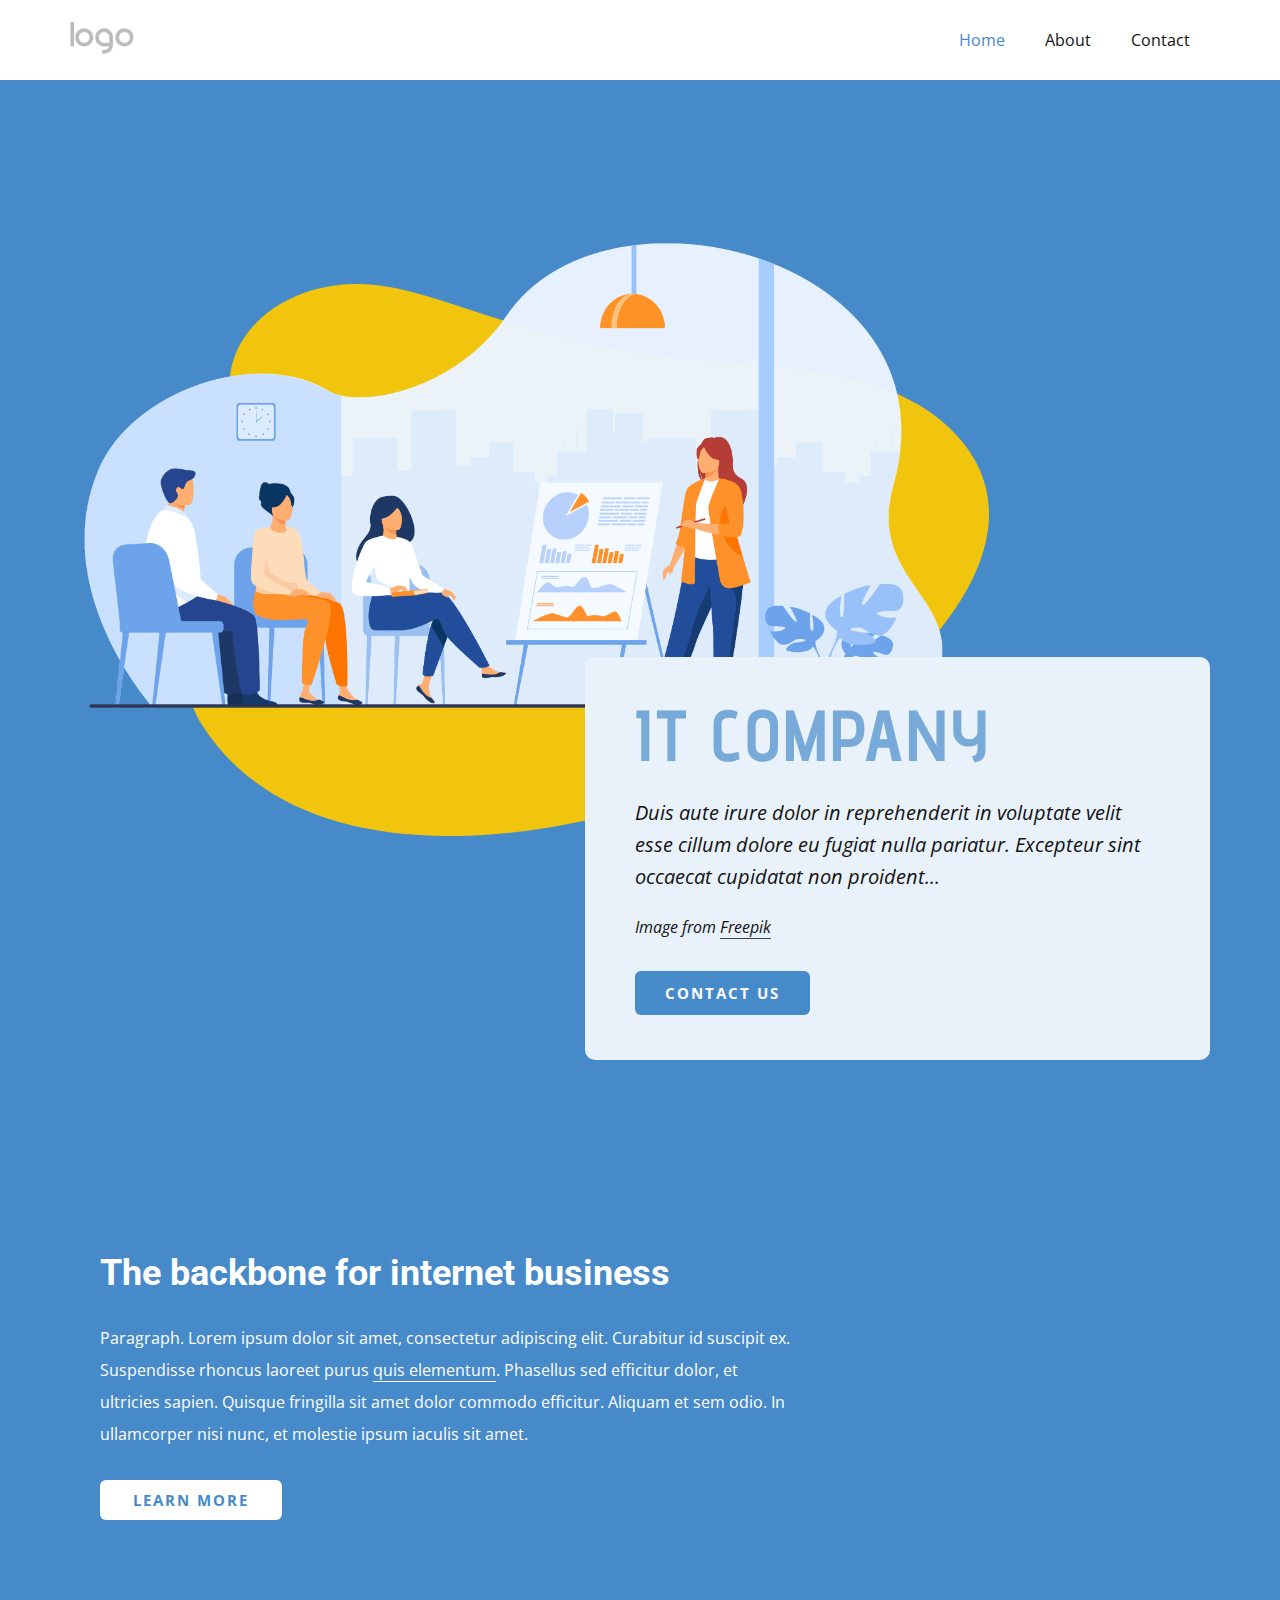
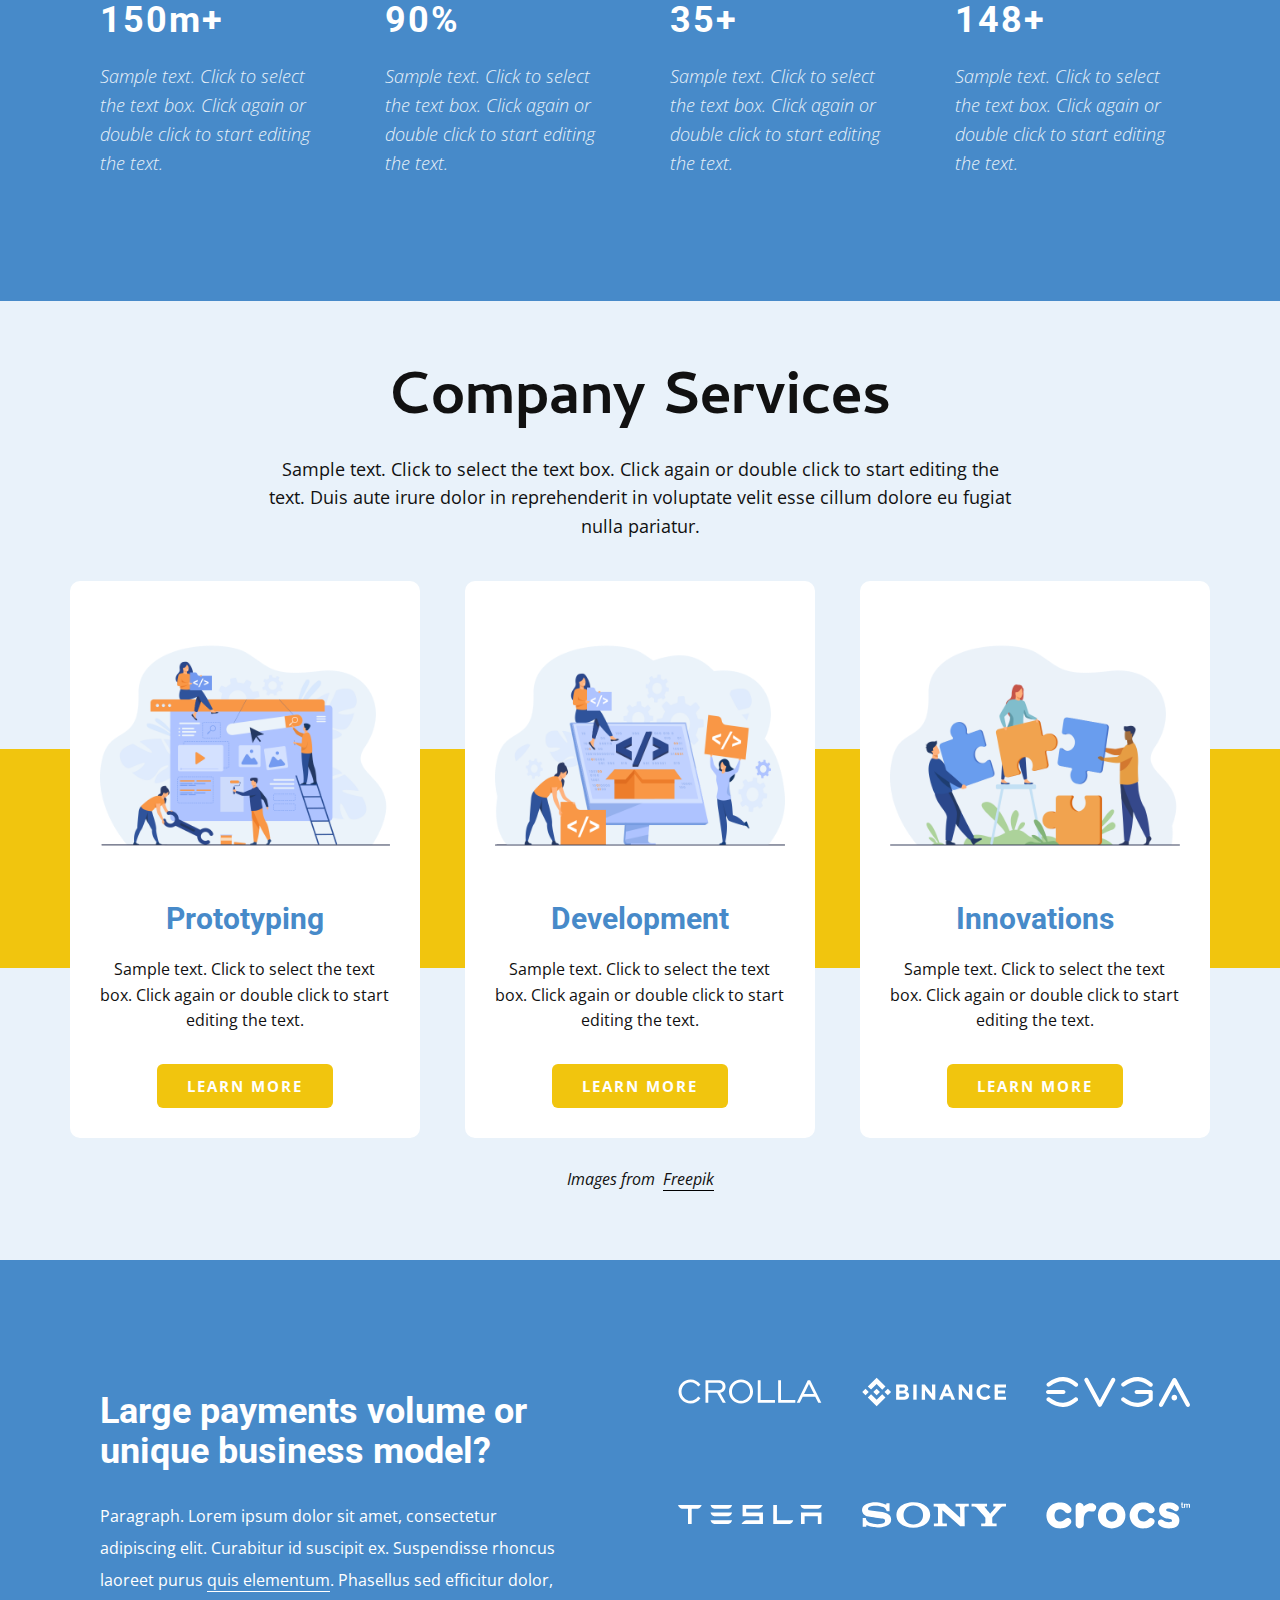
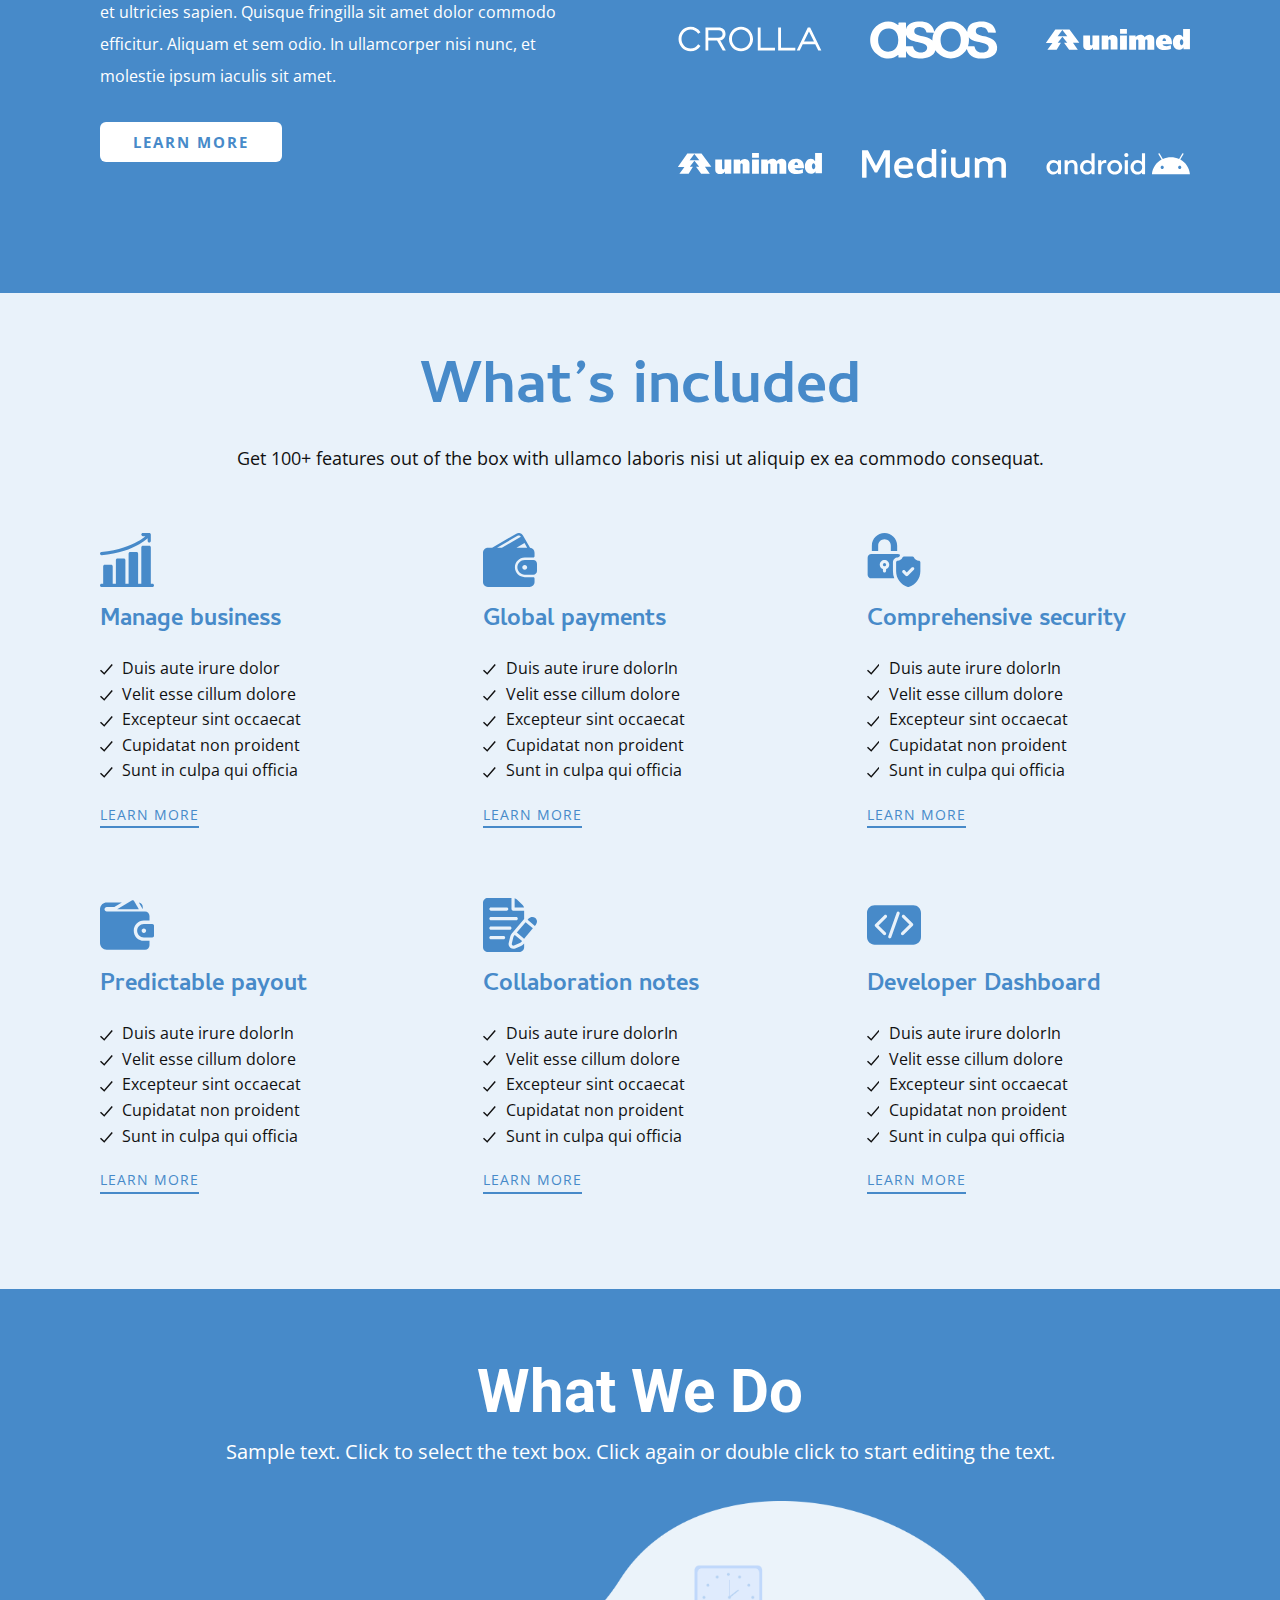
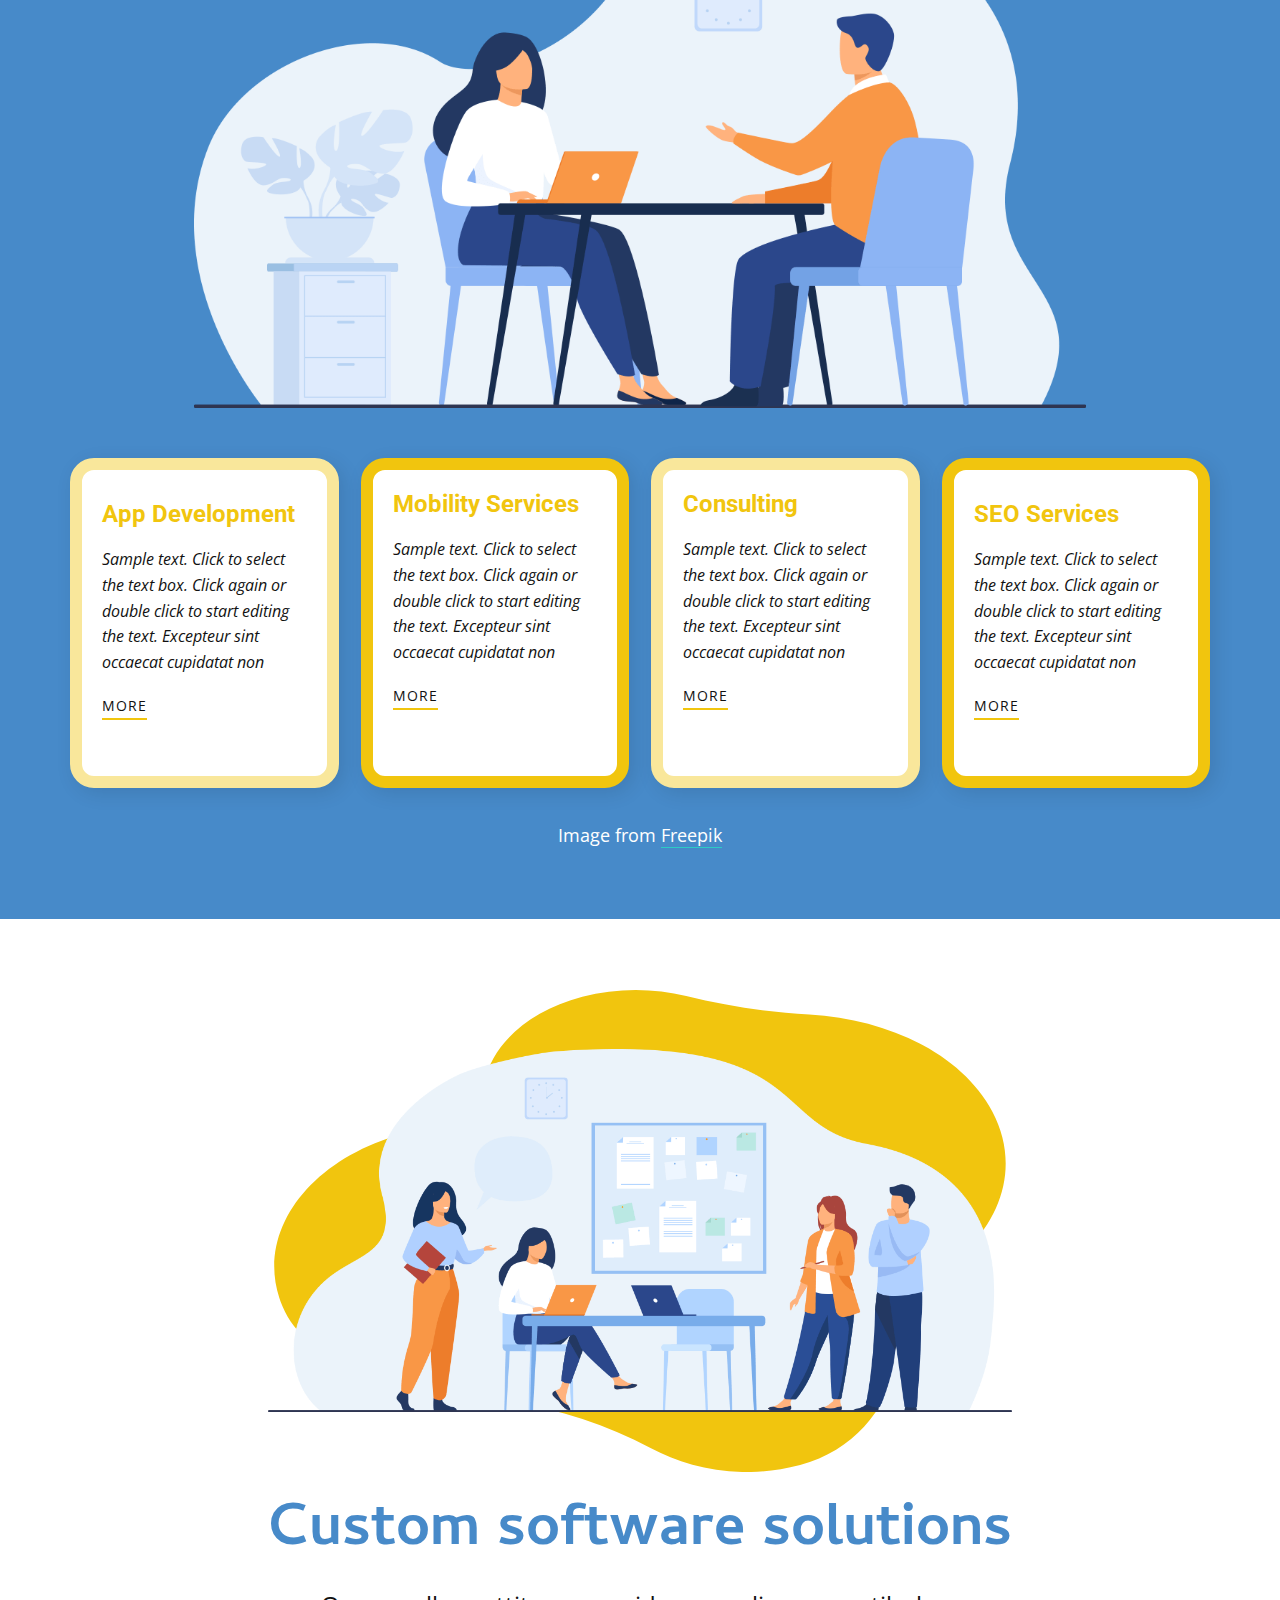
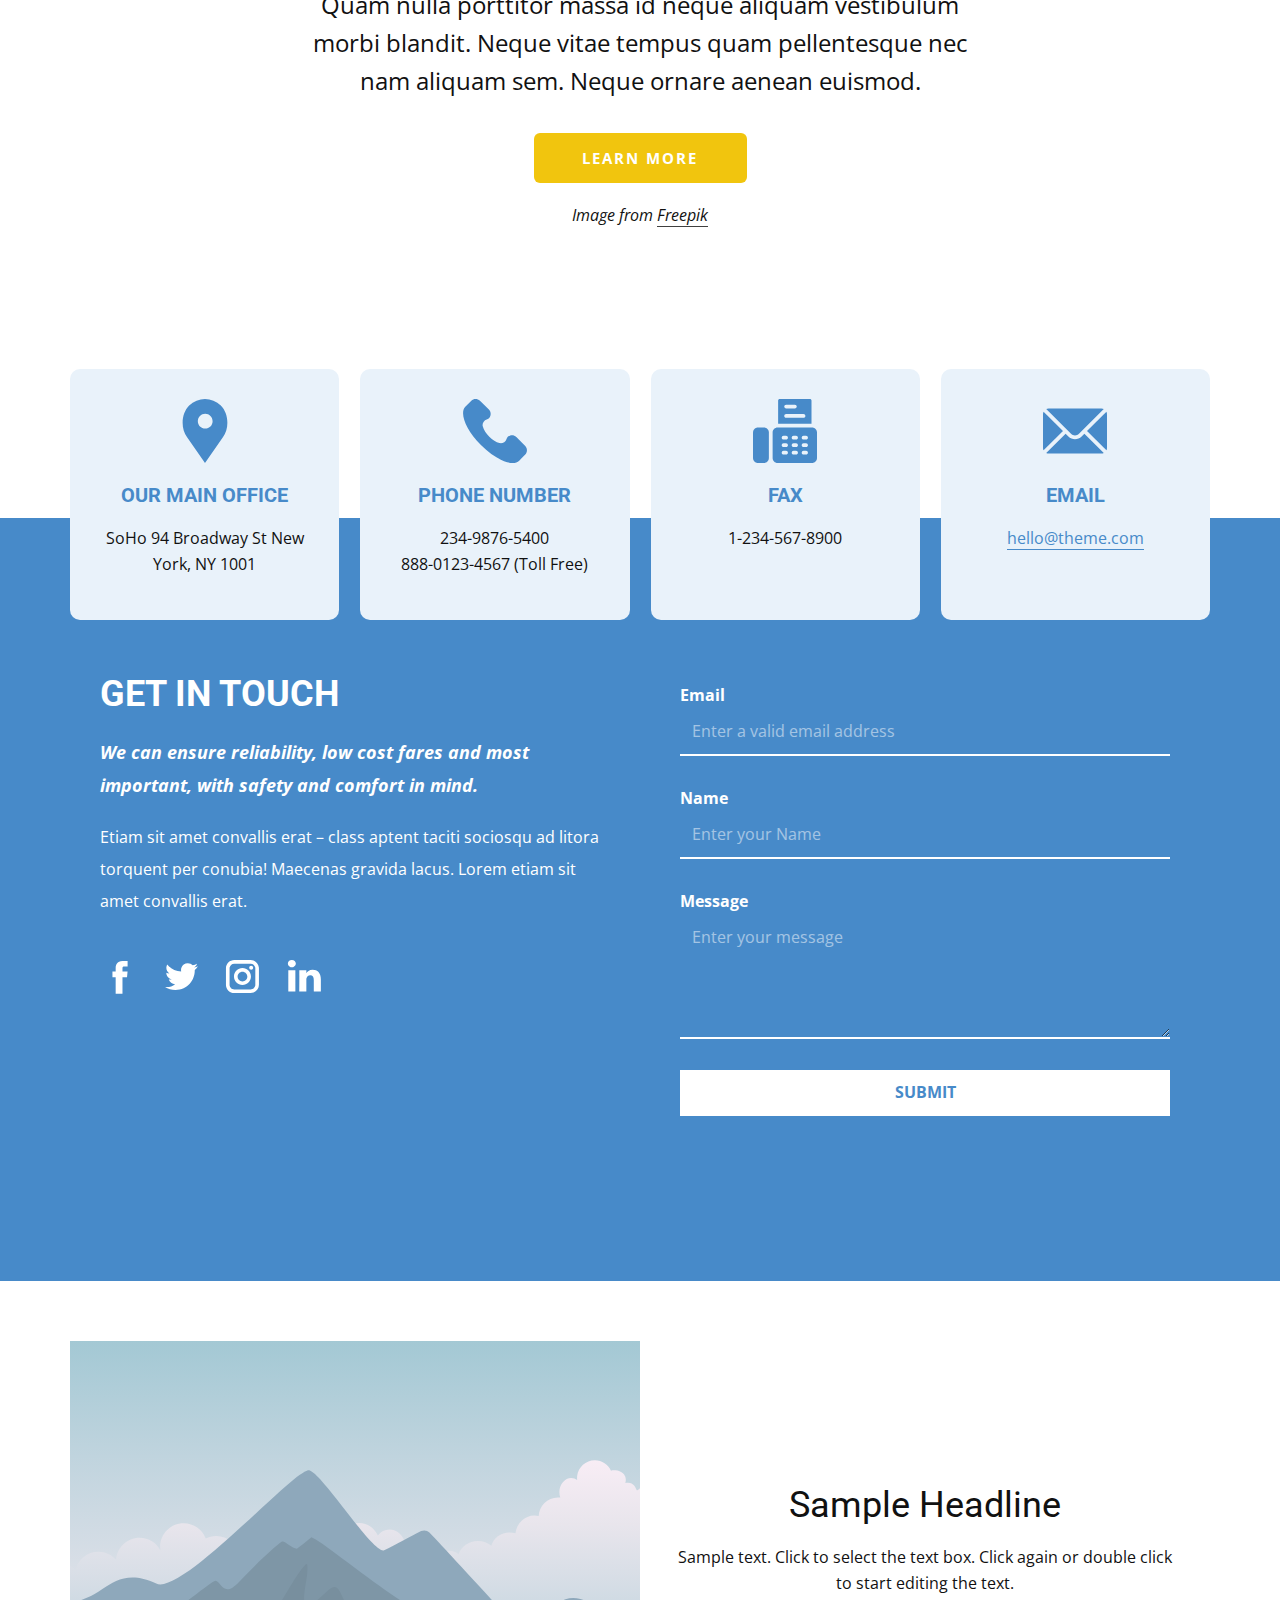
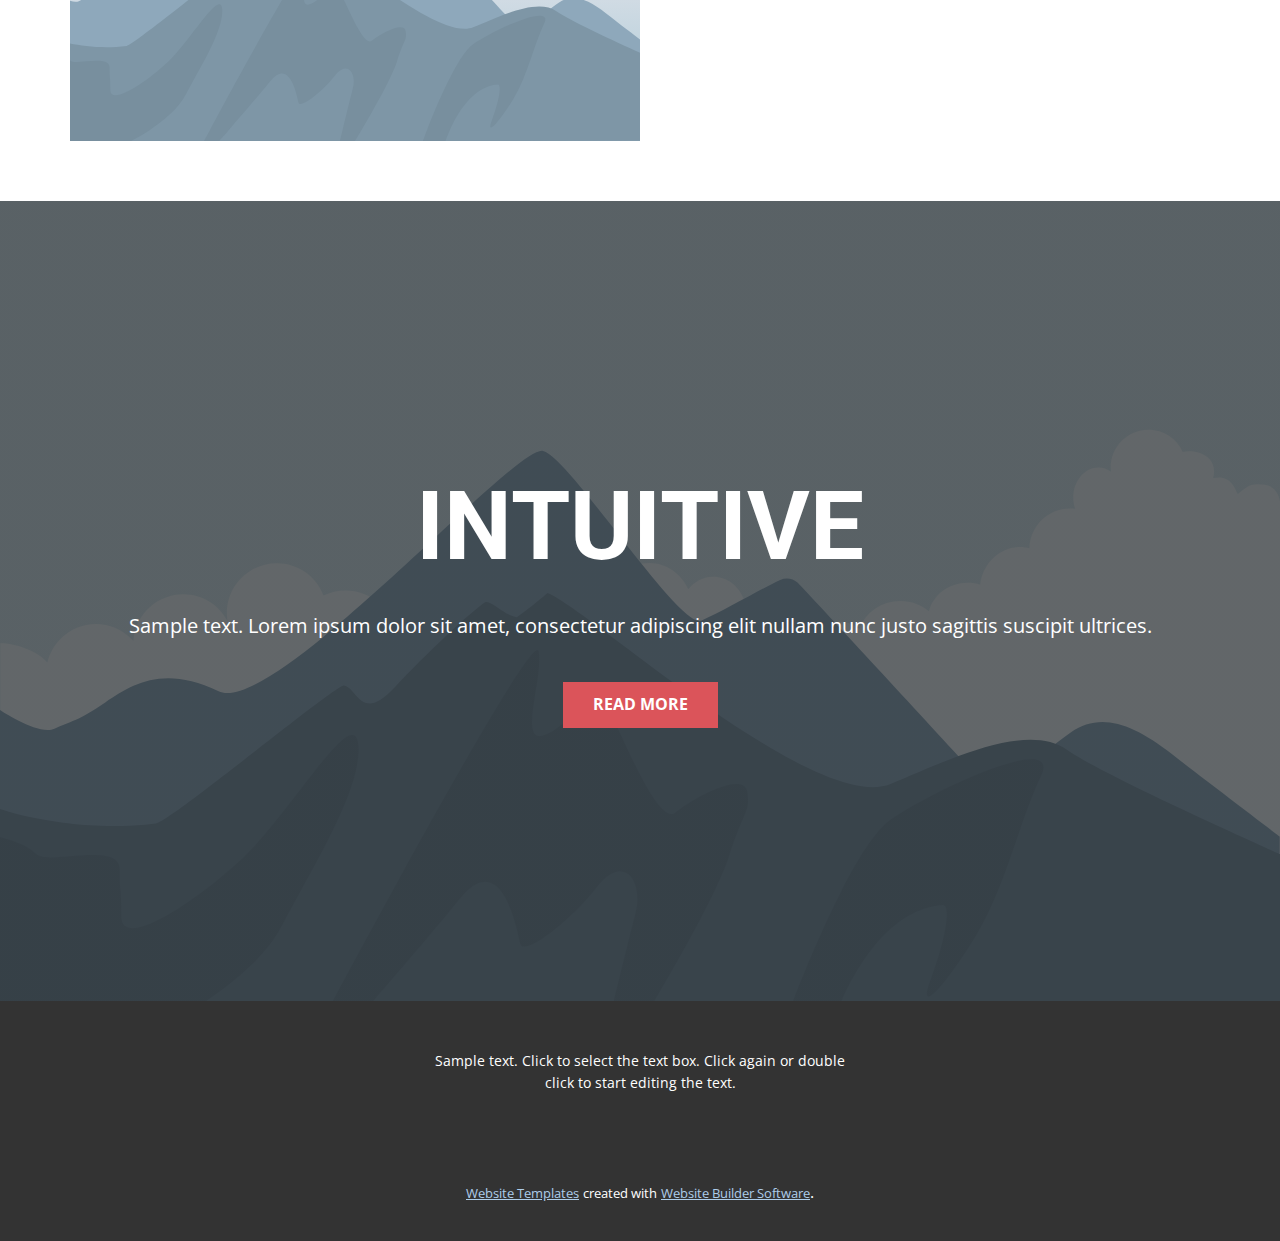
<file: index.html>
<!DOCTYPE html>
<html style="font-size: 16px;">
  <head>
    <meta name="viewport" content="width=device-width, initial-scale=1.0">
    <meta charset="utf-8">
    <meta name="keywords" content="​IT Company, ​The backbone for internet business, Company Services, ​Large payments volume or unique business model?, ​What’s included, What We Do, Custom software solutions, INTUITIVE">
    <meta name="description" content="">
    <meta name="page_type" content="np-template-header-footer-from-plugin">
    <title>Home</title>
    <link rel="stylesheet" href="nicepage.css" media="screen">
<link rel="stylesheet" href="Home.css" media="screen">
    <script class="u-script" type="text/javascript" src="jquery.js" defer=""></script>
    <script class="u-script" type="text/javascript" src="nicepage.js" defer=""></script>
    <meta name="generator" content="Nicepage 3.29.1, nicepage.com">
    <link id="u-theme-google-font" rel="stylesheet" href="https://fonts.googleapis.com/css?family=Roboto:100,100i,300,300i,400,400i,500,500i,700,700i,900,900i|Open+Sans:300,300i,400,400i,600,600i,700,700i,800,800i">
    <link id="u-page-google-font" rel="stylesheet" href="https://fonts.googleapis.com/css?family=Advent+Pro:100,200,300,400,500,600,700|Cambay:400,400i,700,700i">
    
    
    
    
    
    
    
    
    
    
    
    <script type="application/ld+json">{
		"@context": "http://schema.org",
		"@type": "Organization",
		"name": "",
		"logo": "images/default-logo.png"
}</script>
    <meta name="theme-color" content="#478ac9">
    <meta property="og:title" content="Home">
    <meta property="og:type" content="website">
  </head>
  <body data-home-page="Home.html" data-home-page-title="Home" class="u-body"><header class="u-clearfix u-header u-header" id="sec-1695"><div class="u-clearfix u-sheet u-valign-middle u-sheet-1">
        <a href="https://nicepage.com" class="u-image u-logo u-image-1">
          <img src="images/default-logo.png" class="u-logo-image u-logo-image-1">
        </a>
        <nav class="u-menu u-menu-dropdown u-offcanvas u-menu-1">
          <div class="menu-collapse" style="font-size: 1rem; letter-spacing: 0px;">
            <a class="u-button-style u-custom-left-right-menu-spacing u-custom-padding-bottom u-custom-top-bottom-menu-spacing u-nav-link u-text-active-palette-1-base u-text-hover-palette-2-base" href="#">
              <svg><use xmlns:xlink="http://www.w3.org/1999/xlink" xlink:href="#menu-hamburger"></use></svg>
              <svg version="1.1" xmlns="http://www.w3.org/2000/svg" xmlns:xlink="http://www.w3.org/1999/xlink"><defs><symbol id="menu-hamburger" viewBox="0 0 16 16" style="width: 16px; height: 16px;"><rect y="1" width="16" height="2"></rect><rect y="7" width="16" height="2"></rect><rect y="13" width="16" height="2"></rect>
</symbol>
</defs></svg>
            </a>
          </div>
          <div class="u-nav-container">
            <ul class="u-nav u-unstyled u-nav-1"><li class="u-nav-item"><a class="u-button-style u-nav-link u-text-active-palette-1-base u-text-hover-palette-2-base" href="Home.html" style="padding: 10px 20px;">Home</a>
</li><li class="u-nav-item"><a class="u-button-style u-nav-link u-text-active-palette-1-base u-text-hover-palette-2-base" href="About.html" style="padding: 10px 20px;">About</a>
</li><li class="u-nav-item"><a class="u-button-style u-nav-link u-text-active-palette-1-base u-text-hover-palette-2-base" href="Contact.html" style="padding: 10px 20px;">Contact</a>
</li></ul>
          </div>
          <div class="u-nav-container-collapse">
            <div class="u-black u-container-style u-inner-container-layout u-opacity u-opacity-95 u-sidenav">
              <div class="u-inner-container-layout u-sidenav-overflow">
                <div class="u-menu-close"></div>
                <ul class="u-align-center u-nav u-popupmenu-items u-unstyled u-nav-2"><li class="u-nav-item"><a class="u-button-style u-nav-link" href="Home.html">Home</a>
</li><li class="u-nav-item"><a class="u-button-style u-nav-link" href="About.html">About</a>
</li><li class="u-nav-item"><a class="u-button-style u-nav-link" href="Contact.html">Contact</a>
</li></ul>
              </div>
            </div>
            <div class="u-black u-menu-overlay u-opacity u-opacity-70"></div>
          </div>
        </nav>
      </div></header>
    <section class="u-clearfix u-palette-1-base u-section-1" id="carousel_1bef">
      <div class="u-clearfix u-sheet u-valign-middle-xl u-sheet-1">
        <div class="u-expanded-width-xs u-shape u-shape-svg u-text-palette-3-base u-shape-1">
          <svg class="u-svg-link" preserveAspectRatio="none" viewBox="0 0 160 140" style=""><use xmlns:xlink="http://www.w3.org/1999/xlink" xlink:href="#svg-1b2f"></use></svg>
          <svg class="u-svg-content" viewBox="0 0 160 140" x="0px" y="0px" id="svg-1b2f"><g><g><path d="M138.9,102.2c-9.5,10.1-24.4,20.2-41.2,27.4C63.2,144.5,21,147.1,3.1,112.4c-9.9-19.1,6.5-28.8,11.8-45.7
			c5.3-16.9-11.4-32.3-5.1-49.9c1.8-4.9,4.9-9,8.9-11.9C24,1,30.8-0.8,37.8,0.3C43.6,1.2,49,3.5,54.3,5.7c8.8,3.7,17.4,7.1,26.3,9.8
			c15.7,4.7,31.3,3.7,47.1,7.2c8.5,1.9,16.7,5.6,22.6,11.8C170.3,55.7,155.8,84.1,138.9,102.2z"></path>
</g>
</g></svg>
        </div>
        <img src="images/14-min.png" class="u-align-left u-image u-image-contain u-image-1" data-image-width="2941" data-image-height="1576">
        <div class="u-align-left u-container-style u-expanded-width-xs u-group u-palette-1-light-3 u-radius-10 u-shape-round u-group-1">
          <div class="u-container-layout u-valign-middle-lg u-valign-middle-md u-valign-middle-sm u-valign-middle-xl u-container-layout-1">
            <h1 class="u-custom-font u-text u-text-palette-1-light-1 u-text-1"> IT Company</h1>
            <p class="u-text u-text-2">Duis aute irure dolor in reprehenderit in voluptate velit esse cillum dolore eu fugiat nulla pariatur. Excepteur sint occaecat cupidatat non proident...</p>
            <p class="u-text u-text-3">Image from <a href="https://www.freepik.com/vectors/technology" class="u-active-none u-border-1 u-border-active-grey-50 u-border-grey-75 u-border-hover-grey-50 u-btn u-button-link u-button-style u-hover-none u-none u-text-body-color u-btn-1">Freepik</a>
            </p>
            <a href="https://nicepage.cc" class="u-active-palette-1-light-1 u-border-none u-btn u-btn-round u-button-style u-hover-palette-1-light-1 u-palette-1-base u-radius-6 u-text-active-white u-text-body-alt-color u-text-hover-white u-btn-2">contact us</a>
          </div>
        </div>
      </div>
    </section>
    <section class="u-align-center u-clearfix u-palette-1-base u-section-2" id="carousel_2a67">
      <div class="u-clearfix u-sheet u-valign-middle u-sheet-1">
        <div class="u-align-left u-container-style u-group u-group-1">
          <div class="u-container-layout u-valign-middle u-container-layout-1">
            <h2 class="u-text u-text-1"> The backbone for internet business </h2>
            <p class="u-text u-text-2">Paragraph. Lorem ipsum dolor sit amet, consectetur adipiscing elit. Curabitur id suscipit ex. Suspendisse rhoncus laoreet purus <a href="https://nicepage.com/k/hospital-website-templates" class="u-border-1 u-border-active-palette-1-light-3 u-border-hover-palette-1-light-3 u-border-white u-btn u-button-link u-button-style u-none u-text-active-white u-text-body-alt-color u-text-hover-white u-btn-1">quis elementum</a>. Phasellus sed efficitur dolor, et ultricies sapien. Quisque fringilla sit amet dolor commodo efficitur.
                Aliquam et sem odio. In ullamcorper nisi nunc, et molestie ipsum iaculis sit amet. 
            </p>
            <a href="https://nicepage.com/website-design" class="u-active-palette-1-light-3 u-border-none u-btn u-btn-round u-button-style u-hover-palette-1-light-3 u-radius-6 u-text-active-palette-1-base u-text-hover-palette-1-base u-text-palette-1-base u-white u-btn-2">Learn more</a>
          </div>
        </div>
        <div class="u-expanded-width u-list u-list-1">
          <div class="u-repeater u-repeater-1">
            <div class="u-align-left u-container-style u-list-item u-repeater-item u-shape-rectangle">
              <div class="u-container-layout u-similar-container u-container-layout-2">
                <h3 class="u-text u-text-default u-text-3">150m+</h3>
                <p class="u-text u-text-default u-text-palette-1-light-3 u-text-4">Sample text. Click to select the text box. Click again or double click to start editing the text.</p>
              </div>
            </div>
            <div class="u-align-left u-container-style u-list-item u-repeater-item u-shape-rectangle">
              <div class="u-container-layout u-similar-container u-container-layout-3">
                <h3 class="u-text u-text-default u-text-5">90%</h3>
                <p class="u-text u-text-default u-text-palette-1-light-3 u-text-6">Sample text. Click to select the text box. Click again or double click to start editing the text.</p>
              </div>
            </div>
            <div class="u-align-left u-container-style u-list-item u-repeater-item u-shape-rectangle">
              <div class="u-container-layout u-similar-container u-container-layout-4">
                <h3 class="u-text u-text-default u-text-7">35+</h3>
                <p class="u-text u-text-default u-text-palette-1-light-3 u-text-8">Sample text. Click to select the text box. Click again or double click to start editing the text.</p>
              </div>
            </div>
            <div class="u-align-left u-container-style u-list-item u-repeater-item u-shape-rectangle">
              <div class="u-container-layout u-similar-container u-container-layout-5">
                <h3 class="u-text u-text-default u-text-9">148+</h3>
                <p class="u-text u-text-default u-text-palette-1-light-3 u-text-10">Sample text. Click to select the text box. Click again or double click to start editing the text.</p>
              </div>
            </div>
          </div>
        </div>
      </div>
    </section>
    <section class="u-align-center u-clearfix u-palette-1-light-3 u-valign-middle u-section-3" id="carousel_73fe">
      <h2 class="u-text u-text-default u-text-1">Company Services</h2>
      <p class="u-text u-text-default-lg u-text-default-xl u-text-2">Sample text. Click to select the text box. Click again or double click to start editing the text.&nbsp;Duis aute irure dolor in reprehenderit in voluptate velit esse cillum dolore eu fugiat nulla pariatur. </p>
      <div class="u-expanded-width u-palette-3-base u-shape u-shape-rectangle u-shape-1"></div>
      <div class="u-list u-list-1">
        <div class="u-repeater u-repeater-1">
          <div class="u-align-center u-container-style u-list-item u-radius-10 u-repeater-item u-shape-round u-white u-list-item-1">
            <div class="u-container-layout u-similar-container u-valign-bottom u-container-layout-1">
              <img alt="" class="u-expanded-width u-image u-image-contain u-image-default u-image-1" data-image-width="700" data-image-height="500" src="images/11.png">
              <h4 class="u-text u-text-default u-text-palette-1-base u-text-3">Prototyping</h4>
              <p class="u-text u-text-4">Sample text. Click to select the text box. Click again or double click to start editing the text.</p>
              <a href="https://nicepage.com/k/ranking-website-templates" class="u-active-palette-1-light-2 u-btn u-btn-round u-button-style u-hover-palette-1-light-2 u-palette-3-base u-radius-6 u-text-active-palette-1-base u-text-body-alt-color u-text-hover-palette-1-base u-btn-1">learn more</a>
            </div>
          </div>
          <div class="u-align-center u-container-style u-list-item u-radius-10 u-repeater-item u-shape-round u-white u-list-item-2">
            <div class="u-container-layout u-similar-container u-valign-bottom u-container-layout-2">
              <img alt="" class="u-expanded-width u-image u-image-contain u-image-default u-image-2" data-image-width="700" data-image-height="500" src="images/2.png">
              <h4 class="u-text u-text-default u-text-palette-1-base u-text-5">Development</h4>
              <p class="u-text u-text-6">Sample text. Click to select the text box. Click again or double click to start editing the text.</p>
              <a href="https://nicepage.cc" class="u-active-palette-1-light-2 u-btn u-btn-round u-button-style u-hover-palette-1-light-2 u-palette-3-base u-radius-6 u-text-active-palette-1-base u-text-body-alt-color u-text-hover-palette-1-base u-btn-2">learn more</a>
            </div>
          </div>
          <div class="u-align-center u-container-style u-list-item u-radius-10 u-repeater-item u-shape-round u-white u-list-item-3">
            <div class="u-container-layout u-similar-container u-valign-bottom u-container-layout-3">
              <img alt="" class="u-expanded-width u-image u-image-contain u-image-default u-image-3" data-image-width="700" data-image-height="500" src="images/6c7decbc-d9d3-4316-5906-19d76e6c84f3.png">
              <h4 class="u-text u-text-default u-text-palette-1-base u-text-7">Innovations</h4>
              <p class="u-text u-text-8">Sample text. Click to select the text box. Click again or double click to start editing the text.</p>
              <a href="https://nicepage.com/c/gallery-website-templates" class="u-active-palette-1-light-2 u-btn u-btn-round u-button-style u-hover-palette-1-light-2 u-palette-3-base u-radius-6 u-text-active-palette-1-base u-text-body-alt-color u-text-hover-palette-1-base u-btn-3">learn more</a>
            </div>
          </div>
        </div>
      </div>
      <p class="u-text u-text-9">Images from&nbsp;<b>
          <a href="https://www.freepik.com/vectors/technology" class="u-border-1 u-border-black u-btn u-button-link u-button-style u-none u-text-body-color u-btn-4" target="_blank">Freepik</a></b>
      </p>
    </section>
    <section class="u-align-center u-clearfix u-palette-1-base u-section-4" id="carousel_d970">
      <div class="u-clearfix u-sheet u-valign-middle-md u-valign-middle-sm u-valign-middle-xs u-sheet-1">
        <div class="u-align-left u-container-style u-expanded-width-md u-expanded-width-sm u-expanded-width-xs u-group u-group-1">
          <div class="u-container-layout u-valign-middle u-container-layout-1">
            <h2 class="u-text u-text-1"> Large payments volume or unique business model? </h2>
            <p class="u-text u-text-2">Paragraph. Lorem ipsum dolor sit amet, consectetur adipiscing elit. Curabitur id suscipit ex. Suspendisse rhoncus laoreet purus <a href="https://nicepage.com/k/university-website-templates" class="u-border-1 u-border-active-palette-1-light-3 u-border-hover-palette-1-light-3 u-border-white u-btn u-button-link u-button-style u-none u-text-active-white u-text-body-alt-color u-text-hover-white u-btn-1">quis elementum</a>. Phasellus sed efficitur dolor, et ultricies sapien. Quisque fringilla sit amet dolor commodo efficitur.
                Aliquam et sem odio. In ullamcorper nisi nunc, et molestie ipsum iaculis sit amet. 
            </p>
            <a href="https://nicepage.studio" class="u-active-palette-1-light-3 u-btn u-btn-round u-button-style u-hover-palette-1-light-3 u-radius-6 u-text-active-palette-1-base u-text-hover-palette-1-base u-text-palette-1-base u-white u-btn-2">Learn more</a>
          </div>
        </div>
        <div class="u-expanded-width-md u-expanded-width-sm u-expanded-width-xs u-list u-list-1">
          <div class="u-repeater u-repeater-1">
            <div class="u-container-style u-list-item u-repeater-item">
              <div class="u-container-layout u-similar-container u-valign-middle-lg u-valign-middle-md u-valign-middle-sm u-valign-middle-xl u-container-layout-2">
                <img alt="" class="u-expanded-width u-image u-image-contain u-image-default u-image-1" data-image-width="300" data-image-height="90" src="images/logo-amazon.svg">
              </div>
            </div>
            <div class="u-container-style u-list-item u-repeater-item">
              <div class="u-container-layout u-similar-container u-valign-middle-lg u-valign-middle-md u-valign-middle-sm u-valign-middle-xl u-container-layout-3">
                <img alt="" class="u-expanded-width u-image u-image-contain u-image-default u-image-2" data-image-width="300" data-image-height="90" src="images/1.svg">
              </div>
            </div>
            <div class="u-container-style u-list-item u-repeater-item">
              <div class="u-container-layout u-similar-container u-valign-middle-lg u-valign-middle-md u-valign-middle-sm u-valign-middle-xl u-container-layout-4">
                <img alt="" class="u-expanded-width u-image u-image-contain u-image-default u-image-3" data-image-width="300" data-image-height="63" src="images/evga.svg">
              </div>
            </div>
            <div class="u-container-style u-list-item u-repeater-item">
              <div class="u-container-layout u-similar-container u-valign-middle-lg u-valign-middle-md u-valign-middle-sm u-valign-middle-xl u-container-layout-5">
                <img alt="" class="u-expanded-width u-image u-image-contain u-image-default u-image-4" data-image-width="300" data-image-height="39" src="images/tesla-9.svg">
              </div>
            </div>
            <div class="u-container-style u-list-item u-repeater-item">
              <div class="u-container-layout u-similar-container u-valign-middle-lg u-valign-middle-md u-valign-middle-sm u-valign-middle-xl u-container-layout-6">
                <img alt="" class="u-expanded-width u-image u-image-contain u-image-default u-image-5" data-image-width="300" data-image-height="54" src="images/sony-logo.svg">
              </div>
            </div>
            <div class="u-container-style u-list-item u-repeater-item">
              <div class="u-container-layout u-similar-container u-valign-middle-lg u-valign-middle-md u-valign-middle-sm u-valign-middle-xl u-container-layout-7">
                <img alt="" class="u-expanded-width u-image u-image-contain u-image-default u-image-6" data-image-width="300" data-image-height="65" src="images/crocs-wordmark.svg">
              </div>
            </div>
            <div class="u-container-style u-list-item u-repeater-item">
              <div class="u-container-layout u-similar-container u-valign-middle-lg u-valign-middle-md u-valign-middle-sm u-valign-middle-xl u-container-layout-8">
                <img alt="" class="u-expanded-width u-image u-image-contain u-image-default u-image-7" data-image-width="300" data-image-height="90" src="images/logo-amazon.svg">
              </div>
            </div>
            <div class="u-container-style u-list-item u-repeater-item">
              <div class="u-container-layout u-similar-container u-valign-middle-lg u-valign-middle-md u-valign-middle-sm u-valign-middle-xl u-container-layout-9">
                <img alt="" class="u-expanded-width u-image u-image-contain u-image-default u-image-8" data-image-width="300" data-image-height="87" src="images/asos-1.svg">
              </div>
            </div>
            <div class="u-container-style u-list-item u-repeater-item">
              <div class="u-container-layout u-similar-container u-valign-middle-lg u-valign-middle-md u-valign-middle-sm u-valign-middle-xl u-container-layout-10">
                <img alt="" class="u-expanded-width u-image u-image-contain u-image-default u-image-9" data-image-width="300" data-image-height="89" src="images/bergners-1.svg">
              </div>
            </div>
            <div class="u-container-style u-list-item u-repeater-item">
              <div class="u-container-layout u-similar-container u-valign-middle-lg u-valign-middle-md u-valign-middle-sm u-valign-middle-xl u-container-layout-11">
                <img alt="" class="u-expanded-width u-image u-image-contain u-image-default u-image-10" data-image-width="300" data-image-height="89" src="images/bergners-1.svg">
              </div>
            </div>
            <div class="u-container-style u-list-item u-repeater-item">
              <div class="u-container-layout u-similar-container u-valign-middle-lg u-valign-middle-md u-valign-middle-sm u-valign-middle-xl u-container-layout-12">
                <img alt="" class="u-expanded-width u-image u-image-contain u-image-default u-image-11" data-image-width="300" data-image-height="61" src="images/medium-wordmark.svg">
              </div>
            </div>
            <div class="u-container-style u-list-item u-repeater-item">
              <div class="u-container-layout u-similar-container u-valign-middle-lg u-valign-middle-md u-valign-middle-sm u-valign-middle-xl u-container-layout-13">
                <img alt="" class="u-expanded-width u-image u-image-contain u-image-default u-image-12" data-image-width="300" data-image-height="61" src="images/t.svg">
              </div>
            </div>
          </div>
        </div>
      </div>
    </section>
    <section class="u-align-center-lg u-align-center-md u-align-center-sm u-align-center-xl u-align-left-xs u-clearfix u-palette-1-light-3 u-section-5" id="carousel_585a">
      <div class="u-clearfix u-sheet u-valign-middle u-sheet-1">
        <h2 class="u-custom-font u-text u-text-default u-text-palette-1-base u-text-1"> What’s included</h2>
        <p class="u-text u-text-default u-text-2"> Get 100+ features out of the box with ​ullamco laboris nisi ut aliquip ex ea commodo consequat.</p>
        <div class="u-expanded-width u-list u-list-1">
          <div class="u-repeater u-repeater-1">
            <div class="u-align-left u-container-style u-list-item u-repeater-item">
              <div class="u-container-layout u-similar-container u-valign-top u-container-layout-1"><span class="u-icon u-icon-circle u-text-palette-1-base u-icon-1"><svg class="u-svg-link" preserveAspectRatio="xMidYMin slice" viewBox="0 0 512.001 512.001" style=""><use xmlns:xlink="http://www.w3.org/1999/xlink" xlink:href="#svg-2afa"></use></svg><svg class="u-svg-content" viewBox="0 0 512.001 512.001" id="svg-2afa"><g><path d="m497.001 482.001h-15.125v-346.5c0-8.284-6.716-15-15-15h-60.25c-8.284 0-15 6.716-15 15v346.5h-30.25v-286.25c0-8.284-6.716-15-15-15h-60.25c-8.284 0-15 6.716-15 15v286.25h-30.25v-226c0-8.284-6.716-15-15-15h-60.25c-8.284 0-15 6.716-15 15v226h-30.25v-165.75c0-8.284-6.716-15-15-15h-60.25c-8.284 0-15 6.716-15 15v165.75h-15.125c-8.284 0-15 6.716-15 15s6.716 15 15 15h482c8.284 0 15-6.716 15-15s-6.716-15-15-15z"></path><path d="m14.983 210.752c.493 0 .992-.024 1.493-.074 76.631-7.574 148.46-21.938 213.49-42.696 52.234-16.673 100.248-37.492 142.708-61.88 36.106-20.738 62.038-40.508 79.201-55.404v24.553c0 8.284 6.716 15 15 15s15-6.716 15-15v-60.25c0-8.284-6.716-15-15-15h-60.25c-8.284 0-15 6.716-15 15s6.716 15 15 15h23.236c-16.167 13.787-40.426 32.025-73.849 51.071-63.828 36.373-175.058 83.205-342.486 99.751-8.244.815-14.267 8.158-13.452 16.402.765 7.744 7.288 13.527 14.909 13.527z"></path>
</g></svg>
            
            
          </span>
                <h4 class="u-custom-font u-text u-text-palette-1-base u-text-3"> Manage business</h4>
                <ul class="u-custom-list u-text u-text-4">
                  <li>
                    <div class="u-list-icon u-list-icon-1">
                      <svg class="u-svg-content" viewBox="0 0 372.09 372.09" x="0px" y="0px" id="svg-5c29"><g><g><polygon points="339.719,27.855 120.922,282.666 29.143,196.838 0,228.001 124.293,344.235 372.09,55.65   "></polygon>
</g>
</g></svg>
                    </div> Duis aute irure dolor
                  </li>
                  <li>
                    <div class="u-list-icon u-list-icon-2">
                      <svg class="u-svg-content" viewBox="0 0 372.09 372.09" x="0px" y="0px" id="svg-5c29"><g><g><polygon points="339.719,27.855 120.922,282.666 29.143,196.838 0,228.001 124.293,344.235 372.09,55.65   "></polygon>
</g>
</g></svg>
                    </div>Velit esse cillum dolore
                  </li>
                  <li>
                    <div class="u-list-icon u-list-icon-3">
                      <svg class="u-svg-content" viewBox="0 0 372.09 372.09" x="0px" y="0px" id="svg-5c29"><g><g><polygon points="339.719,27.855 120.922,282.666 29.143,196.838 0,228.001 124.293,344.235 372.09,55.65   "></polygon>
</g>
</g></svg>
                    </div>Excepteur sint occaecat
                  </li>
                  <li>
                    <div class="u-list-icon u-list-icon-4">
                      <svg class="u-svg-content" viewBox="0 0 372.09 372.09" x="0px" y="0px" id="svg-5c29"><g><g><polygon points="339.719,27.855 120.922,282.666 29.143,196.838 0,228.001 124.293,344.235 372.09,55.65   "></polygon>
</g>
</g></svg>
                    </div>Cupidatat non proident
                  </li>
                  <li>
                    <div class="u-list-icon u-list-icon-5">
                      <svg class="u-svg-content" viewBox="0 0 372.09 372.09" x="0px" y="0px" id="svg-5c29"><g><g><polygon points="339.719,27.855 120.922,282.666 29.143,196.838 0,228.001 124.293,344.235 372.09,55.65   "></polygon>
</g>
</g></svg>
                    </div>Sunt in culpa qui officia
                  </li>
                </ul>
                <a href="https://nicepage.com/joomla-templates" class="u-active-none u-border-2 u-border-active-palette-1-light-1 u-border-hover-palette-1-light-1 u-border-palette-1-base u-btn u-btn-rectangle u-button-style u-hover-none u-none u-text-active-palette-1-light-1 u-text-hover-palette-1-light-1 u-text-palette-1-base u-btn-1">learn more</a>
              </div>
            </div>
            <div class="u-align-left u-container-style u-list-item u-repeater-item">
              <div class="u-container-layout u-similar-container u-valign-top u-container-layout-2"><span class="u-icon u-icon-circle u-text-palette-1-base u-icon-2"><svg class="u-svg-link" preserveAspectRatio="xMidYMin slice" viewBox="0 0 469.341 469.341" style=""><use xmlns:xlink="http://www.w3.org/1999/xlink" xlink:href="#svg-16f1"></use></svg><svg class="u-svg-content" viewBox="0 0 469.341 469.341" x="0px" y="0px" id="svg-16f1" style="enable-background:new 0 0 469.341 469.341;"><g><g><g><path d="M437.337,384.007H362.67c-47.052,0-85.333-38.281-85.333-85.333c0-47.052,38.281-85.333,85.333-85.333h74.667     c5.896,0,10.667-4.771,10.667-10.667v-32c0-22.368-17.35-40.559-39.271-42.323l-61.26-107     c-5.677-9.896-14.844-16.969-25.813-19.906c-10.917-2.917-22.333-1.385-32.104,4.302L79.553,128.007H42.67     c-23.531,0-42.667,19.135-42.667,42.667v256c0,23.531,19.135,42.667,42.667,42.667h362.667c23.531,0,42.667-19.135,42.667-42.667     v-32C448.004,388.778,443.233,384.007,437.337,384.007z M360.702,87.411l23.242,40.596h-92.971L360.702,87.411z M121.953,128.007     L300.295,24.184c4.823-2.823,10.458-3.573,15.844-2.135c5.448,1.458,9.99,4.979,12.813,9.906l0.022,0.039l-164.91,96.013H121.953     z"></path><path d="M437.337,234.674H362.67c-35.292,0-64,28.708-64,64c0,35.292,28.708,64,64,64h74.667c17.646,0,32-14.354,32-32v-64     C469.337,249.028,454.983,234.674,437.337,234.674z M362.67,320.007c-11.76,0-21.333-9.573-21.333-21.333     c0-11.76,9.573-21.333,21.333-21.333c11.76,0,21.333,9.573,21.333,21.333C384.004,310.434,374.431,320.007,362.67,320.007z"></path>
</g>
</g>
</g></svg>
            
            
          </span>
                <h4 class="u-custom-font u-text u-text-palette-1-base u-text-5"> Global payments</h4>
                <ul class="u-custom-list u-text u-text-6">
                  <li>
                    <div class="u-list-icon u-list-icon-6">
                      <svg class="u-svg-content" viewBox="0 0 372.09 372.09" x="0px" y="0px" id="svg-55e9"><g><g><polygon points="339.719,27.855 120.922,282.666 29.143,196.838 0,228.001 124.293,344.235 372.09,55.65   "></polygon>
</g>
</g></svg>
                    </div> Duis aute irure dolorIn
                  </li>
                  <li>
                    <div class="u-list-icon u-list-icon-7">
                      <svg class="u-svg-content" viewBox="0 0 372.09 372.09" x="0px" y="0px" id="svg-55e9"><g><g><polygon points="339.719,27.855 120.922,282.666 29.143,196.838 0,228.001 124.293,344.235 372.09,55.65   "></polygon>
</g>
</g></svg>
                    </div>Velit esse cillum dolore
                  </li>
                  <li>
                    <div class="u-list-icon u-list-icon-8">
                      <svg class="u-svg-content" viewBox="0 0 372.09 372.09" x="0px" y="0px" id="svg-55e9"><g><g><polygon points="339.719,27.855 120.922,282.666 29.143,196.838 0,228.001 124.293,344.235 372.09,55.65   "></polygon>
</g>
</g></svg>
                    </div>Excepteur sint occaecat
                  </li>
                  <li>
                    <div class="u-list-icon u-list-icon-9">
                      <svg class="u-svg-content" viewBox="0 0 372.09 372.09" x="0px" y="0px" id="svg-55e9"><g><g><polygon points="339.719,27.855 120.922,282.666 29.143,196.838 0,228.001 124.293,344.235 372.09,55.65   "></polygon>
</g>
</g></svg>
                    </div>Cupidatat non proident
                  </li>
                  <li>
                    <div class="u-list-icon u-list-icon-10">
                      <svg class="u-svg-content" viewBox="0 0 372.09 372.09" x="0px" y="0px" id="svg-55e9"><g><g><polygon points="339.719,27.855 120.922,282.666 29.143,196.838 0,228.001 124.293,344.235 372.09,55.65   "></polygon>
</g>
</g></svg>
                    </div>Sunt in culpa qui officia
                  </li>
                </ul>
                <a href="https://nicepage.com/joomla-templates" class="u-active-none u-border-2 u-border-active-palette-1-light-1 u-border-hover-palette-1-light-1 u-border-palette-1-base u-btn u-btn-rectangle u-button-style u-hover-none u-text-active-palette-1-light-1 u-text-hover-palette-1-light-1 u-text-palette-1-base u-btn-2">learn more</a>
              </div>
            </div>
            <div class="u-align-left u-container-style u-list-item u-repeater-item">
              <div class="u-container-layout u-similar-container u-valign-top u-container-layout-3"><span class="u-icon u-icon-circle u-text-palette-1-base u-icon-3"><svg class="u-svg-link" preserveAspectRatio="xMidYMin slice" viewBox="0 0 512 512" style=""><use xmlns:xlink="http://www.w3.org/1999/xlink" xlink:href="#svg-e648"></use></svg><svg class="u-svg-content" viewBox="0 0 512 512" id="svg-e648"><g><circle cx="166" cy="300" r="15"></circle><g><path d="m246 277c0-24.813 20.187-45 45-45 7.632 0 14.226-4.075 17.639-10.901l2.112-4.224c1.273-2.546 2.777-4.915 4.449-7.124-6.291-6.032-14.817-9.751-24.2-9.751h-250c-19.299 0-35 15.701-35 35v160c0 19.299 15.701 35 35 35h217.629c-8.324-21.279-12.629-44.017-12.629-67.403zm-65 65.42v17.58c0 8.284-6.716 15-15 15s-15-6.716-15-15v-17.58c-17.459-6.192-30-22.865-30-42.42 0-24.813 20.187-45 45-45s45 20.187 45 45c0 19.555-12.541 36.228-30 42.42z"></path>
</g><g><path d="m491 262c-18.955 0-35.996-10.532-44.472-27.484l-2.111-4.223c-2.541-5.083-7.735-8.293-13.417-8.293h-80c-5.682 0-10.876 3.21-13.417 8.292l-2.111 4.222c-8.476 16.954-25.517 27.486-44.472 27.486-8.284 0-15 6.716-15 15v85.597c0 33.654 10.619 65.715 30.708 92.716 20.089 27 47.747 46.384 79.982 56.054 1.406.422 2.858.633 4.31.633s2.904-.211 4.31-.633c32.235-9.67 59.893-29.054 79.982-56.054 20.089-27.001 30.708-59.062 30.708-92.716v-85.597c0-8.284-6.716-15-15-15zm-46.967 87.322-56.568 56.568c-2.929 2.929-6.768 4.394-10.606 4.394s-7.678-1.464-10.606-4.394l-28.284-28.284c-5.858-5.858-5.858-15.355 0-21.213 5.857-5.858 15.355-5.858 21.213 0l17.678 17.677 45.962-45.961c5.857-5.858 15.355-5.858 21.213 0 5.856 5.858 5.856 15.355-.002 21.213z"></path>
</g><g><path d="m106 120c0-33.137 26.863-60 60-60 33.137 0 60 26.863 60 60v50h60v-50c0-66.274-53.726-120-120-120-66.274 0-120 53.726-120 120v50h60z"></path>
</g>
</g></svg>
            
            
          </span>
                <h4 class="u-custom-font u-text u-text-palette-1-base u-text-7"> Comprehensive security</h4>
                <ul class="u-custom-list u-text u-text-8">
                  <li>
                    <div class="u-list-icon u-list-icon-11">
                      <svg class="u-svg-content" viewBox="0 0 372.09 372.09" x="0px" y="0px" id="svg-ef89"><g><g><polygon points="339.719,27.855 120.922,282.666 29.143,196.838 0,228.001 124.293,344.235 372.09,55.65   "></polygon>
</g>
</g></svg>
                    </div> Duis aute irure dolorIn
                  </li>
                  <li>
                    <div class="u-list-icon u-list-icon-12">
                      <svg class="u-svg-content" viewBox="0 0 372.09 372.09" x="0px" y="0px" id="svg-ef89"><g><g><polygon points="339.719,27.855 120.922,282.666 29.143,196.838 0,228.001 124.293,344.235 372.09,55.65   "></polygon>
</g>
</g></svg>
                    </div>Velit esse cillum dolore
                  </li>
                  <li>
                    <div class="u-list-icon u-list-icon-13">
                      <svg class="u-svg-content" viewBox="0 0 372.09 372.09" x="0px" y="0px" id="svg-ef89"><g><g><polygon points="339.719,27.855 120.922,282.666 29.143,196.838 0,228.001 124.293,344.235 372.09,55.65   "></polygon>
</g>
</g></svg>
                    </div>Excepteur sint occaecat
                  </li>
                  <li>
                    <div class="u-list-icon u-list-icon-14">
                      <svg class="u-svg-content" viewBox="0 0 372.09 372.09" x="0px" y="0px" id="svg-ef89"><g><g><polygon points="339.719,27.855 120.922,282.666 29.143,196.838 0,228.001 124.293,344.235 372.09,55.65   "></polygon>
</g>
</g></svg>
                    </div>Cupidatat non proident
                  </li>
                  <li>
                    <div class="u-list-icon u-list-icon-15">
                      <svg class="u-svg-content" viewBox="0 0 372.09 372.09" x="0px" y="0px" id="svg-ef89"><g><g><polygon points="339.719,27.855 120.922,282.666 29.143,196.838 0,228.001 124.293,344.235 372.09,55.65   "></polygon>
</g>
</g></svg>
                    </div>Sunt in culpa qui officia
                  </li>
                </ul>
                <a href="https://nicepage.one" class="u-active-none u-border-2 u-border-active-palette-1-light-1 u-border-hover-palette-1-light-1 u-border-palette-1-base u-btn u-btn-rectangle u-button-style u-hover-none u-text-active-palette-1-light-1 u-text-hover-palette-1-light-1 u-text-palette-1-base u-btn-3">learn more</a>
              </div>
            </div>
            <div class="u-align-left u-container-style u-list-item u-repeater-item">
              <div class="u-container-layout u-similar-container u-valign-top u-container-layout-4"><span class="u-icon u-icon-circle u-text-palette-1-base u-icon-4"><svg class="u-svg-link" preserveAspectRatio="xMidYMin slice" viewBox="0 0 24 24" style=""><use xmlns:xlink="http://www.w3.org/1999/xlink" xlink:href="#svg-ff56"></use></svg><svg class="u-svg-content" viewBox="0 0 24 24" id="svg-ff56"><path d="m17.27 5.009-2.123-3.637c-.101-.173-.267-.299-.461-.349-.193-.048-.4-.02-.572.083l-6.49 3.894z"></path><path d="m3 6c-.55 0-1-.45-1-1s.45-1 1-1h3.37l3.34-2h-6.71c-1.48 0-2.71 1.08-2.95 2.5-.02.08-.05.16-.05.25v15.25c0 1.65 1.35 3 3 3h17c1.1 0 2-.9 2-2v-2h-2.5c-2.48 0-4.5-2.02-4.5-4.5s2.02-4.5 4.5-4.5h2.5v-2c0-1.1-.9-2-2-2zm16-2c0-1.01-.75-1.85-1.73-1.98l1.73 2.98z"></path><path d="m23.25 11.5h-3.75c-1.654 0-3 1.346-3 3s1.346 3 3 3h3.75c.414 0 .75-.336.75-.75v-4.5c0-.414-.336-.75-.75-.75zm-3.75 4c-.552 0-1-.448-1-1s.448-1 1-1 1 .448 1 1-.448 1-1 1z"></path></svg>
            
            
          </span>
                <h4 class="u-custom-font u-text u-text-palette-1-base u-text-9"> Predictable payout</h4>
                <ul class="u-custom-list u-text u-text-10">
                  <li>
                    <div class="u-list-icon u-list-icon-16">
                      <svg class="u-svg-content" viewBox="0 0 372.09 372.09" x="0px" y="0px" id="svg-02b3"><g><g><polygon points="339.719,27.855 120.922,282.666 29.143,196.838 0,228.001 124.293,344.235 372.09,55.65   "></polygon>
</g>
</g></svg>
                    </div> Duis aute irure dolorIn
                  </li>
                  <li>
                    <div class="u-list-icon u-list-icon-17">
                      <svg class="u-svg-content" viewBox="0 0 372.09 372.09" x="0px" y="0px" id="svg-02b3"><g><g><polygon points="339.719,27.855 120.922,282.666 29.143,196.838 0,228.001 124.293,344.235 372.09,55.65   "></polygon>
</g>
</g></svg>
                    </div>Velit esse cillum dolore
                  </li>
                  <li>
                    <div class="u-list-icon u-list-icon-18">
                      <svg class="u-svg-content" viewBox="0 0 372.09 372.09" x="0px" y="0px" id="svg-02b3"><g><g><polygon points="339.719,27.855 120.922,282.666 29.143,196.838 0,228.001 124.293,344.235 372.09,55.65   "></polygon>
</g>
</g></svg>
                    </div>Excepteur sint occaecat
                  </li>
                  <li>
                    <div class="u-list-icon u-list-icon-19">
                      <svg class="u-svg-content" viewBox="0 0 372.09 372.09" x="0px" y="0px" id="svg-02b3"><g><g><polygon points="339.719,27.855 120.922,282.666 29.143,196.838 0,228.001 124.293,344.235 372.09,55.65   "></polygon>
</g>
</g></svg>
                    </div>Cupidatat non proident
                  </li>
                  <li>
                    <div class="u-list-icon u-list-icon-20">
                      <svg class="u-svg-content" viewBox="0 0 372.09 372.09" x="0px" y="0px" id="svg-02b3"><g><g><polygon points="339.719,27.855 120.922,282.666 29.143,196.838 0,228.001 124.293,344.235 372.09,55.65   "></polygon>
</g>
</g></svg>
                    </div>Sunt in culpa qui officia
                  </li>
                </ul>
                <a href="https://nicepage.dev" class="u-active-none u-border-2 u-border-active-palette-1-light-1 u-border-hover-palette-1-light-1 u-border-palette-1-base u-btn u-btn-rectangle u-button-style u-hover-none u-none u-text-active-palette-1-light-1 u-text-hover-palette-1-light-1 u-text-palette-1-base u-btn-4">learn more</a>
              </div>
            </div>
            <div class="u-align-left u-container-style u-list-item u-repeater-item">
              <div class="u-container-layout u-similar-container u-valign-top u-container-layout-5"><span class="u-icon u-icon-circle u-text-palette-1-base u-icon-5"><svg class="u-svg-link" preserveAspectRatio="xMidYMin slice" viewBox="0 0 512 512" style=""><use xmlns:xlink="http://www.w3.org/1999/xlink" xlink:href="#svg-c6b9"></use></svg><svg class="u-svg-content" viewBox="0 0 512 512" x="0px" y="0px" id="svg-c6b9" style="enable-background:new 0 0 512 512;"><g><g><path d="M496.093,189.613c-18.643-15.674-47.168-13.807-63.354,5.493l-9.727,11.508l68.945,57.849l9.288-11.466    C517.22,233.997,515.199,205.621,496.093,189.613z"></path>
</g>
</g><g><g><path d="M301.375,350.534l-5.131,6.072c-4.453,5.332-7.661,11.704-9.272,18.457l-13.945,58.359    c-1.318,5.522,0.601,11.323,4.951,14.971c4.234,3.558,10.206,4.591,15.601,2.285l55.063-23.877    c6.372-2.769,12.085-7.031,16.538-12.319l5.149-6.092L301.375,350.534z"></path>
</g>
</g><g><g><polygon points="403.656,229.517 320.733,327.631 389.683,385.487 472.601,287.366   "></polygon>
</g>
</g><g><g><path d="M376.02,66.504l-56.982-54.141c-5.387-5.107-12.014-8.115-18.999-10.069V90h89.052    C387.23,81.09,382.69,72.836,376.02,66.504z"></path>
</g>
</g><g><g><path d="M257.792,368.091c2.681-11.221,8.027-21.841,15.439-30.718l116.807-138.214V120h-105c-8.291,0-15-6.709-15-15V0h-225    c-24.814,0-45,20.186-45,45v422c0,24.814,20.186,45,45,45h300c24.814,0,45-20.186,45-45v-35.459l-1.948,2.305    c-7.368,8.775-16.875,15.85-27.466,20.465l-55.107,23.892c-15.532,6.707-33.511,4.331-46.816-6.812    c-13.14-11.03-18.838-28.242-14.854-44.941L257.792,368.091z M75.038,90h150c8.291,0,15,6.709,15,15s-6.709,15-15,15h-150    c-8.291,0-15-6.709-15-15S66.747,90,75.038,90z M75.038,181h240c8.291,0,15,6.709,15,15s-6.709,15-15,15h-240    c-8.291,0-15-6.709-15-15S66.747,181,75.038,181z M195.038,391h-120c-8.291,0-15-6.709-15-15c0-8.291,6.709-15,15-15h120    c8.291,0,15,6.709,15,15C210.038,384.291,203.329,391,195.038,391z M75.038,301c-8.291,0-15-6.709-15-15c0-8.291,6.709-15,15-15    h180c8.291,0,15,6.709,15,15c0,8.291-6.709,15-15,15H75.038z"></path>
</g>
</g></svg>
            
            
          </span>
                <h4 class="u-custom-font u-text u-text-palette-1-base u-text-11"> Collaboration notes</h4>
                <ul class="u-custom-list u-text u-text-12">
                  <li>
                    <div class="u-list-icon u-list-icon-21">
                      <svg class="u-svg-content" viewBox="0 0 372.09 372.09" x="0px" y="0px" id="svg-5c88"><g><g><polygon points="339.719,27.855 120.922,282.666 29.143,196.838 0,228.001 124.293,344.235 372.09,55.65   "></polygon>
</g>
</g></svg>
                    </div> Duis aute irure dolorIn
                  </li>
                  <li>
                    <div class="u-list-icon u-list-icon-22">
                      <svg class="u-svg-content" viewBox="0 0 372.09 372.09" x="0px" y="0px" id="svg-5c88"><g><g><polygon points="339.719,27.855 120.922,282.666 29.143,196.838 0,228.001 124.293,344.235 372.09,55.65   "></polygon>
</g>
</g></svg>
                    </div>Velit esse cillum dolore
                  </li>
                  <li>
                    <div class="u-list-icon u-list-icon-23">
                      <svg class="u-svg-content" viewBox="0 0 372.09 372.09" x="0px" y="0px" id="svg-5c88"><g><g><polygon points="339.719,27.855 120.922,282.666 29.143,196.838 0,228.001 124.293,344.235 372.09,55.65   "></polygon>
</g>
</g></svg>
                    </div>Excepteur sint occaecat
                  </li>
                  <li>
                    <div class="u-list-icon u-list-icon-24">
                      <svg class="u-svg-content" viewBox="0 0 372.09 372.09" x="0px" y="0px" id="svg-5c88"><g><g><polygon points="339.719,27.855 120.922,282.666 29.143,196.838 0,228.001 124.293,344.235 372.09,55.65   "></polygon>
</g>
</g></svg>
                    </div>Cupidatat non proident
                  </li>
                  <li>
                    <div class="u-list-icon u-list-icon-25">
                      <svg class="u-svg-content" viewBox="0 0 372.09 372.09" x="0px" y="0px" id="svg-5c88"><g><g><polygon points="339.719,27.855 120.922,282.666 29.143,196.838 0,228.001 124.293,344.235 372.09,55.65   "></polygon>
</g>
</g></svg>
                    </div>Sunt in culpa qui officia
                  </li>
                </ul>
                <a href="https://nicepage.dev" class="u-active-none u-border-2 u-border-active-palette-1-light-1 u-border-hover-palette-1-light-1 u-border-palette-1-base u-btn u-btn-rectangle u-button-style u-hover-none u-text-active-palette-1-light-1 u-text-hover-palette-1-light-1 u-text-palette-1-base u-btn-5">learn more</a>
              </div>
            </div>
            <div class="u-align-left u-container-style u-list-item u-repeater-item">
              <div class="u-container-layout u-similar-container u-valign-top u-container-layout-6"><span class="u-icon u-icon-circle u-text-palette-1-base u-icon-6"><svg class="u-svg-link" preserveAspectRatio="xMidYMin slice" viewBox="0 0 512 512" style=""><use xmlns:xlink="http://www.w3.org/1999/xlink" xlink:href="#svg-2ed5"></use></svg><svg class="u-svg-content" viewBox="0 0 512 512" id="svg-2ed5"><g><path d="m439.54 68.7h-367.08c-39.95 0-72.46 32.51-72.46 72.47v229.66c0 39.96 32.51 72.47 72.46 72.47h367.08c39.95 0 72.46-32.51 72.46-72.47v-229.66c0-39.96-32.51-72.47-72.46-72.47zm-253.73 115.29-76.23 76.23 67.79 67.79c5.86 5.86 5.86 15.36 0 21.21-5.85 5.86-15.35 5.86-21.21 0l-78.4-78.4c-5.86-5.86-5.86-15.35 0-21.21l86.83-86.83c5.86-5.86 15.36-5.86 21.22 0 5.85 5.85 5.85 15.35 0 21.21zm123.73-35.29-79.32 224.59c-2.76 7.82-11.33 11.91-19.14 9.15s-11.91-11.33-9.15-19.14l79.32-224.59c2.76-7.81 11.32-11.91 19.14-9.15 7.81 2.76 11.91 11.33 9.15 19.14zm124.7 113.69-86.83 86.83c-5.86 5.86-15.36 5.86-21.22 0-5.85-5.85-5.85-15.35 0-21.21l76.23-76.23-67.79-67.79c-5.86-5.86-5.86-15.36 0-21.21 5.85-5.86 15.35-5.86 21.21 0l78.4 78.4c5.86 5.86 5.86 15.35 0 21.21z"></path>
</g></svg>
            
            
          </span>
                <h4 class="u-custom-font u-text u-text-palette-1-base u-text-13"> Developer Dashboard</h4>
                <ul class="u-custom-list u-text u-text-14">
                  <li>
                    <div class="u-list-icon u-list-icon-26">
                      <svg class="u-svg-content" viewBox="0 0 372.09 372.09" x="0px" y="0px" id="svg-8d27"><g><g><polygon points="339.719,27.855 120.922,282.666 29.143,196.838 0,228.001 124.293,344.235 372.09,55.65   "></polygon>
</g>
</g></svg>
                    </div> Duis aute irure dolorIn
                  </li>
                  <li>
                    <div class="u-list-icon u-list-icon-27">
                      <svg class="u-svg-content" viewBox="0 0 372.09 372.09" x="0px" y="0px" id="svg-8d27"><g><g><polygon points="339.719,27.855 120.922,282.666 29.143,196.838 0,228.001 124.293,344.235 372.09,55.65   "></polygon>
</g>
</g></svg>
                    </div>Velit esse cillum dolore
                  </li>
                  <li>
                    <div class="u-list-icon u-list-icon-28">
                      <svg class="u-svg-content" viewBox="0 0 372.09 372.09" x="0px" y="0px" id="svg-8d27"><g><g><polygon points="339.719,27.855 120.922,282.666 29.143,196.838 0,228.001 124.293,344.235 372.09,55.65   "></polygon>
</g>
</g></svg>
                    </div>Excepteur sint occaecat
                  </li>
                  <li>
                    <div class="u-list-icon u-list-icon-29">
                      <svg class="u-svg-content" viewBox="0 0 372.09 372.09" x="0px" y="0px" id="svg-8d27"><g><g><polygon points="339.719,27.855 120.922,282.666 29.143,196.838 0,228.001 124.293,344.235 372.09,55.65   "></polygon>
</g>
</g></svg>
                    </div>Cupidatat non proident
                  </li>
                  <li>
                    <div class="u-list-icon u-list-icon-30">
                      <svg class="u-svg-content" viewBox="0 0 372.09 372.09" x="0px" y="0px" id="svg-8d27"><g><g><polygon points="339.719,27.855 120.922,282.666 29.143,196.838 0,228.001 124.293,344.235 372.09,55.65   "></polygon>
</g>
</g></svg>
                    </div>Sunt in culpa qui officia
                  </li>
                </ul>
                <a href="https://nicepage.me" class="u-active-none u-border-2 u-border-active-palette-1-light-1 u-border-hover-palette-1-light-1 u-border-palette-1-base u-btn u-btn-rectangle u-button-style u-hover-none u-text-active-palette-1-light-1 u-text-hover-palette-1-light-1 u-text-palette-1-base u-btn-6">learn more</a>
              </div>
            </div>
          </div>
        </div>
      </div>
    </section>
    <section class="u-align-center u-clearfix u-palette-1-base u-section-6" id="carousel_39fa">
      <div class="u-clearfix u-sheet u-valign-middle u-sheet-1">
        <h2 class="u-text u-text-default u-text-1">What We Do</h2>
        <p class="u-text u-text-default u-text-2">Sample text. Click to select the text box. Click again or double click to start editing the text.</p>
        <img class="u-image u-image-contain u-image-default u-image-1" src="images/-min.png" alt="" data-image-width="1245" data-image-height="707">
        <div class="u-expanded-width u-list u-list-1">
          <div class="u-repeater u-repeater-1">
            <div class="u-align-left u-border-12 u-border-palette-3-light-2 u-container-style u-custom-item u-list-item u-radius-24 u-repeater-item u-shape-round u-video-cover u-white u-list-item-1">
              <div class="u-container-layout u-similar-container u-container-layout-1">
                <h4 class="u-text u-text-default u-text-palette-3-base u-text-3"> App Development</h4>
                <p class="u-text u-text-4">Sample text. Click to select the text box. Click again or double click to start editing the text.&nbsp;Excepteur sint occaecat cupidatat non</p>
                <a href="https://nicepage.review" class="u-active-none u-border-2 u-border-active-palette-3-base u-border-hover-palette-3-base u-border-palette-3-base u-btn u-btn-rectangle u-button-style u-hover-none u-none u-text-active-palette-3-base u-text-body-color u-text-hover-palette-3-base u-btn-1">more</a>
              </div>
            </div>
            <div class="u-align-left u-border-12 u-border-palette-3-base u-container-style u-custom-item u-list-item u-radius-24 u-repeater-item u-shape-round u-white u-list-item-2">
              <div class="u-container-layout u-similar-container u-container-layout-2">
                <h4 class="u-text u-text-default u-text-palette-3-base u-text-5"> Mobility Services</h4>
                <p class="u-text u-text-6">Sample text. Click to select the text box. Click again or double click to start editing the text.&nbsp;Excepteur sint occaecat cupidatat non</p>
                <a href="https://nicepage.com/ru/c/galereya-html-shablony" class="u-active-none u-border-2 u-border-active-palette-3-base u-border-hover-palette-3-base u-border-palette-3-base u-btn u-btn-rectangle u-button-style u-hover-none u-none u-text-active-palette-3-base u-text-body-color u-text-hover-palette-3-base u-btn-2">more</a>
              </div>
            </div>
            <div class="u-align-left u-border-12 u-border-palette-3-light-2 u-container-style u-custom-item u-list-item u-radius-23 u-repeater-item u-shape-round u-video-cover u-white u-list-item-3">
              <div class="u-container-layout u-similar-container u-container-layout-3">
                <h4 class="u-text u-text-default u-text-palette-3-base u-text-7"> Consulting</h4>
                <p class="u-text u-text-8">Sample text. Click to select the text box. Click again or double click to start editing the text.&nbsp;Excepteur sint occaecat cupidatat non</p>
                <a href="https://nicepage.cloud" class="u-active-none u-border-2 u-border-active-palette-3-base u-border-hover-palette-3-base u-border-palette-3-base u-btn u-btn-rectangle u-button-style u-hover-none u-none u-text-active-palette-3-base u-text-body-color u-text-hover-palette-3-base u-btn-3">more</a>
              </div>
            </div>
            <div class="u-align-left u-border-12 u-border-palette-3-base u-container-style u-custom-item u-list-item u-radius-24 u-repeater-item u-shape-round u-video-cover u-white u-list-item-4">
              <div class="u-container-layout u-similar-container u-container-layout-4">
                <h4 class="u-text u-text-default u-text-palette-3-base u-text-9">SEO Services</h4>
                <p class="u-text u-text-10">Sample text. Click to select the text box. Click again or double click to start editing the text.&nbsp;Excepteur sint occaecat cupidatat non</p>
                <a href="https://nicepage.com/c/real-estate-website-templates" class="u-active-none u-border-2 u-border-active-palette-3-base u-border-hover-palette-3-base u-border-palette-3-base u-btn u-btn-rectangle u-button-style u-hover-none u-none u-text-active-palette-3-base u-text-body-color u-text-hover-palette-3-base u-btn-4">more</a>
              </div>
            </div>
          </div>
        </div>
        <p class="u-text u-text-body-alt-color u-text-11">Image from <a href="https://www.freepik.com/photos/travel" class="u-active-none u-border-1 u-border-active-palette-4-light-2 u-border-hover-palette-4-light-1 u-border-palette-4-base u-btn u-button-link u-button-style u-hover-none u-none u-text-body-alt-color u-btn-5">Freepik</a>
        </p>
      </div>
    </section>
    <section class="u-align-center u-clearfix u-white u-section-7" id="carousel_b0f0">
      <div class="u-clearfix u-sheet u-valign-middle-lg u-valign-middle-sm u-valign-middle-xl u-valign-middle-xs u-sheet-1">
        <div class="u-shape u-shape-svg u-text-palette-3-base u-shape-1">
          <svg class="u-svg-link" preserveAspectRatio="none" viewBox="0 0 160 150" style=""><use xmlns:xlink="http://www.w3.org/1999/xlink" xlink:href="#svg-3752"></use></svg>
          <svg class="u-svg-content" viewBox="0 0 160 150" x="0px" y="0px" id="svg-3752"><path d="M43.2,126.9c14.2,1.3,27.6,7,39.1,15.6c8.3,6.1,19.4,10.3,32.7,5.3c11.7-4.4,18.6-17.4,21-30.2c2.6-13.3,8.1-25.9,15.7-37.1
	c8.3-12.1,10.8-27.9,5.3-42.7C150.5,20.3,134.6,9,117,7.6C107.9,6.9,98.8,5,90.1,1.9C83-0.6,75-0.7,67.4,2.1
	c-9.9,3.7-17,11.6-20.1,21c-3.3,10.1-10.9,18-20.6,22.2c-0.1,0-0.1,0.1-0.2,0.1c-20.3,8.9-31,32-24.6,53.2
	C6.9,115.6,25.2,125.2,43.2,126.9z"></path></svg>
        </div>
        <img class="u-image u-image-contain u-image-default u-image-1" alt="" data-image-width="1245" data-image-height="607" src="images/5-min.png">
        <h2 class="u-custom-font u-text u-text-default-lg u-text-default-md u-text-default-sm u-text-default-xl u-text-palette-1-base u-text-1">Custom software solutions</h2>
        <p class="u-large-text u-text u-text-font u-text-variant u-text-2"> Quam nulla porttitor massa id neque aliquam vestibulum morbi blandit. Neque vitae tempus quam pellentesque nec nam aliquam sem. Neque ornare aenean euismod. </p>
        <a href="https://nicepage.com/c/video-website-templates" class="u-active-palette-1-light-2 u-btn u-btn-round u-button-style u-hover-palette-1-light-2 u-palette-3-base u-radius-6 u-text-active-palette-1-base u-text-body-alt-color u-text-hover-palette-1-base u-btn-1">Learn more</a>
        <p class="u-text u-text-default u-text-3">Image from <a href="https://www.freepik.com/vectors/technology" class="u-active-none u-border-1 u-border-active-grey-50 u-border-grey-75 u-border-hover-grey-50 u-btn u-button-link u-button-style u-hover-none u-none u-text-body-color u-btn-2">Freepik</a>
        </p>
      </div>
    </section>
    <section class="u-clearfix u-palette-1-base u-section-8" id="carousel_8df0">
      <div class="u-shape u-shape-rectangle u-white u-shape-1"></div>
      <div class="u-list u-list-1">
        <div class="u-repeater u-repeater-1">
          <div class="u-align-center u-container-style u-list-item u-palette-1-light-3 u-radius-10 u-repeater-item u-shape-round u-list-item-1">
            <div class="u-container-layout u-similar-container u-valign-top u-container-layout-1"><span class="u-icon u-icon-circle u-text-palette-1-base u-icon-1"><svg class="u-svg-link" preserveAspectRatio="xMidYMin slice" viewBox="0 0 52 52" style=""><use xmlns:xlink="http://www.w3.org/1999/xlink" xlink:href="#svg-077e"></use></svg><svg class="u-svg-content" viewBox="0 0 52 52" x="0px" y="0px" id="svg-077e" style="enable-background:new 0 0 52 52;"><path style="fill:currentColor;" d="M38.853,5.324L38.853,5.324c-7.098-7.098-18.607-7.098-25.706,0h0
	C6.751,11.72,6.031,23.763,11.459,31L26,52l14.541-21C45.969,23.763,45.249,11.72,38.853,5.324z M26.177,24c-3.314,0-6-2.686-6-6
	s2.686-6,6-6s6,2.686,6,6S29.491,24,26.177,24z"></path></svg></span>
              <h5 class="u-text u-text-default u-text-palette-1-base u-text-1">our main office</h5>
              <p class="u-text u-text-2">SoHo 94 Broadway St New York, NY 1001</p>
            </div>
          </div>
          <div class="u-align-center u-container-style u-list-item u-palette-1-light-3 u-radius-10 u-repeater-item u-shape-round u-list-item-2">
            <div class="u-container-layout u-similar-container u-valign-top u-container-layout-2"><span class="u-icon u-icon-circle u-text-palette-1-base u-icon-2"><svg class="u-svg-link" preserveAspectRatio="xMidYMin slice" viewBox="0 0 513.64 513.64" style=""><use xmlns:xlink="http://www.w3.org/1999/xlink" xlink:href="#svg-9786"></use></svg><svg class="u-svg-content" viewBox="0 0 513.64 513.64" x="0px" y="0px" id="svg-9786" style="enable-background:new 0 0 513.64 513.64;"><g><g><path d="M499.66,376.96l-71.68-71.68c-25.6-25.6-69.12-15.359-79.36,17.92c-7.68,23.041-33.28,35.841-56.32,30.72    c-51.2-12.8-120.32-79.36-133.12-133.12c-7.68-23.041,7.68-48.641,30.72-56.32c33.28-10.24,43.52-53.76,17.92-79.36l-71.68-71.68    c-20.48-17.92-51.2-17.92-69.12,0l-48.64,48.64c-48.64,51.2,5.12,186.88,125.44,307.2c120.32,120.32,256,176.641,307.2,125.44    l48.64-48.64C517.581,425.6,517.581,394.88,499.66,376.96z"></path>
</g>
</g></svg></span>
              <h5 class="u-text u-text-default u-text-palette-1-base u-text-3">phone number</h5>
              <p class="u-text u-text-4">234-9876-5400 <br>888-0123-4567 (Toll Free)
              </p>
            </div>
          </div>
          <div class="u-align-center u-container-style u-list-item u-palette-1-light-3 u-radius-10 u-repeater-item u-shape-round u-list-item-3">
            <div class="u-container-layout u-similar-container u-valign-top u-container-layout-3"><span class="u-icon u-icon-circle u-text-palette-1-base u-icon-3"><svg class="u-svg-link" preserveAspectRatio="xMidYMin slice" viewBox="0 0 512 512" style=""><use xmlns:xlink="http://www.w3.org/1999/xlink" xlink:href="#svg-d01e"></use></svg><svg class="u-svg-content" viewBox="0 0 512 512" id="svg-d01e"><path d="m201 12.714v184.286h267v-184.286c0-7.022-5.692-12.714-12.714-12.714h-241.572c-7.022 0-12.714 5.692-12.714 12.714zm63.89 33.131h70.271c8.284 0 15 6.716 15 15s-6.716 15-15 15h-70.271c-8.284 0-15-6.716-15-15s6.715-15 15-15zm0 75.142h139.22c8.284 0 15 6.716 15 15s-6.716 15-15 15h-139.22c-8.284 0-15-6.716-15-15s6.715-15 15-15z"></path><path d="m472 227h-275c-22.091 0-40 17.909-40 40v205c0 22.091 17.909 40 40 40h275c22.091 0 40-17.909 40-40v-205c0-22.091-17.909-40-40-40zm-207.5 217.5h-20c-8.284 0-15-6.716-15-15s6.716-15 15-15h20c8.284 0 15 6.716 15 15s-6.716 15-15 15zm0-60h-20c-8.284 0-15-6.716-15-15s6.716-15 15-15h20c8.284 0 15 6.716 15 15s-6.716 15-15 15zm0-60h-20c-8.284 0-15-6.716-15-15s6.716-15 15-15h20c8.284 0 15 6.716 15 15s-6.716 15-15 15zm80 120h-20c-8.284 0-15-6.716-15-15s6.716-15 15-15h20c8.284 0 15 6.716 15 15s-6.716 15-15 15zm0-60h-20c-8.284 0-15-6.716-15-15s6.716-15 15-15h20c8.284 0 15 6.716 15 15s-6.716 15-15 15zm0-60h-20c-8.284 0-15-6.716-15-15s6.716-15 15-15h20c8.284 0 15 6.716 15 15s-6.716 15-15 15zm80 120h-20c-8.284 0-15-6.716-15-15s6.716-15 15-15h20c8.284 0 15 6.716 15 15s-6.716 15-15 15zm0-60h-20c-8.284 0-15-6.716-15-15s6.716-15 15-15h20c8.284 0 15 6.716 15 15s-6.716 15-15 15zm0-60h-20c-8.284 0-15-6.716-15-15s6.716-15 15-15h20c8.284 0 15 6.716 15 15s-6.716 15-15 15z"></path><path d="m87 227h-47c-22.091 0-40 17.909-40 40v205c0 22.091 17.909 40 40 40h47c22.091 0 40-17.909 40-40v-205c0-22.091-17.909-40-40-40z"></path></svg></span>
              <h5 class="u-text u-text-default u-text-palette-1-base u-text-5">Fax</h5>
              <p class="u-text u-text-6">1-234-567-8900</p>
            </div>
          </div>
          <div class="u-align-center u-container-style u-list-item u-palette-1-light-3 u-radius-10 u-repeater-item u-shape-round u-list-item-4">
            <div class="u-container-layout u-similar-container u-valign-top u-container-layout-4"><span class="u-icon u-icon-circle u-text-palette-1-base u-icon-4"><svg class="u-svg-link" preserveAspectRatio="xMidYMin slice" viewBox="0 0 512 512" style=""><use xmlns:xlink="http://www.w3.org/1999/xlink" xlink:href="#svg-9f82"></use></svg><svg class="u-svg-content" viewBox="0 0 512 512" x="0px" y="0px" id="svg-9f82" style="enable-background:new 0 0 512 512;"><g><g><path d="M507.49,101.721L352.211,256L507.49,410.279c2.807-5.867,4.51-12.353,4.51-19.279V121    C512,114.073,510.297,107.588,507.49,101.721z"></path>
</g>
</g><g><g><path d="M467,76H45c-6.927,0-13.412,1.703-19.279,4.51l198.463,197.463c17.548,17.548,46.084,17.548,63.632,0L486.279,80.51    C480.412,77.703,473.927,76,467,76z"></path>
</g>
</g><g><g><path d="M4.51,101.721C1.703,107.588,0,114.073,0,121v270c0,6.927,1.703,13.413,4.51,19.279L159.789,256L4.51,101.721z"></path>
</g>
</g><g><g><path d="M331,277.211l-21.973,21.973c-29.239,29.239-76.816,29.239-106.055,0L181,277.211L25.721,431.49    C31.588,434.297,38.073,436,45,436h422c6.927,0,13.412-1.703,19.279-4.51L331,277.211z"></path>
</g>
</g></svg></span>
              <h5 class="u-text u-text-default u-text-palette-1-base u-text-7">Email</h5>
              <p class="u-text u-text-8">
                <a href="mailto:hello@theme.com" class="u-active-none u-border-1 u-border-palette-1-base u-btn u-button-link u-button-style u-hover-none u-none u-text-palette-1-base u-btn-1">hello@theme.com</a>
              </p>
            </div>
          </div>
        </div>
      </div>
      <div class="u-clearfix u-layout-wrap u-layout-wrap-1">
        <div class="u-layout">
          <div class="u-layout-row">
            <div class="u-align-left u-container-style u-layout-cell u-left-cell u-size-30 u-layout-cell-1">
              <div class="u-container-layout u-container-layout-5">
                <h3 class="u-text u-text-default u-text-9">Get in touch</h3>
                <h6 class="u-custom-font u-text u-text-font u-text-10">We can ensure reliability, low cost fares and most important, with safety and comfort in mind.</h6>
                <p class="u-text u-text-11">Etiam sit amet convallis erat – class aptent taciti sociosqu ad litora torquent per conubia! Maecenas gravida lacus. Lorem etiam sit amet convallis erat.</p>
                <div class="u-social-icons u-spacing-20 u-social-icons-1">
                  <a class="u-social-url" target="_blank" href=""><span class="u-icon u-icon-circle u-social-facebook u-social-icon u-icon-5">
          <svg class="u-svg-link" preserveAspectRatio="xMidYMin slice" viewBox="0 0 112 112" style=""><use xmlns:xlink="http://www.w3.org/1999/xlink" xlink:href="#svg-f107"></use></svg>
          <svg x="0px" y="0px" viewBox="0 0 112 112" id="svg-f107" class="u-svg-content"><path d="M75.5,28.8H65.4c-1.5,0-4,0.9-4,4.3v9.4h13.9l-1.5,15.8H61.4v45.1H42.8V58.3h-8.8V42.4h8.8V32.2 c0-7.4,3.4-18.8,18.8-18.8h13.8v15.4H75.5z"></path></svg>
        </span>
                  </a>
                  <a class="u-social-url" target="_blank" href=""><span class="u-icon u-icon-circle u-social-icon u-social-twitter u-icon-6">
          <svg class="u-svg-link" preserveAspectRatio="xMidYMin slice" viewBox="0 0 112 112" style=""><use xmlns:xlink="http://www.w3.org/1999/xlink" xlink:href="#svg-e140"></use></svg>
          <svg x="0px" y="0px" viewBox="0 0 112 112" id="svg-e140" class="u-svg-content"><path d="M92.2,38.2c0,0.8,0,1.6,0,2.3c0,24.3-18.6,52.4-52.6,52.4c-10.6,0.1-20.2-2.9-28.5-8.2 c1.4,0.2,2.9,0.2,4.4,0.2c8.7,0,16.7-2.9,23-7.9c-8.1-0.2-14.9-5.5-17.3-12.8c1.1,0.2,2.4,0.2,3.4,0.2c1.6,0,3.3-0.2,4.8-0.7 c-8.4-1.6-14.9-9.2-14.9-18c0-0.2,0-0.2,0-0.2c2.5,1.4,5.4,2.2,8.4,2.3c-5-3.3-8.3-8.9-8.3-15.4c0-3.4,1-6.5,2.5-9.2 c9.1,11.1,22.7,18.5,38,19.2c-0.2-1.4-0.4-2.8-0.4-4.3c0.1-10,8.3-18.2,18.5-18.2c5.4,0,10.1,2.2,13.5,5.7c4.3-0.8,8.1-2.3,11.7-4.5 c-1.4,4.3-4.3,7.9-8.1,10.1c3.7-0.4,7.3-1.4,10.6-2.9C98.9,32.3,95.7,35.5,92.2,38.2z"></path></svg>
        </span>
                  </a>
                  <a class="u-social-url" target="_blank" href=""><span class="u-icon u-icon-circle u-social-icon u-social-instagram u-icon-7">
          <svg class="u-svg-link" preserveAspectRatio="xMidYMin slice" viewBox="0 0 112 112" style=""><use xmlns:xlink="http://www.w3.org/1999/xlink" xlink:href="#svg-4718"></use></svg>
          <svg x="0px" y="0px" viewBox="0 0 112 112" id="svg-4718" class="u-svg-content"><path d="M55.9,32.9c-12.8,0-23.2,10.4-23.2,23.2s10.4,23.2,23.2,23.2s23.2-10.4,23.2-23.2S68.7,32.9,55.9,32.9z M55.9,69.4c-7.4,0-13.3-6-13.3-13.3c-0.1-7.4,6-13.3,13.3-13.3s13.3,6,13.3,13.3C69.3,63.5,63.3,69.4,55.9,69.4z"></path><path d="M79.7,26.8c-3,0-5.4,2.5-5.4,5.4s2.5,5.4,5.4,5.4c3,0,5.4-2.5,5.4-5.4S82.7,26.8,79.7,26.8z"></path><path d="M78.2,11H33.5C21,11,10.8,21.3,10.8,33.7v44.7c0,12.6,10.2,22.8,22.7,22.8h44.7c12.6,0,22.7-10.2,22.7-22.7 V33.7C100.8,21.1,90.6,11,78.2,11z M91,78.4c0,7.1-5.8,12.8-12.8,12.8H33.5c-7.1,0-12.8-5.8-12.8-12.8V33.7 c0-7.1,5.8-12.8,12.8-12.8h44.7c7.1,0,12.8,5.8,12.8,12.8V78.4z"></path></svg>
        </span>
                  </a>
                  <a class="u-social-url" target="_blank" href="#"><span class="u-icon u-icon-circle u-social-icon u-social-linkedin u-icon-8">
          <svg class="u-svg-link" preserveAspectRatio="xMidYMin slice" viewBox="0 0 112 112" style=""><use xmlns:xlink="http://www.w3.org/1999/xlink" xlink:href="#svg-438b"></use></svg>
          <svg x="0px" y="0px" viewBox="0 0 112 112" id="svg-438b" class="u-svg-content"><path d="M33.8,96.8H14.5v-58h19.3V96.8z M24.1,30.9L24.1,30.9c-6.6,0-10.8-4.5-10.8-10.1c0-5.8,4.3-10.1,10.9-10.1 S34.9,15,35.1,20.8C35.1,26.4,30.8,30.9,24.1,30.9z M103.3,96.8H84.1v-31c0-7.8-2.7-13.1-9.8-13.1c-5.3,0-8.5,3.6-9.9,7.1 c-0.6,1.3-0.6,3-0.6,4.8V97H44.5c0,0,0.3-52.6,0-58h19.3v8.2c2.6-3.9,7.2-9.6,17.4-9.6c12.7,0,22.2,8.4,22.2,26.1V96.8z"></path></svg>
        </span>
                  </a>
                </div>
              </div>
            </div>
            <div class="u-container-style u-layout-cell u-right-cell u-size-30 u-layout-cell-2">
              <div class="u-container-layout u-valign-top u-container-layout-6">
                <div class="u-form u-form-1">
                  <form action="#" method="POST" class="u-clearfix u-form-spacing-30 u-form-vertical u-inner-form" style="padding: 10px" source="custom" name="form">
                    <div class="u-form-email u-form-group u-form-partition-factor-2 u-form-group-1">
                      <label for="email-319a" class="u-label u-text-body-alt-color u-label-1">Email</label>
                      <input type="email" placeholder="Enter a valid email address" id="email-319a" name="email" class="u-border-2 u-border-no-left u-border-no-right u-border-no-top u-border-white u-input u-input-rectangle" required="">
                    </div>
                    <div class="u-form-group u-form-name u-form-partition-factor-2 u-form-group-2">
                      <label for="name-319a" class="u-label u-text-body-alt-color u-label-2">Name</label>
                      <input type="text" placeholder="Enter your Name" id="name-319a" name="name" class="u-border-2 u-border-no-left u-border-no-right u-border-no-top u-border-white u-input u-input-rectangle" required="">
                    </div>
                    <div class="u-form-group u-form-message u-form-group-3">
                      <label for="message-319a" class="u-label u-text-body-alt-color u-label-3">Message</label>
                      <textarea placeholder="Enter your message" rows="4" cols="50" id="message-319a" name="message" class="u-border-2 u-border-no-left u-border-no-right u-border-no-top u-border-white u-input u-input-rectangle" required=""></textarea>
                    </div>
                    <div class="u-align-left u-form-group u-form-submit u-form-group-4">
                      <a href="#" class="u-active-palette-1-light-3 u-border-none u-btn u-btn-submit u-button-style u-hover-palette-1-light-3 u-text-palette-1-base u-white u-btn-2">Submit</a>
                      <input type="submit" value="submit" class="u-form-control-hidden">
                    </div>
                    <div class="u-form-send-message u-form-send-success"> Thank you! Your message has been sent. </div>
                    <div class="u-form-send-error u-form-send-message"> Unable to send your message. Please fix errors then try again. </div>
                    <input type="hidden" value="" name="recaptchaResponse">
                  </form>
                </div>
              </div>
            </div>
          </div>
        </div>
      </div>
    </section>
    <section class="u-clearfix u-section-9" id="sec-2a7c">
      <div class="u-clearfix u-sheet u-sheet-1">
        <div class="u-clearfix u-expanded-width u-layout-wrap u-layout-wrap-1">
          <div class="u-layout">
            <div class="u-layout-row">
              <div class="u-container-style u-image u-layout-cell u-size-30 u-image-1" data-image-width="400" data-image-height="265">
                <div class="u-container-layout u-container-layout-1"></div>
              </div>
              <div class="u-align-center u-container-style u-layout-cell u-size-30 u-layout-cell-2">
                <div class="u-container-layout u-valign-middle u-container-layout-2">
                  <h2 class="u-text u-text-default u-text-1">Sample Headline</h2>
                  <p class="u-text u-text-default u-text-2">Sample text. Click to select the text box. Click again or double click to start editing the text.</p>
                </div>
              </div>
            </div>
          </div>
        </div>
      </div>
    </section>
    <section class="u-align-center u-clearfix u-image u-shading u-section-10" src="" data-image-width="256" data-image-height="256" id="sec-31a1">
      <div class="u-clearfix u-sheet u-valign-middle u-sheet-1">
        <h1 class="u-text u-text-default u-title u-text-1">INTUITIVE</h1>
        <p class="u-large-text u-text u-text-default u-text-variant u-text-2">Sample text. Lorem ipsum dolor sit amet, consectetur adipiscing elit nullam nunc justo sagittis suscipit ultrices.</p>
        <a href="#" class="u-btn u-button-style u-palette-2-base u-btn-1">Read More</a>
      </div>
    </section>
    
    
    <footer class="u-align-center u-clearfix u-footer u-grey-80 u-footer" id="sec-6cc1"><div class="u-clearfix u-sheet u-sheet-1">
        <p class="u-small-text u-text u-text-variant u-text-1">Sample text. Click to select the text box. Click again or double click to start editing the text.</p>
      </div></footer>
    <section class="u-backlink u-clearfix u-grey-80">
      <a class="u-link" href="https://nicepage.com/website-templates" target="_blank">
        <span>Website Templates</span>
      </a>
      <p class="u-text">
        <span>created with</span>
      </p>
      <a class="u-link" href="" target="_blank">
        <span>Website Builder Software</span>
      </a>. 
    </section>
  </body>
</html>
</file>
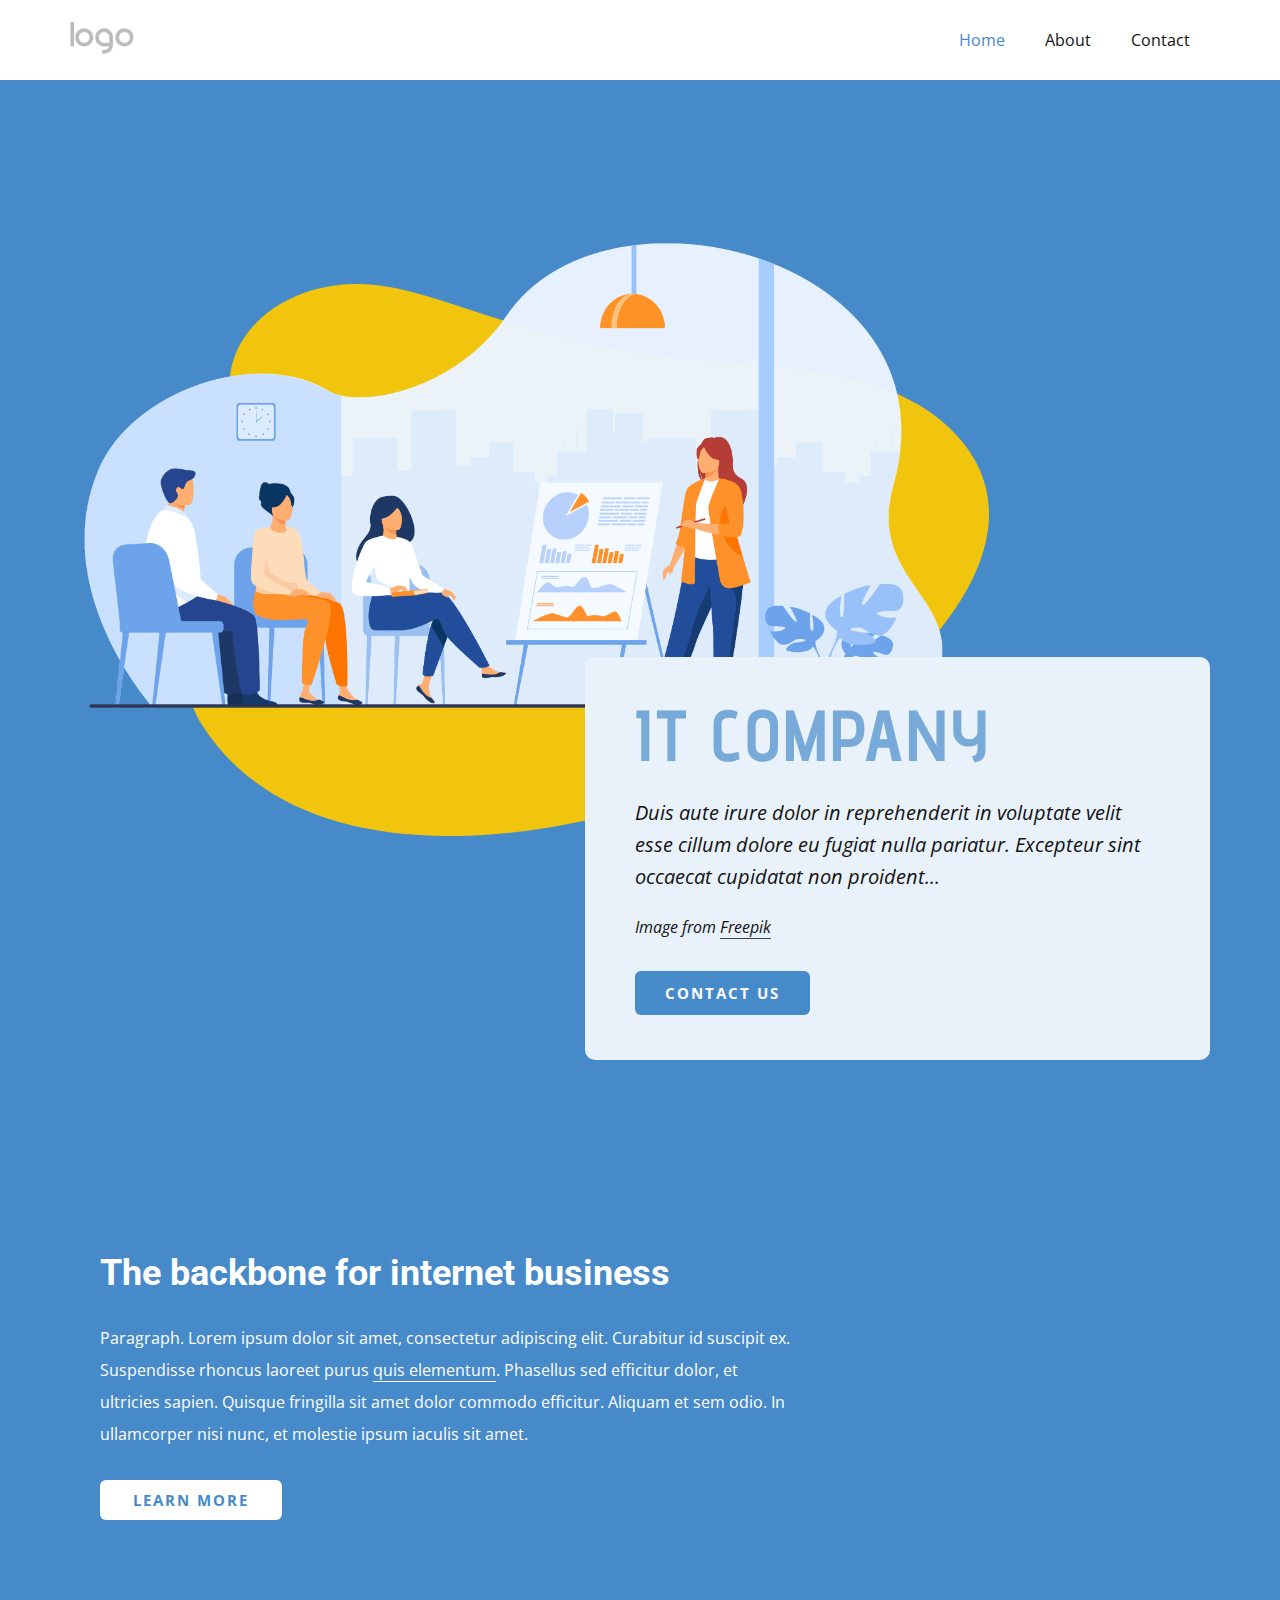
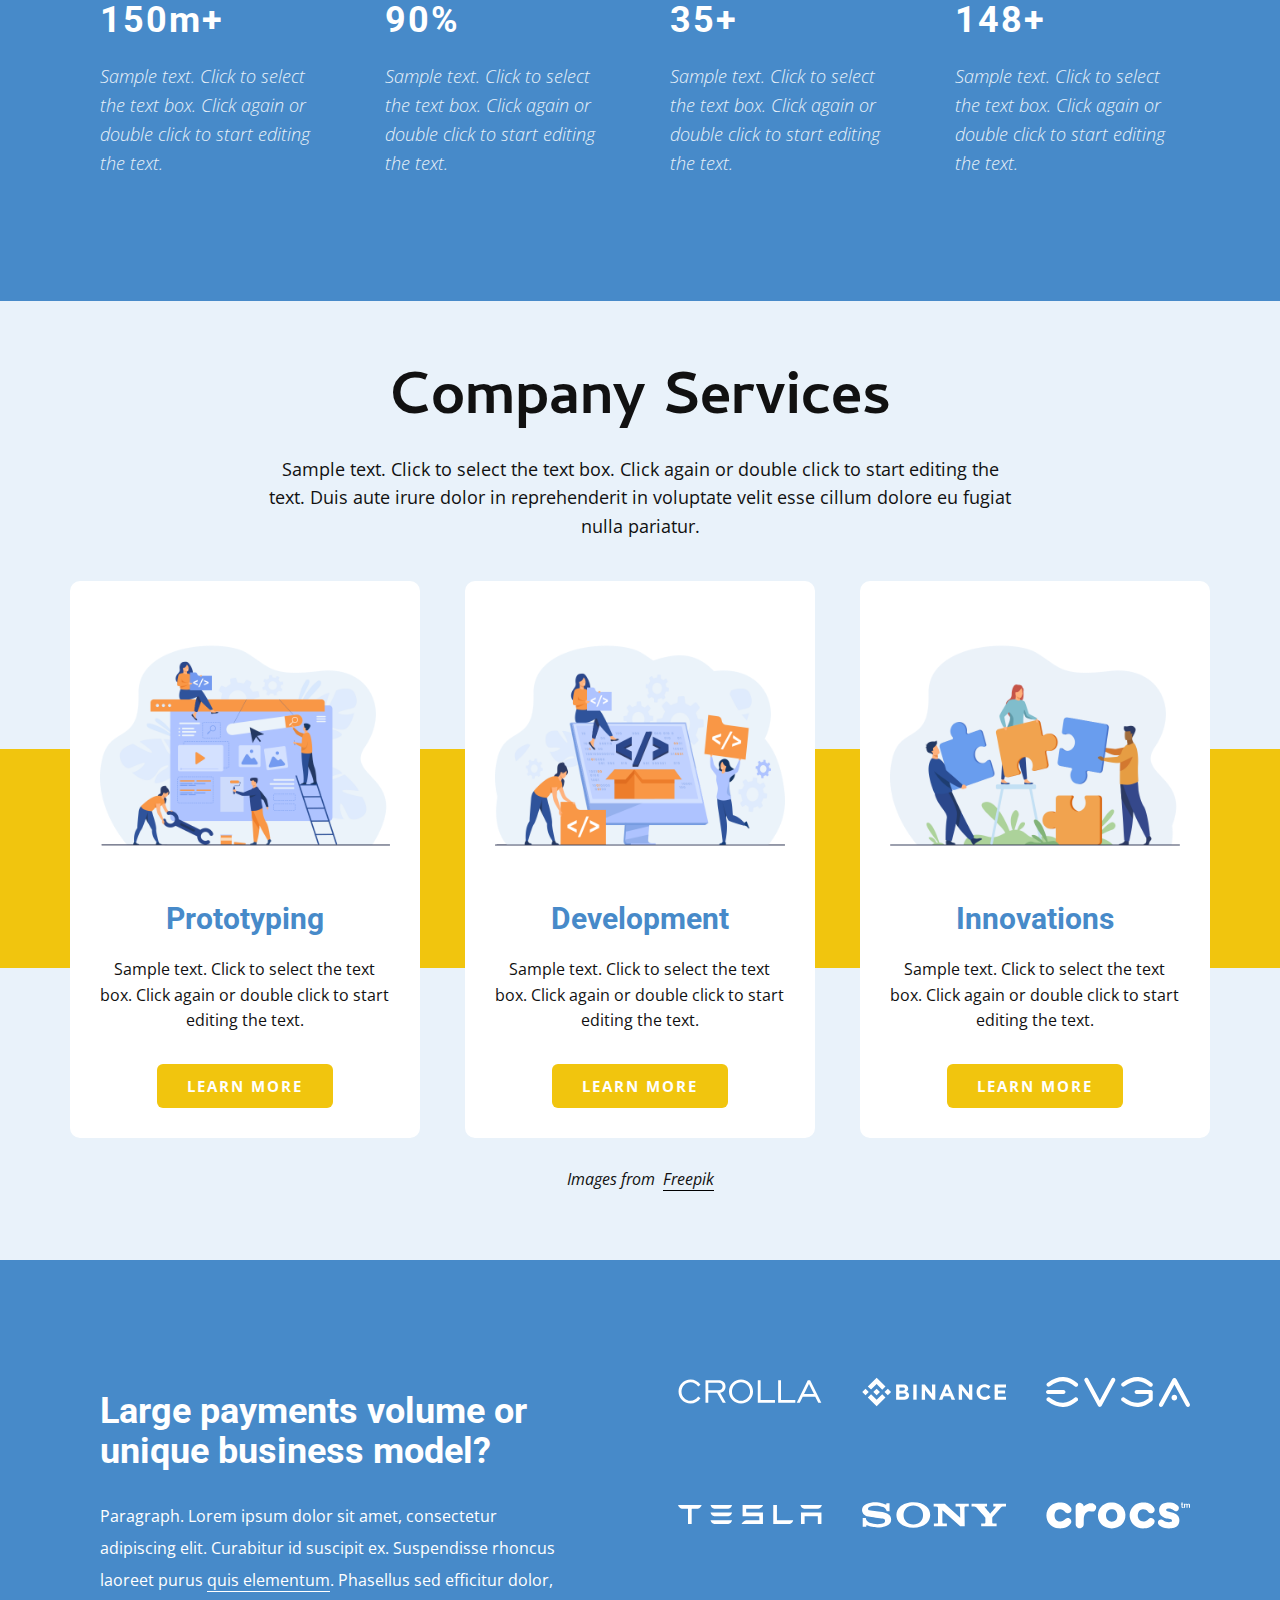
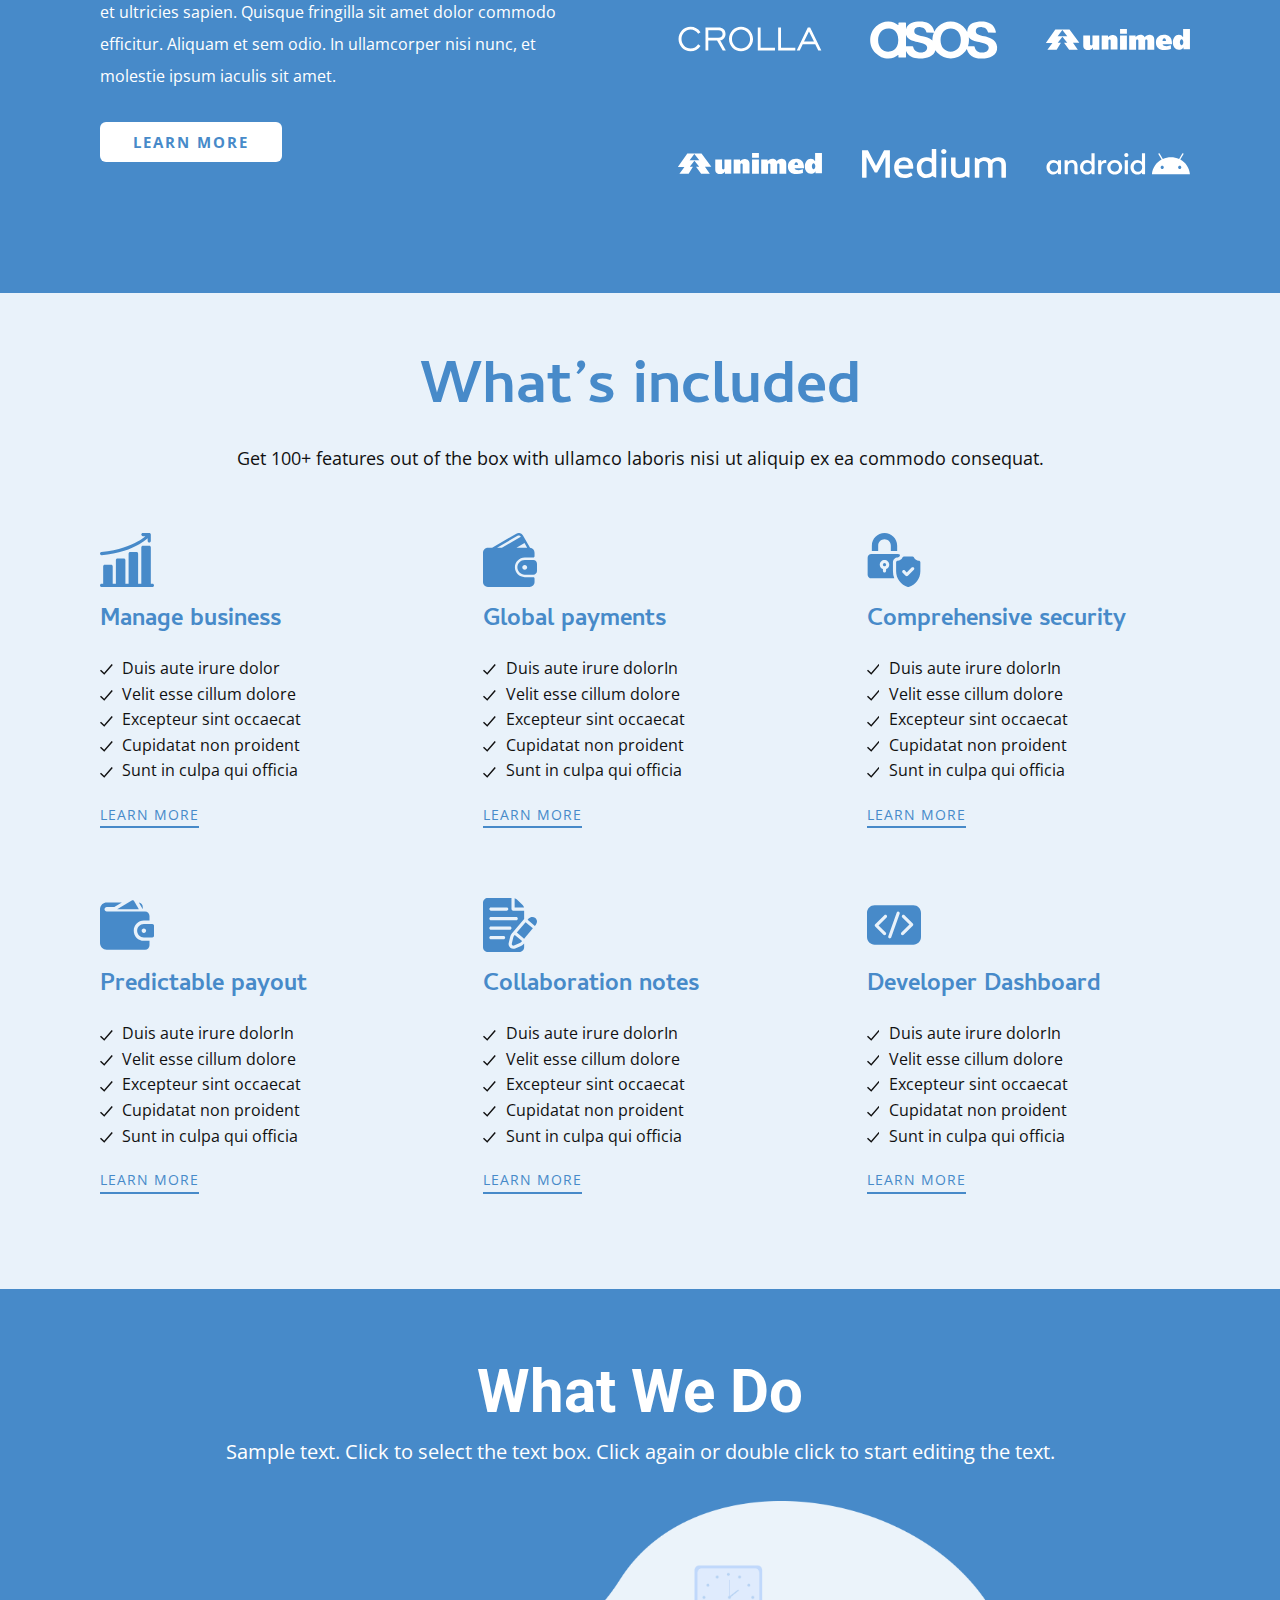
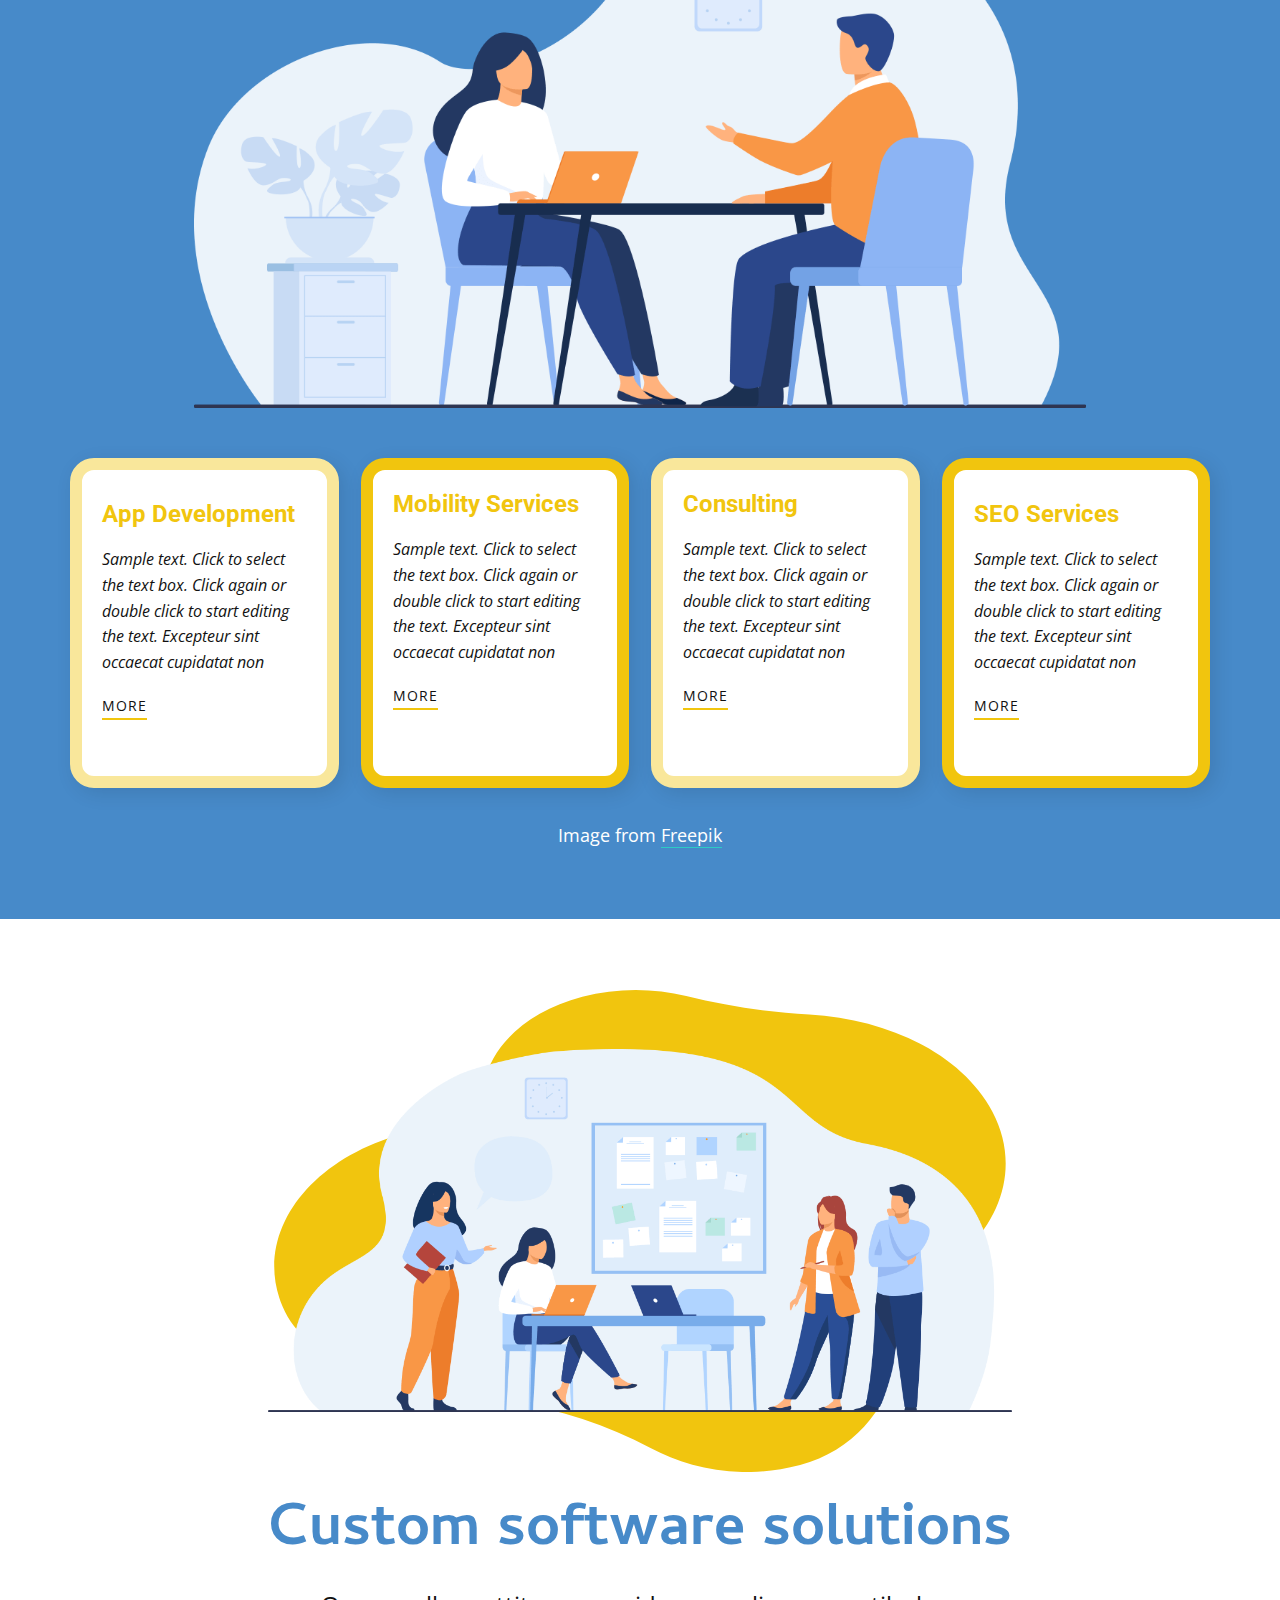
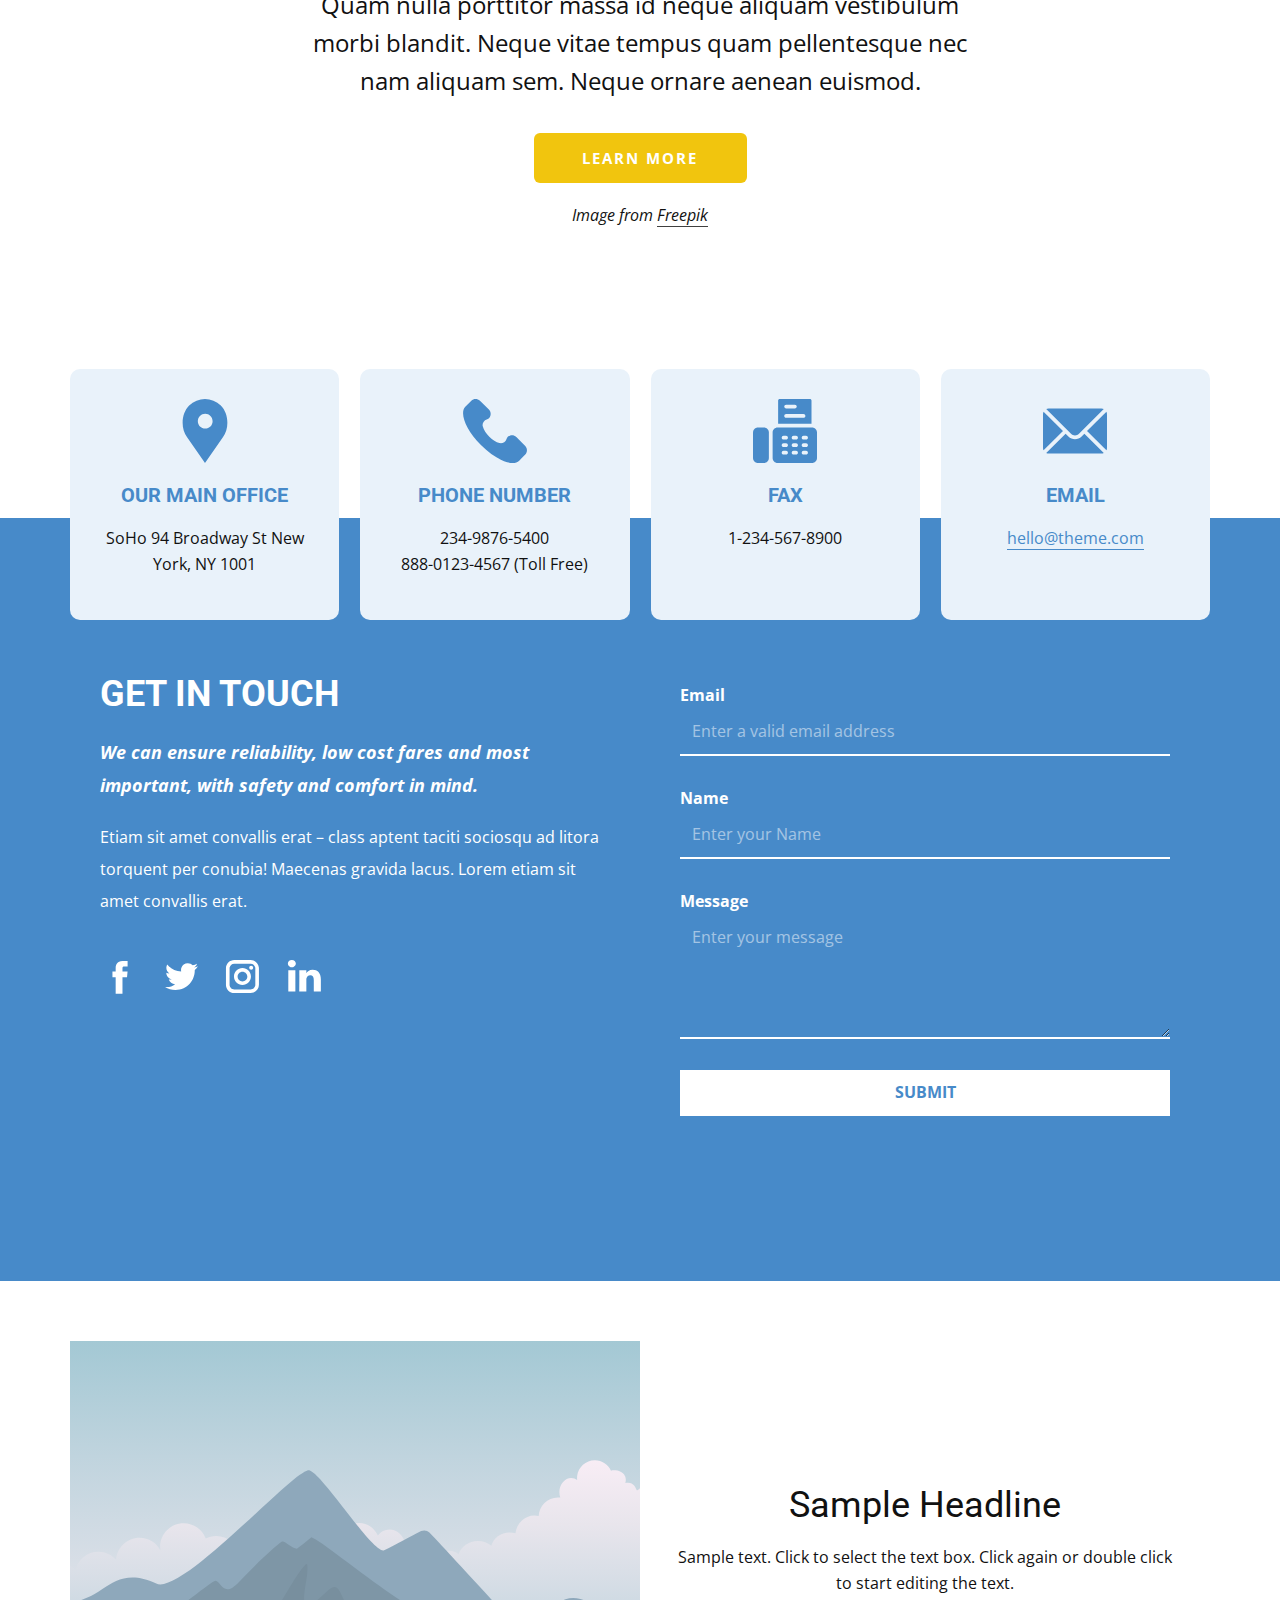
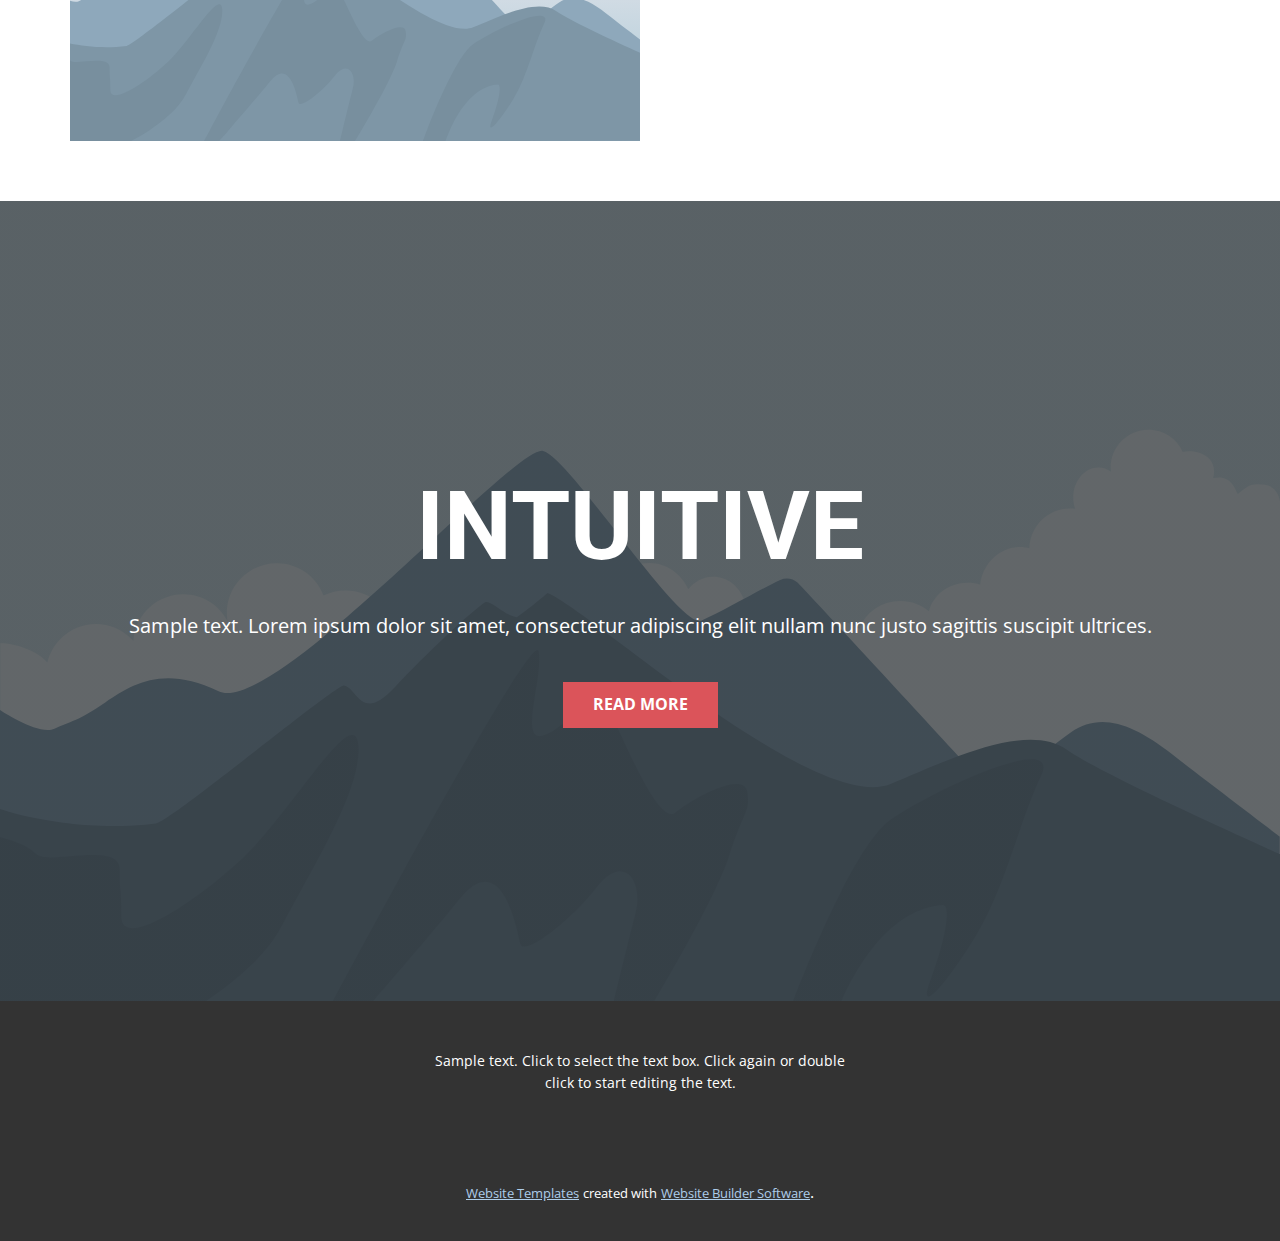
<file: Home.html>
<!DOCTYPE html>
<html style="font-size: 16px;">
  <head>
    <meta name="viewport" content="width=device-width, initial-scale=1.0">
    <meta charset="utf-8">
    <meta name="keywords" content="​IT Company, ​The backbone for internet business, Company Services, ​Large payments volume or unique business model?, ​What’s included, What We Do, Custom software solutions, INTUITIVE">
    <meta name="description" content="">
    <meta name="page_type" content="np-template-header-footer-from-plugin">
    <title>Home</title>
    <link rel="stylesheet" href="nicepage.css" media="screen">
<link rel="stylesheet" href="Home.css" media="screen">
    <script class="u-script" type="text/javascript" src="jquery.js" defer=""></script>
    <script class="u-script" type="text/javascript" src="nicepage.js" defer=""></script>
    <meta name="generator" content="Nicepage 3.29.1, nicepage.com">
    <link id="u-theme-google-font" rel="stylesheet" href="https://fonts.googleapis.com/css?family=Roboto:100,100i,300,300i,400,400i,500,500i,700,700i,900,900i|Open+Sans:300,300i,400,400i,600,600i,700,700i,800,800i">
    <link id="u-page-google-font" rel="stylesheet" href="https://fonts.googleapis.com/css?family=Advent+Pro:100,200,300,400,500,600,700|Cambay:400,400i,700,700i">
    
    
    
    
    
    
    
    
    
    
    
    <script type="application/ld+json">{
		"@context": "http://schema.org",
		"@type": "Organization",
		"name": "",
		"logo": "images/default-logo.png"
}</script>
    <meta name="theme-color" content="#478ac9">
    <meta property="og:title" content="Home">
    <meta property="og:type" content="website">
  </head>
  <body class="u-body"><header class="u-clearfix u-header u-header" id="sec-1695"><div class="u-clearfix u-sheet u-valign-middle u-sheet-1">
        <a href="https://nicepage.com" class="u-image u-logo u-image-1">
          <img src="images/default-logo.png" class="u-logo-image u-logo-image-1">
        </a>
        <nav class="u-menu u-menu-dropdown u-offcanvas u-menu-1">
          <div class="menu-collapse" style="font-size: 1rem; letter-spacing: 0px;">
            <a class="u-button-style u-custom-left-right-menu-spacing u-custom-padding-bottom u-custom-top-bottom-menu-spacing u-nav-link u-text-active-palette-1-base u-text-hover-palette-2-base" href="#">
              <svg><use xmlns:xlink="http://www.w3.org/1999/xlink" xlink:href="#menu-hamburger"></use></svg>
              <svg version="1.1" xmlns="http://www.w3.org/2000/svg" xmlns:xlink="http://www.w3.org/1999/xlink"><defs><symbol id="menu-hamburger" viewBox="0 0 16 16" style="width: 16px; height: 16px;"><rect y="1" width="16" height="2"></rect><rect y="7" width="16" height="2"></rect><rect y="13" width="16" height="2"></rect>
</symbol>
</defs></svg>
            </a>
          </div>
          <div class="u-nav-container">
            <ul class="u-nav u-unstyled u-nav-1"><li class="u-nav-item"><a class="u-button-style u-nav-link u-text-active-palette-1-base u-text-hover-palette-2-base" href="Home.html" style="padding: 10px 20px;">Home</a>
</li><li class="u-nav-item"><a class="u-button-style u-nav-link u-text-active-palette-1-base u-text-hover-palette-2-base" href="About.html" style="padding: 10px 20px;">About</a>
</li><li class="u-nav-item"><a class="u-button-style u-nav-link u-text-active-palette-1-base u-text-hover-palette-2-base" href="Contact.html" style="padding: 10px 20px;">Contact</a>
</li></ul>
          </div>
          <div class="u-nav-container-collapse">
            <div class="u-black u-container-style u-inner-container-layout u-opacity u-opacity-95 u-sidenav">
              <div class="u-inner-container-layout u-sidenav-overflow">
                <div class="u-menu-close"></div>
                <ul class="u-align-center u-nav u-popupmenu-items u-unstyled u-nav-2"><li class="u-nav-item"><a class="u-button-style u-nav-link" href="Home.html">Home</a>
</li><li class="u-nav-item"><a class="u-button-style u-nav-link" href="About.html">About</a>
</li><li class="u-nav-item"><a class="u-button-style u-nav-link" href="Contact.html">Contact</a>
</li></ul>
              </div>
            </div>
            <div class="u-black u-menu-overlay u-opacity u-opacity-70"></div>
          </div>
        </nav>
      </div></header>
    <section class="u-clearfix u-palette-1-base u-section-1" id="carousel_1bef">
      <div class="u-clearfix u-sheet u-valign-middle-xl u-sheet-1">
        <div class="u-expanded-width-xs u-shape u-shape-svg u-text-palette-3-base u-shape-1">
          <svg class="u-svg-link" preserveAspectRatio="none" viewBox="0 0 160 140" style=""><use xmlns:xlink="http://www.w3.org/1999/xlink" xlink:href="#svg-1b2f"></use></svg>
          <svg class="u-svg-content" viewBox="0 0 160 140" x="0px" y="0px" id="svg-1b2f"><g><g><path d="M138.9,102.2c-9.5,10.1-24.4,20.2-41.2,27.4C63.2,144.5,21,147.1,3.1,112.4c-9.9-19.1,6.5-28.8,11.8-45.7
			c5.3-16.9-11.4-32.3-5.1-49.9c1.8-4.9,4.9-9,8.9-11.9C24,1,30.8-0.8,37.8,0.3C43.6,1.2,49,3.5,54.3,5.7c8.8,3.7,17.4,7.1,26.3,9.8
			c15.7,4.7,31.3,3.7,47.1,7.2c8.5,1.9,16.7,5.6,22.6,11.8C170.3,55.7,155.8,84.1,138.9,102.2z"></path>
</g>
</g></svg>
        </div>
        <img src="images/14-min.png" class="u-align-left u-image u-image-contain u-image-1" data-image-width="2941" data-image-height="1576">
        <div class="u-align-left u-container-style u-expanded-width-xs u-group u-palette-1-light-3 u-radius-10 u-shape-round u-group-1">
          <div class="u-container-layout u-valign-middle-lg u-valign-middle-md u-valign-middle-sm u-valign-middle-xl u-container-layout-1">
            <h1 class="u-custom-font u-text u-text-palette-1-light-1 u-text-1"> IT Company</h1>
            <p class="u-text u-text-2">Duis aute irure dolor in reprehenderit in voluptate velit esse cillum dolore eu fugiat nulla pariatur. Excepteur sint occaecat cupidatat non proident...</p>
            <p class="u-text u-text-3">Image from <a href="https://www.freepik.com/vectors/technology" class="u-active-none u-border-1 u-border-active-grey-50 u-border-grey-75 u-border-hover-grey-50 u-btn u-button-link u-button-style u-hover-none u-none u-text-body-color u-btn-1">Freepik</a>
            </p>
            <a href="https://nicepage.cc" class="u-active-palette-1-light-1 u-border-none u-btn u-btn-round u-button-style u-hover-palette-1-light-1 u-palette-1-base u-radius-6 u-text-active-white u-text-body-alt-color u-text-hover-white u-btn-2">contact us</a>
          </div>
        </div>
      </div>
    </section>
    <section class="u-align-center u-clearfix u-palette-1-base u-section-2" id="carousel_2a67">
      <div class="u-clearfix u-sheet u-valign-middle u-sheet-1">
        <div class="u-align-left u-container-style u-group u-group-1">
          <div class="u-container-layout u-valign-middle u-container-layout-1">
            <h2 class="u-text u-text-1"> The backbone for internet business </h2>
            <p class="u-text u-text-2">Paragraph. Lorem ipsum dolor sit amet, consectetur adipiscing elit. Curabitur id suscipit ex. Suspendisse rhoncus laoreet purus <a href="https://nicepage.com/k/hospital-website-templates" class="u-border-1 u-border-active-palette-1-light-3 u-border-hover-palette-1-light-3 u-border-white u-btn u-button-link u-button-style u-none u-text-active-white u-text-body-alt-color u-text-hover-white u-btn-1">quis elementum</a>. Phasellus sed efficitur dolor, et ultricies sapien. Quisque fringilla sit amet dolor commodo efficitur.
                Aliquam et sem odio. In ullamcorper nisi nunc, et molestie ipsum iaculis sit amet. 
            </p>
            <a href="https://nicepage.com/website-design" class="u-active-palette-1-light-3 u-border-none u-btn u-btn-round u-button-style u-hover-palette-1-light-3 u-radius-6 u-text-active-palette-1-base u-text-hover-palette-1-base u-text-palette-1-base u-white u-btn-2">Learn more</a>
          </div>
        </div>
        <div class="u-expanded-width u-list u-list-1">
          <div class="u-repeater u-repeater-1">
            <div class="u-align-left u-container-style u-list-item u-repeater-item u-shape-rectangle">
              <div class="u-container-layout u-similar-container u-container-layout-2">
                <h3 class="u-text u-text-default u-text-3">150m+</h3>
                <p class="u-text u-text-default u-text-palette-1-light-3 u-text-4">Sample text. Click to select the text box. Click again or double click to start editing the text.</p>
              </div>
            </div>
            <div class="u-align-left u-container-style u-list-item u-repeater-item u-shape-rectangle">
              <div class="u-container-layout u-similar-container u-container-layout-3">
                <h3 class="u-text u-text-default u-text-5">90%</h3>
                <p class="u-text u-text-default u-text-palette-1-light-3 u-text-6">Sample text. Click to select the text box. Click again or double click to start editing the text.</p>
              </div>
            </div>
            <div class="u-align-left u-container-style u-list-item u-repeater-item u-shape-rectangle">
              <div class="u-container-layout u-similar-container u-container-layout-4">
                <h3 class="u-text u-text-default u-text-7">35+</h3>
                <p class="u-text u-text-default u-text-palette-1-light-3 u-text-8">Sample text. Click to select the text box. Click again or double click to start editing the text.</p>
              </div>
            </div>
            <div class="u-align-left u-container-style u-list-item u-repeater-item u-shape-rectangle">
              <div class="u-container-layout u-similar-container u-container-layout-5">
                <h3 class="u-text u-text-default u-text-9">148+</h3>
                <p class="u-text u-text-default u-text-palette-1-light-3 u-text-10">Sample text. Click to select the text box. Click again or double click to start editing the text.</p>
              </div>
            </div>
          </div>
        </div>
      </div>
    </section>
    <section class="u-align-center u-clearfix u-palette-1-light-3 u-valign-middle u-section-3" id="carousel_73fe">
      <h2 class="u-text u-text-default u-text-1">Company Services</h2>
      <p class="u-text u-text-default-lg u-text-default-xl u-text-2">Sample text. Click to select the text box. Click again or double click to start editing the text.&nbsp;Duis aute irure dolor in reprehenderit in voluptate velit esse cillum dolore eu fugiat nulla pariatur. </p>
      <div class="u-expanded-width u-palette-3-base u-shape u-shape-rectangle u-shape-1"></div>
      <div class="u-list u-list-1">
        <div class="u-repeater u-repeater-1">
          <div class="u-align-center u-container-style u-list-item u-radius-10 u-repeater-item u-shape-round u-white u-list-item-1">
            <div class="u-container-layout u-similar-container u-valign-bottom u-container-layout-1">
              <img alt="" class="u-expanded-width u-image u-image-contain u-image-default u-image-1" data-image-width="700" data-image-height="500" src="images/11.png">
              <h4 class="u-text u-text-default u-text-palette-1-base u-text-3">Prototyping</h4>
              <p class="u-text u-text-4">Sample text. Click to select the text box. Click again or double click to start editing the text.</p>
              <a href="https://nicepage.com/k/ranking-website-templates" class="u-active-palette-1-light-2 u-btn u-btn-round u-button-style u-hover-palette-1-light-2 u-palette-3-base u-radius-6 u-text-active-palette-1-base u-text-body-alt-color u-text-hover-palette-1-base u-btn-1">learn more</a>
            </div>
          </div>
          <div class="u-align-center u-container-style u-list-item u-radius-10 u-repeater-item u-shape-round u-white u-list-item-2">
            <div class="u-container-layout u-similar-container u-valign-bottom u-container-layout-2">
              <img alt="" class="u-expanded-width u-image u-image-contain u-image-default u-image-2" data-image-width="700" data-image-height="500" src="images/2.png">
              <h4 class="u-text u-text-default u-text-palette-1-base u-text-5">Development</h4>
              <p class="u-text u-text-6">Sample text. Click to select the text box. Click again or double click to start editing the text.</p>
              <a href="https://nicepage.cc" class="u-active-palette-1-light-2 u-btn u-btn-round u-button-style u-hover-palette-1-light-2 u-palette-3-base u-radius-6 u-text-active-palette-1-base u-text-body-alt-color u-text-hover-palette-1-base u-btn-2">learn more</a>
            </div>
          </div>
          <div class="u-align-center u-container-style u-list-item u-radius-10 u-repeater-item u-shape-round u-white u-list-item-3">
            <div class="u-container-layout u-similar-container u-valign-bottom u-container-layout-3">
              <img alt="" class="u-expanded-width u-image u-image-contain u-image-default u-image-3" data-image-width="700" data-image-height="500" src="images/6c7decbc-d9d3-4316-5906-19d76e6c84f3.png">
              <h4 class="u-text u-text-default u-text-palette-1-base u-text-7">Innovations</h4>
              <p class="u-text u-text-8">Sample text. Click to select the text box. Click again or double click to start editing the text.</p>
              <a href="https://nicepage.com/c/gallery-website-templates" class="u-active-palette-1-light-2 u-btn u-btn-round u-button-style u-hover-palette-1-light-2 u-palette-3-base u-radius-6 u-text-active-palette-1-base u-text-body-alt-color u-text-hover-palette-1-base u-btn-3">learn more</a>
            </div>
          </div>
        </div>
      </div>
      <p class="u-text u-text-9">Images from&nbsp;<b>
          <a href="https://www.freepik.com/vectors/technology" class="u-border-1 u-border-black u-btn u-button-link u-button-style u-none u-text-body-color u-btn-4" target="_blank">Freepik</a></b>
      </p>
    </section>
    <section class="u-align-center u-clearfix u-palette-1-base u-section-4" id="carousel_d970">
      <div class="u-clearfix u-sheet u-valign-middle-md u-valign-middle-sm u-valign-middle-xs u-sheet-1">
        <div class="u-align-left u-container-style u-expanded-width-md u-expanded-width-sm u-expanded-width-xs u-group u-group-1">
          <div class="u-container-layout u-valign-middle u-container-layout-1">
            <h2 class="u-text u-text-1"> Large payments volume or unique business model? </h2>
            <p class="u-text u-text-2">Paragraph. Lorem ipsum dolor sit amet, consectetur adipiscing elit. Curabitur id suscipit ex. Suspendisse rhoncus laoreet purus <a href="https://nicepage.com/k/university-website-templates" class="u-border-1 u-border-active-palette-1-light-3 u-border-hover-palette-1-light-3 u-border-white u-btn u-button-link u-button-style u-none u-text-active-white u-text-body-alt-color u-text-hover-white u-btn-1">quis elementum</a>. Phasellus sed efficitur dolor, et ultricies sapien. Quisque fringilla sit amet dolor commodo efficitur.
                Aliquam et sem odio. In ullamcorper nisi nunc, et molestie ipsum iaculis sit amet. 
            </p>
            <a href="https://nicepage.studio" class="u-active-palette-1-light-3 u-btn u-btn-round u-button-style u-hover-palette-1-light-3 u-radius-6 u-text-active-palette-1-base u-text-hover-palette-1-base u-text-palette-1-base u-white u-btn-2">Learn more</a>
          </div>
        </div>
        <div class="u-expanded-width-md u-expanded-width-sm u-expanded-width-xs u-list u-list-1">
          <div class="u-repeater u-repeater-1">
            <div class="u-container-style u-list-item u-repeater-item">
              <div class="u-container-layout u-similar-container u-valign-middle-lg u-valign-middle-md u-valign-middle-sm u-valign-middle-xl u-container-layout-2">
                <img alt="" class="u-expanded-width u-image u-image-contain u-image-default u-image-1" data-image-width="300" data-image-height="90" src="images/logo-amazon.svg">
              </div>
            </div>
            <div class="u-container-style u-list-item u-repeater-item">
              <div class="u-container-layout u-similar-container u-valign-middle-lg u-valign-middle-md u-valign-middle-sm u-valign-middle-xl u-container-layout-3">
                <img alt="" class="u-expanded-width u-image u-image-contain u-image-default u-image-2" data-image-width="300" data-image-height="90" src="images/1.svg">
              </div>
            </div>
            <div class="u-container-style u-list-item u-repeater-item">
              <div class="u-container-layout u-similar-container u-valign-middle-lg u-valign-middle-md u-valign-middle-sm u-valign-middle-xl u-container-layout-4">
                <img alt="" class="u-expanded-width u-image u-image-contain u-image-default u-image-3" data-image-width="300" data-image-height="63" src="images/evga.svg">
              </div>
            </div>
            <div class="u-container-style u-list-item u-repeater-item">
              <div class="u-container-layout u-similar-container u-valign-middle-lg u-valign-middle-md u-valign-middle-sm u-valign-middle-xl u-container-layout-5">
                <img alt="" class="u-expanded-width u-image u-image-contain u-image-default u-image-4" data-image-width="300" data-image-height="39" src="images/tesla-9.svg">
              </div>
            </div>
            <div class="u-container-style u-list-item u-repeater-item">
              <div class="u-container-layout u-similar-container u-valign-middle-lg u-valign-middle-md u-valign-middle-sm u-valign-middle-xl u-container-layout-6">
                <img alt="" class="u-expanded-width u-image u-image-contain u-image-default u-image-5" data-image-width="300" data-image-height="54" src="images/sony-logo.svg">
              </div>
            </div>
            <div class="u-container-style u-list-item u-repeater-item">
              <div class="u-container-layout u-similar-container u-valign-middle-lg u-valign-middle-md u-valign-middle-sm u-valign-middle-xl u-container-layout-7">
                <img alt="" class="u-expanded-width u-image u-image-contain u-image-default u-image-6" data-image-width="300" data-image-height="65" src="images/crocs-wordmark.svg">
              </div>
            </div>
            <div class="u-container-style u-list-item u-repeater-item">
              <div class="u-container-layout u-similar-container u-valign-middle-lg u-valign-middle-md u-valign-middle-sm u-valign-middle-xl u-container-layout-8">
                <img alt="" class="u-expanded-width u-image u-image-contain u-image-default u-image-7" data-image-width="300" data-image-height="90" src="images/logo-amazon.svg">
              </div>
            </div>
            <div class="u-container-style u-list-item u-repeater-item">
              <div class="u-container-layout u-similar-container u-valign-middle-lg u-valign-middle-md u-valign-middle-sm u-valign-middle-xl u-container-layout-9">
                <img alt="" class="u-expanded-width u-image u-image-contain u-image-default u-image-8" data-image-width="300" data-image-height="87" src="images/asos-1.svg">
              </div>
            </div>
            <div class="u-container-style u-list-item u-repeater-item">
              <div class="u-container-layout u-similar-container u-valign-middle-lg u-valign-middle-md u-valign-middle-sm u-valign-middle-xl u-container-layout-10">
                <img alt="" class="u-expanded-width u-image u-image-contain u-image-default u-image-9" data-image-width="300" data-image-height="89" src="images/bergners-1.svg">
              </div>
            </div>
            <div class="u-container-style u-list-item u-repeater-item">
              <div class="u-container-layout u-similar-container u-valign-middle-lg u-valign-middle-md u-valign-middle-sm u-valign-middle-xl u-container-layout-11">
                <img alt="" class="u-expanded-width u-image u-image-contain u-image-default u-image-10" data-image-width="300" data-image-height="89" src="images/bergners-1.svg">
              </div>
            </div>
            <div class="u-container-style u-list-item u-repeater-item">
              <div class="u-container-layout u-similar-container u-valign-middle-lg u-valign-middle-md u-valign-middle-sm u-valign-middle-xl u-container-layout-12">
                <img alt="" class="u-expanded-width u-image u-image-contain u-image-default u-image-11" data-image-width="300" data-image-height="61" src="images/medium-wordmark.svg">
              </div>
            </div>
            <div class="u-container-style u-list-item u-repeater-item">
              <div class="u-container-layout u-similar-container u-valign-middle-lg u-valign-middle-md u-valign-middle-sm u-valign-middle-xl u-container-layout-13">
                <img alt="" class="u-expanded-width u-image u-image-contain u-image-default u-image-12" data-image-width="300" data-image-height="61" src="images/t.svg">
              </div>
            </div>
          </div>
        </div>
      </div>
    </section>
    <section class="u-align-center-lg u-align-center-md u-align-center-sm u-align-center-xl u-align-left-xs u-clearfix u-palette-1-light-3 u-section-5" id="carousel_585a">
      <div class="u-clearfix u-sheet u-valign-middle u-sheet-1">
        <h2 class="u-custom-font u-text u-text-default u-text-palette-1-base u-text-1"> What’s included</h2>
        <p class="u-text u-text-default u-text-2"> Get 100+ features out of the box with ​ullamco laboris nisi ut aliquip ex ea commodo consequat.</p>
        <div class="u-expanded-width u-list u-list-1">
          <div class="u-repeater u-repeater-1">
            <div class="u-align-left u-container-style u-list-item u-repeater-item">
              <div class="u-container-layout u-similar-container u-valign-top u-container-layout-1"><span class="u-icon u-icon-circle u-text-palette-1-base u-icon-1"><svg class="u-svg-link" preserveAspectRatio="xMidYMin slice" viewBox="0 0 512.001 512.001" style=""><use xmlns:xlink="http://www.w3.org/1999/xlink" xlink:href="#svg-2afa"></use></svg><svg class="u-svg-content" viewBox="0 0 512.001 512.001" id="svg-2afa"><g><path d="m497.001 482.001h-15.125v-346.5c0-8.284-6.716-15-15-15h-60.25c-8.284 0-15 6.716-15 15v346.5h-30.25v-286.25c0-8.284-6.716-15-15-15h-60.25c-8.284 0-15 6.716-15 15v286.25h-30.25v-226c0-8.284-6.716-15-15-15h-60.25c-8.284 0-15 6.716-15 15v226h-30.25v-165.75c0-8.284-6.716-15-15-15h-60.25c-8.284 0-15 6.716-15 15v165.75h-15.125c-8.284 0-15 6.716-15 15s6.716 15 15 15h482c8.284 0 15-6.716 15-15s-6.716-15-15-15z"></path><path d="m14.983 210.752c.493 0 .992-.024 1.493-.074 76.631-7.574 148.46-21.938 213.49-42.696 52.234-16.673 100.248-37.492 142.708-61.88 36.106-20.738 62.038-40.508 79.201-55.404v24.553c0 8.284 6.716 15 15 15s15-6.716 15-15v-60.25c0-8.284-6.716-15-15-15h-60.25c-8.284 0-15 6.716-15 15s6.716 15 15 15h23.236c-16.167 13.787-40.426 32.025-73.849 51.071-63.828 36.373-175.058 83.205-342.486 99.751-8.244.815-14.267 8.158-13.452 16.402.765 7.744 7.288 13.527 14.909 13.527z"></path>
</g></svg>
            
            
          </span>
                <h4 class="u-custom-font u-text u-text-palette-1-base u-text-3"> Manage business</h4>
                <ul class="u-custom-list u-text u-text-4">
                  <li>
                    <div class="u-list-icon u-list-icon-1">
                      <svg class="u-svg-content" viewBox="0 0 372.09 372.09" x="0px" y="0px" id="svg-5c29"><g><g><polygon points="339.719,27.855 120.922,282.666 29.143,196.838 0,228.001 124.293,344.235 372.09,55.65   "></polygon>
</g>
</g></svg>
                    </div> Duis aute irure dolor
                  </li>
                  <li>
                    <div class="u-list-icon u-list-icon-2">
                      <svg class="u-svg-content" viewBox="0 0 372.09 372.09" x="0px" y="0px" id="svg-5c29"><g><g><polygon points="339.719,27.855 120.922,282.666 29.143,196.838 0,228.001 124.293,344.235 372.09,55.65   "></polygon>
</g>
</g></svg>
                    </div>Velit esse cillum dolore
                  </li>
                  <li>
                    <div class="u-list-icon u-list-icon-3">
                      <svg class="u-svg-content" viewBox="0 0 372.09 372.09" x="0px" y="0px" id="svg-5c29"><g><g><polygon points="339.719,27.855 120.922,282.666 29.143,196.838 0,228.001 124.293,344.235 372.09,55.65   "></polygon>
</g>
</g></svg>
                    </div>Excepteur sint occaecat
                  </li>
                  <li>
                    <div class="u-list-icon u-list-icon-4">
                      <svg class="u-svg-content" viewBox="0 0 372.09 372.09" x="0px" y="0px" id="svg-5c29"><g><g><polygon points="339.719,27.855 120.922,282.666 29.143,196.838 0,228.001 124.293,344.235 372.09,55.65   "></polygon>
</g>
</g></svg>
                    </div>Cupidatat non proident
                  </li>
                  <li>
                    <div class="u-list-icon u-list-icon-5">
                      <svg class="u-svg-content" viewBox="0 0 372.09 372.09" x="0px" y="0px" id="svg-5c29"><g><g><polygon points="339.719,27.855 120.922,282.666 29.143,196.838 0,228.001 124.293,344.235 372.09,55.65   "></polygon>
</g>
</g></svg>
                    </div>Sunt in culpa qui officia
                  </li>
                </ul>
                <a href="https://nicepage.com/joomla-templates" class="u-active-none u-border-2 u-border-active-palette-1-light-1 u-border-hover-palette-1-light-1 u-border-palette-1-base u-btn u-btn-rectangle u-button-style u-hover-none u-none u-text-active-palette-1-light-1 u-text-hover-palette-1-light-1 u-text-palette-1-base u-btn-1">learn more</a>
              </div>
            </div>
            <div class="u-align-left u-container-style u-list-item u-repeater-item">
              <div class="u-container-layout u-similar-container u-valign-top u-container-layout-2"><span class="u-icon u-icon-circle u-text-palette-1-base u-icon-2"><svg class="u-svg-link" preserveAspectRatio="xMidYMin slice" viewBox="0 0 469.341 469.341" style=""><use xmlns:xlink="http://www.w3.org/1999/xlink" xlink:href="#svg-16f1"></use></svg><svg class="u-svg-content" viewBox="0 0 469.341 469.341" x="0px" y="0px" id="svg-16f1" style="enable-background:new 0 0 469.341 469.341;"><g><g><g><path d="M437.337,384.007H362.67c-47.052,0-85.333-38.281-85.333-85.333c0-47.052,38.281-85.333,85.333-85.333h74.667     c5.896,0,10.667-4.771,10.667-10.667v-32c0-22.368-17.35-40.559-39.271-42.323l-61.26-107     c-5.677-9.896-14.844-16.969-25.813-19.906c-10.917-2.917-22.333-1.385-32.104,4.302L79.553,128.007H42.67     c-23.531,0-42.667,19.135-42.667,42.667v256c0,23.531,19.135,42.667,42.667,42.667h362.667c23.531,0,42.667-19.135,42.667-42.667     v-32C448.004,388.778,443.233,384.007,437.337,384.007z M360.702,87.411l23.242,40.596h-92.971L360.702,87.411z M121.953,128.007     L300.295,24.184c4.823-2.823,10.458-3.573,15.844-2.135c5.448,1.458,9.99,4.979,12.813,9.906l0.022,0.039l-164.91,96.013H121.953     z"></path><path d="M437.337,234.674H362.67c-35.292,0-64,28.708-64,64c0,35.292,28.708,64,64,64h74.667c17.646,0,32-14.354,32-32v-64     C469.337,249.028,454.983,234.674,437.337,234.674z M362.67,320.007c-11.76,0-21.333-9.573-21.333-21.333     c0-11.76,9.573-21.333,21.333-21.333c11.76,0,21.333,9.573,21.333,21.333C384.004,310.434,374.431,320.007,362.67,320.007z"></path>
</g>
</g>
</g></svg>
            
            
          </span>
                <h4 class="u-custom-font u-text u-text-palette-1-base u-text-5"> Global payments</h4>
                <ul class="u-custom-list u-text u-text-6">
                  <li>
                    <div class="u-list-icon u-list-icon-6">
                      <svg class="u-svg-content" viewBox="0 0 372.09 372.09" x="0px" y="0px" id="svg-55e9"><g><g><polygon points="339.719,27.855 120.922,282.666 29.143,196.838 0,228.001 124.293,344.235 372.09,55.65   "></polygon>
</g>
</g></svg>
                    </div> Duis aute irure dolorIn
                  </li>
                  <li>
                    <div class="u-list-icon u-list-icon-7">
                      <svg class="u-svg-content" viewBox="0 0 372.09 372.09" x="0px" y="0px" id="svg-55e9"><g><g><polygon points="339.719,27.855 120.922,282.666 29.143,196.838 0,228.001 124.293,344.235 372.09,55.65   "></polygon>
</g>
</g></svg>
                    </div>Velit esse cillum dolore
                  </li>
                  <li>
                    <div class="u-list-icon u-list-icon-8">
                      <svg class="u-svg-content" viewBox="0 0 372.09 372.09" x="0px" y="0px" id="svg-55e9"><g><g><polygon points="339.719,27.855 120.922,282.666 29.143,196.838 0,228.001 124.293,344.235 372.09,55.65   "></polygon>
</g>
</g></svg>
                    </div>Excepteur sint occaecat
                  </li>
                  <li>
                    <div class="u-list-icon u-list-icon-9">
                      <svg class="u-svg-content" viewBox="0 0 372.09 372.09" x="0px" y="0px" id="svg-55e9"><g><g><polygon points="339.719,27.855 120.922,282.666 29.143,196.838 0,228.001 124.293,344.235 372.09,55.65   "></polygon>
</g>
</g></svg>
                    </div>Cupidatat non proident
                  </li>
                  <li>
                    <div class="u-list-icon u-list-icon-10">
                      <svg class="u-svg-content" viewBox="0 0 372.09 372.09" x="0px" y="0px" id="svg-55e9"><g><g><polygon points="339.719,27.855 120.922,282.666 29.143,196.838 0,228.001 124.293,344.235 372.09,55.65   "></polygon>
</g>
</g></svg>
                    </div>Sunt in culpa qui officia
                  </li>
                </ul>
                <a href="https://nicepage.com/joomla-templates" class="u-active-none u-border-2 u-border-active-palette-1-light-1 u-border-hover-palette-1-light-1 u-border-palette-1-base u-btn u-btn-rectangle u-button-style u-hover-none u-text-active-palette-1-light-1 u-text-hover-palette-1-light-1 u-text-palette-1-base u-btn-2">learn more</a>
              </div>
            </div>
            <div class="u-align-left u-container-style u-list-item u-repeater-item">
              <div class="u-container-layout u-similar-container u-valign-top u-container-layout-3"><span class="u-icon u-icon-circle u-text-palette-1-base u-icon-3"><svg class="u-svg-link" preserveAspectRatio="xMidYMin slice" viewBox="0 0 512 512" style=""><use xmlns:xlink="http://www.w3.org/1999/xlink" xlink:href="#svg-e648"></use></svg><svg class="u-svg-content" viewBox="0 0 512 512" id="svg-e648"><g><circle cx="166" cy="300" r="15"></circle><g><path d="m246 277c0-24.813 20.187-45 45-45 7.632 0 14.226-4.075 17.639-10.901l2.112-4.224c1.273-2.546 2.777-4.915 4.449-7.124-6.291-6.032-14.817-9.751-24.2-9.751h-250c-19.299 0-35 15.701-35 35v160c0 19.299 15.701 35 35 35h217.629c-8.324-21.279-12.629-44.017-12.629-67.403zm-65 65.42v17.58c0 8.284-6.716 15-15 15s-15-6.716-15-15v-17.58c-17.459-6.192-30-22.865-30-42.42 0-24.813 20.187-45 45-45s45 20.187 45 45c0 19.555-12.541 36.228-30 42.42z"></path>
</g><g><path d="m491 262c-18.955 0-35.996-10.532-44.472-27.484l-2.111-4.223c-2.541-5.083-7.735-8.293-13.417-8.293h-80c-5.682 0-10.876 3.21-13.417 8.292l-2.111 4.222c-8.476 16.954-25.517 27.486-44.472 27.486-8.284 0-15 6.716-15 15v85.597c0 33.654 10.619 65.715 30.708 92.716 20.089 27 47.747 46.384 79.982 56.054 1.406.422 2.858.633 4.31.633s2.904-.211 4.31-.633c32.235-9.67 59.893-29.054 79.982-56.054 20.089-27.001 30.708-59.062 30.708-92.716v-85.597c0-8.284-6.716-15-15-15zm-46.967 87.322-56.568 56.568c-2.929 2.929-6.768 4.394-10.606 4.394s-7.678-1.464-10.606-4.394l-28.284-28.284c-5.858-5.858-5.858-15.355 0-21.213 5.857-5.858 15.355-5.858 21.213 0l17.678 17.677 45.962-45.961c5.857-5.858 15.355-5.858 21.213 0 5.856 5.858 5.856 15.355-.002 21.213z"></path>
</g><g><path d="m106 120c0-33.137 26.863-60 60-60 33.137 0 60 26.863 60 60v50h60v-50c0-66.274-53.726-120-120-120-66.274 0-120 53.726-120 120v50h60z"></path>
</g>
</g></svg>
            
            
          </span>
                <h4 class="u-custom-font u-text u-text-palette-1-base u-text-7"> Comprehensive security</h4>
                <ul class="u-custom-list u-text u-text-8">
                  <li>
                    <div class="u-list-icon u-list-icon-11">
                      <svg class="u-svg-content" viewBox="0 0 372.09 372.09" x="0px" y="0px" id="svg-ef89"><g><g><polygon points="339.719,27.855 120.922,282.666 29.143,196.838 0,228.001 124.293,344.235 372.09,55.65   "></polygon>
</g>
</g></svg>
                    </div> Duis aute irure dolorIn
                  </li>
                  <li>
                    <div class="u-list-icon u-list-icon-12">
                      <svg class="u-svg-content" viewBox="0 0 372.09 372.09" x="0px" y="0px" id="svg-ef89"><g><g><polygon points="339.719,27.855 120.922,282.666 29.143,196.838 0,228.001 124.293,344.235 372.09,55.65   "></polygon>
</g>
</g></svg>
                    </div>Velit esse cillum dolore
                  </li>
                  <li>
                    <div class="u-list-icon u-list-icon-13">
                      <svg class="u-svg-content" viewBox="0 0 372.09 372.09" x="0px" y="0px" id="svg-ef89"><g><g><polygon points="339.719,27.855 120.922,282.666 29.143,196.838 0,228.001 124.293,344.235 372.09,55.65   "></polygon>
</g>
</g></svg>
                    </div>Excepteur sint occaecat
                  </li>
                  <li>
                    <div class="u-list-icon u-list-icon-14">
                      <svg class="u-svg-content" viewBox="0 0 372.09 372.09" x="0px" y="0px" id="svg-ef89"><g><g><polygon points="339.719,27.855 120.922,282.666 29.143,196.838 0,228.001 124.293,344.235 372.09,55.65   "></polygon>
</g>
</g></svg>
                    </div>Cupidatat non proident
                  </li>
                  <li>
                    <div class="u-list-icon u-list-icon-15">
                      <svg class="u-svg-content" viewBox="0 0 372.09 372.09" x="0px" y="0px" id="svg-ef89"><g><g><polygon points="339.719,27.855 120.922,282.666 29.143,196.838 0,228.001 124.293,344.235 372.09,55.65   "></polygon>
</g>
</g></svg>
                    </div>Sunt in culpa qui officia
                  </li>
                </ul>
                <a href="https://nicepage.one" class="u-active-none u-border-2 u-border-active-palette-1-light-1 u-border-hover-palette-1-light-1 u-border-palette-1-base u-btn u-btn-rectangle u-button-style u-hover-none u-text-active-palette-1-light-1 u-text-hover-palette-1-light-1 u-text-palette-1-base u-btn-3">learn more</a>
              </div>
            </div>
            <div class="u-align-left u-container-style u-list-item u-repeater-item">
              <div class="u-container-layout u-similar-container u-valign-top u-container-layout-4"><span class="u-icon u-icon-circle u-text-palette-1-base u-icon-4"><svg class="u-svg-link" preserveAspectRatio="xMidYMin slice" viewBox="0 0 24 24" style=""><use xmlns:xlink="http://www.w3.org/1999/xlink" xlink:href="#svg-ff56"></use></svg><svg class="u-svg-content" viewBox="0 0 24 24" id="svg-ff56"><path d="m17.27 5.009-2.123-3.637c-.101-.173-.267-.299-.461-.349-.193-.048-.4-.02-.572.083l-6.49 3.894z"></path><path d="m3 6c-.55 0-1-.45-1-1s.45-1 1-1h3.37l3.34-2h-6.71c-1.48 0-2.71 1.08-2.95 2.5-.02.08-.05.16-.05.25v15.25c0 1.65 1.35 3 3 3h17c1.1 0 2-.9 2-2v-2h-2.5c-2.48 0-4.5-2.02-4.5-4.5s2.02-4.5 4.5-4.5h2.5v-2c0-1.1-.9-2-2-2zm16-2c0-1.01-.75-1.85-1.73-1.98l1.73 2.98z"></path><path d="m23.25 11.5h-3.75c-1.654 0-3 1.346-3 3s1.346 3 3 3h3.75c.414 0 .75-.336.75-.75v-4.5c0-.414-.336-.75-.75-.75zm-3.75 4c-.552 0-1-.448-1-1s.448-1 1-1 1 .448 1 1-.448 1-1 1z"></path></svg>
            
            
          </span>
                <h4 class="u-custom-font u-text u-text-palette-1-base u-text-9"> Predictable payout</h4>
                <ul class="u-custom-list u-text u-text-10">
                  <li>
                    <div class="u-list-icon u-list-icon-16">
                      <svg class="u-svg-content" viewBox="0 0 372.09 372.09" x="0px" y="0px" id="svg-02b3"><g><g><polygon points="339.719,27.855 120.922,282.666 29.143,196.838 0,228.001 124.293,344.235 372.09,55.65   "></polygon>
</g>
</g></svg>
                    </div> Duis aute irure dolorIn
                  </li>
                  <li>
                    <div class="u-list-icon u-list-icon-17">
                      <svg class="u-svg-content" viewBox="0 0 372.09 372.09" x="0px" y="0px" id="svg-02b3"><g><g><polygon points="339.719,27.855 120.922,282.666 29.143,196.838 0,228.001 124.293,344.235 372.09,55.65   "></polygon>
</g>
</g></svg>
                    </div>Velit esse cillum dolore
                  </li>
                  <li>
                    <div class="u-list-icon u-list-icon-18">
                      <svg class="u-svg-content" viewBox="0 0 372.09 372.09" x="0px" y="0px" id="svg-02b3"><g><g><polygon points="339.719,27.855 120.922,282.666 29.143,196.838 0,228.001 124.293,344.235 372.09,55.65   "></polygon>
</g>
</g></svg>
                    </div>Excepteur sint occaecat
                  </li>
                  <li>
                    <div class="u-list-icon u-list-icon-19">
                      <svg class="u-svg-content" viewBox="0 0 372.09 372.09" x="0px" y="0px" id="svg-02b3"><g><g><polygon points="339.719,27.855 120.922,282.666 29.143,196.838 0,228.001 124.293,344.235 372.09,55.65   "></polygon>
</g>
</g></svg>
                    </div>Cupidatat non proident
                  </li>
                  <li>
                    <div class="u-list-icon u-list-icon-20">
                      <svg class="u-svg-content" viewBox="0 0 372.09 372.09" x="0px" y="0px" id="svg-02b3"><g><g><polygon points="339.719,27.855 120.922,282.666 29.143,196.838 0,228.001 124.293,344.235 372.09,55.65   "></polygon>
</g>
</g></svg>
                    </div>Sunt in culpa qui officia
                  </li>
                </ul>
                <a href="https://nicepage.dev" class="u-active-none u-border-2 u-border-active-palette-1-light-1 u-border-hover-palette-1-light-1 u-border-palette-1-base u-btn u-btn-rectangle u-button-style u-hover-none u-none u-text-active-palette-1-light-1 u-text-hover-palette-1-light-1 u-text-palette-1-base u-btn-4">learn more</a>
              </div>
            </div>
            <div class="u-align-left u-container-style u-list-item u-repeater-item">
              <div class="u-container-layout u-similar-container u-valign-top u-container-layout-5"><span class="u-icon u-icon-circle u-text-palette-1-base u-icon-5"><svg class="u-svg-link" preserveAspectRatio="xMidYMin slice" viewBox="0 0 512 512" style=""><use xmlns:xlink="http://www.w3.org/1999/xlink" xlink:href="#svg-c6b9"></use></svg><svg class="u-svg-content" viewBox="0 0 512 512" x="0px" y="0px" id="svg-c6b9" style="enable-background:new 0 0 512 512;"><g><g><path d="M496.093,189.613c-18.643-15.674-47.168-13.807-63.354,5.493l-9.727,11.508l68.945,57.849l9.288-11.466    C517.22,233.997,515.199,205.621,496.093,189.613z"></path>
</g>
</g><g><g><path d="M301.375,350.534l-5.131,6.072c-4.453,5.332-7.661,11.704-9.272,18.457l-13.945,58.359    c-1.318,5.522,0.601,11.323,4.951,14.971c4.234,3.558,10.206,4.591,15.601,2.285l55.063-23.877    c6.372-2.769,12.085-7.031,16.538-12.319l5.149-6.092L301.375,350.534z"></path>
</g>
</g><g><g><polygon points="403.656,229.517 320.733,327.631 389.683,385.487 472.601,287.366   "></polygon>
</g>
</g><g><g><path d="M376.02,66.504l-56.982-54.141c-5.387-5.107-12.014-8.115-18.999-10.069V90h89.052    C387.23,81.09,382.69,72.836,376.02,66.504z"></path>
</g>
</g><g><g><path d="M257.792,368.091c2.681-11.221,8.027-21.841,15.439-30.718l116.807-138.214V120h-105c-8.291,0-15-6.709-15-15V0h-225    c-24.814,0-45,20.186-45,45v422c0,24.814,20.186,45,45,45h300c24.814,0,45-20.186,45-45v-35.459l-1.948,2.305    c-7.368,8.775-16.875,15.85-27.466,20.465l-55.107,23.892c-15.532,6.707-33.511,4.331-46.816-6.812    c-13.14-11.03-18.838-28.242-14.854-44.941L257.792,368.091z M75.038,90h150c8.291,0,15,6.709,15,15s-6.709,15-15,15h-150    c-8.291,0-15-6.709-15-15S66.747,90,75.038,90z M75.038,181h240c8.291,0,15,6.709,15,15s-6.709,15-15,15h-240    c-8.291,0-15-6.709-15-15S66.747,181,75.038,181z M195.038,391h-120c-8.291,0-15-6.709-15-15c0-8.291,6.709-15,15-15h120    c8.291,0,15,6.709,15,15C210.038,384.291,203.329,391,195.038,391z M75.038,301c-8.291,0-15-6.709-15-15c0-8.291,6.709-15,15-15    h180c8.291,0,15,6.709,15,15c0,8.291-6.709,15-15,15H75.038z"></path>
</g>
</g></svg>
            
            
          </span>
                <h4 class="u-custom-font u-text u-text-palette-1-base u-text-11"> Collaboration notes</h4>
                <ul class="u-custom-list u-text u-text-12">
                  <li>
                    <div class="u-list-icon u-list-icon-21">
                      <svg class="u-svg-content" viewBox="0 0 372.09 372.09" x="0px" y="0px" id="svg-5c88"><g><g><polygon points="339.719,27.855 120.922,282.666 29.143,196.838 0,228.001 124.293,344.235 372.09,55.65   "></polygon>
</g>
</g></svg>
                    </div> Duis aute irure dolorIn
                  </li>
                  <li>
                    <div class="u-list-icon u-list-icon-22">
                      <svg class="u-svg-content" viewBox="0 0 372.09 372.09" x="0px" y="0px" id="svg-5c88"><g><g><polygon points="339.719,27.855 120.922,282.666 29.143,196.838 0,228.001 124.293,344.235 372.09,55.65   "></polygon>
</g>
</g></svg>
                    </div>Velit esse cillum dolore
                  </li>
                  <li>
                    <div class="u-list-icon u-list-icon-23">
                      <svg class="u-svg-content" viewBox="0 0 372.09 372.09" x="0px" y="0px" id="svg-5c88"><g><g><polygon points="339.719,27.855 120.922,282.666 29.143,196.838 0,228.001 124.293,344.235 372.09,55.65   "></polygon>
</g>
</g></svg>
                    </div>Excepteur sint occaecat
                  </li>
                  <li>
                    <div class="u-list-icon u-list-icon-24">
                      <svg class="u-svg-content" viewBox="0 0 372.09 372.09" x="0px" y="0px" id="svg-5c88"><g><g><polygon points="339.719,27.855 120.922,282.666 29.143,196.838 0,228.001 124.293,344.235 372.09,55.65   "></polygon>
</g>
</g></svg>
                    </div>Cupidatat non proident
                  </li>
                  <li>
                    <div class="u-list-icon u-list-icon-25">
                      <svg class="u-svg-content" viewBox="0 0 372.09 372.09" x="0px" y="0px" id="svg-5c88"><g><g><polygon points="339.719,27.855 120.922,282.666 29.143,196.838 0,228.001 124.293,344.235 372.09,55.65   "></polygon>
</g>
</g></svg>
                    </div>Sunt in culpa qui officia
                  </li>
                </ul>
                <a href="https://nicepage.dev" class="u-active-none u-border-2 u-border-active-palette-1-light-1 u-border-hover-palette-1-light-1 u-border-palette-1-base u-btn u-btn-rectangle u-button-style u-hover-none u-text-active-palette-1-light-1 u-text-hover-palette-1-light-1 u-text-palette-1-base u-btn-5">learn more</a>
              </div>
            </div>
            <div class="u-align-left u-container-style u-list-item u-repeater-item">
              <div class="u-container-layout u-similar-container u-valign-top u-container-layout-6"><span class="u-icon u-icon-circle u-text-palette-1-base u-icon-6"><svg class="u-svg-link" preserveAspectRatio="xMidYMin slice" viewBox="0 0 512 512" style=""><use xmlns:xlink="http://www.w3.org/1999/xlink" xlink:href="#svg-2ed5"></use></svg><svg class="u-svg-content" viewBox="0 0 512 512" id="svg-2ed5"><g><path d="m439.54 68.7h-367.08c-39.95 0-72.46 32.51-72.46 72.47v229.66c0 39.96 32.51 72.47 72.46 72.47h367.08c39.95 0 72.46-32.51 72.46-72.47v-229.66c0-39.96-32.51-72.47-72.46-72.47zm-253.73 115.29-76.23 76.23 67.79 67.79c5.86 5.86 5.86 15.36 0 21.21-5.85 5.86-15.35 5.86-21.21 0l-78.4-78.4c-5.86-5.86-5.86-15.35 0-21.21l86.83-86.83c5.86-5.86 15.36-5.86 21.22 0 5.85 5.85 5.85 15.35 0 21.21zm123.73-35.29-79.32 224.59c-2.76 7.82-11.33 11.91-19.14 9.15s-11.91-11.33-9.15-19.14l79.32-224.59c2.76-7.81 11.32-11.91 19.14-9.15 7.81 2.76 11.91 11.33 9.15 19.14zm124.7 113.69-86.83 86.83c-5.86 5.86-15.36 5.86-21.22 0-5.85-5.85-5.85-15.35 0-21.21l76.23-76.23-67.79-67.79c-5.86-5.86-5.86-15.36 0-21.21 5.85-5.86 15.35-5.86 21.21 0l78.4 78.4c5.86 5.86 5.86 15.35 0 21.21z"></path>
</g></svg>
            
            
          </span>
                <h4 class="u-custom-font u-text u-text-palette-1-base u-text-13"> Developer Dashboard</h4>
                <ul class="u-custom-list u-text u-text-14">
                  <li>
                    <div class="u-list-icon u-list-icon-26">
                      <svg class="u-svg-content" viewBox="0 0 372.09 372.09" x="0px" y="0px" id="svg-8d27"><g><g><polygon points="339.719,27.855 120.922,282.666 29.143,196.838 0,228.001 124.293,344.235 372.09,55.65   "></polygon>
</g>
</g></svg>
                    </div> Duis aute irure dolorIn
                  </li>
                  <li>
                    <div class="u-list-icon u-list-icon-27">
                      <svg class="u-svg-content" viewBox="0 0 372.09 372.09" x="0px" y="0px" id="svg-8d27"><g><g><polygon points="339.719,27.855 120.922,282.666 29.143,196.838 0,228.001 124.293,344.235 372.09,55.65   "></polygon>
</g>
</g></svg>
                    </div>Velit esse cillum dolore
                  </li>
                  <li>
                    <div class="u-list-icon u-list-icon-28">
                      <svg class="u-svg-content" viewBox="0 0 372.09 372.09" x="0px" y="0px" id="svg-8d27"><g><g><polygon points="339.719,27.855 120.922,282.666 29.143,196.838 0,228.001 124.293,344.235 372.09,55.65   "></polygon>
</g>
</g></svg>
                    </div>Excepteur sint occaecat
                  </li>
                  <li>
                    <div class="u-list-icon u-list-icon-29">
                      <svg class="u-svg-content" viewBox="0 0 372.09 372.09" x="0px" y="0px" id="svg-8d27"><g><g><polygon points="339.719,27.855 120.922,282.666 29.143,196.838 0,228.001 124.293,344.235 372.09,55.65   "></polygon>
</g>
</g></svg>
                    </div>Cupidatat non proident
                  </li>
                  <li>
                    <div class="u-list-icon u-list-icon-30">
                      <svg class="u-svg-content" viewBox="0 0 372.09 372.09" x="0px" y="0px" id="svg-8d27"><g><g><polygon points="339.719,27.855 120.922,282.666 29.143,196.838 0,228.001 124.293,344.235 372.09,55.65   "></polygon>
</g>
</g></svg>
                    </div>Sunt in culpa qui officia
                  </li>
                </ul>
                <a href="https://nicepage.me" class="u-active-none u-border-2 u-border-active-palette-1-light-1 u-border-hover-palette-1-light-1 u-border-palette-1-base u-btn u-btn-rectangle u-button-style u-hover-none u-text-active-palette-1-light-1 u-text-hover-palette-1-light-1 u-text-palette-1-base u-btn-6">learn more</a>
              </div>
            </div>
          </div>
        </div>
      </div>
    </section>
    <section class="u-align-center u-clearfix u-palette-1-base u-section-6" id="carousel_39fa">
      <div class="u-clearfix u-sheet u-valign-middle u-sheet-1">
        <h2 class="u-text u-text-default u-text-1">What We Do</h2>
        <p class="u-text u-text-default u-text-2">Sample text. Click to select the text box. Click again or double click to start editing the text.</p>
        <img class="u-image u-image-contain u-image-default u-image-1" src="images/-min.png" alt="" data-image-width="1245" data-image-height="707">
        <div class="u-expanded-width u-list u-list-1">
          <div class="u-repeater u-repeater-1">
            <div class="u-align-left u-border-12 u-border-palette-3-light-2 u-container-style u-custom-item u-list-item u-radius-24 u-repeater-item u-shape-round u-video-cover u-white u-list-item-1">
              <div class="u-container-layout u-similar-container u-container-layout-1">
                <h4 class="u-text u-text-default u-text-palette-3-base u-text-3"> App Development</h4>
                <p class="u-text u-text-4">Sample text. Click to select the text box. Click again or double click to start editing the text.&nbsp;Excepteur sint occaecat cupidatat non</p>
                <a href="https://nicepage.review" class="u-active-none u-border-2 u-border-active-palette-3-base u-border-hover-palette-3-base u-border-palette-3-base u-btn u-btn-rectangle u-button-style u-hover-none u-none u-text-active-palette-3-base u-text-body-color u-text-hover-palette-3-base u-btn-1">more</a>
              </div>
            </div>
            <div class="u-align-left u-border-12 u-border-palette-3-base u-container-style u-custom-item u-list-item u-radius-24 u-repeater-item u-shape-round u-white u-list-item-2">
              <div class="u-container-layout u-similar-container u-container-layout-2">
                <h4 class="u-text u-text-default u-text-palette-3-base u-text-5"> Mobility Services</h4>
                <p class="u-text u-text-6">Sample text. Click to select the text box. Click again or double click to start editing the text.&nbsp;Excepteur sint occaecat cupidatat non</p>
                <a href="https://nicepage.com/ru/c/galereya-html-shablony" class="u-active-none u-border-2 u-border-active-palette-3-base u-border-hover-palette-3-base u-border-palette-3-base u-btn u-btn-rectangle u-button-style u-hover-none u-none u-text-active-palette-3-base u-text-body-color u-text-hover-palette-3-base u-btn-2">more</a>
              </div>
            </div>
            <div class="u-align-left u-border-12 u-border-palette-3-light-2 u-container-style u-custom-item u-list-item u-radius-23 u-repeater-item u-shape-round u-video-cover u-white u-list-item-3">
              <div class="u-container-layout u-similar-container u-container-layout-3">
                <h4 class="u-text u-text-default u-text-palette-3-base u-text-7"> Consulting</h4>
                <p class="u-text u-text-8">Sample text. Click to select the text box. Click again or double click to start editing the text.&nbsp;Excepteur sint occaecat cupidatat non</p>
                <a href="https://nicepage.cloud" class="u-active-none u-border-2 u-border-active-palette-3-base u-border-hover-palette-3-base u-border-palette-3-base u-btn u-btn-rectangle u-button-style u-hover-none u-none u-text-active-palette-3-base u-text-body-color u-text-hover-palette-3-base u-btn-3">more</a>
              </div>
            </div>
            <div class="u-align-left u-border-12 u-border-palette-3-base u-container-style u-custom-item u-list-item u-radius-24 u-repeater-item u-shape-round u-video-cover u-white u-list-item-4">
              <div class="u-container-layout u-similar-container u-container-layout-4">
                <h4 class="u-text u-text-default u-text-palette-3-base u-text-9">SEO Services</h4>
                <p class="u-text u-text-10">Sample text. Click to select the text box. Click again or double click to start editing the text.&nbsp;Excepteur sint occaecat cupidatat non</p>
                <a href="https://nicepage.com/c/real-estate-website-templates" class="u-active-none u-border-2 u-border-active-palette-3-base u-border-hover-palette-3-base u-border-palette-3-base u-btn u-btn-rectangle u-button-style u-hover-none u-none u-text-active-palette-3-base u-text-body-color u-text-hover-palette-3-base u-btn-4">more</a>
              </div>
            </div>
          </div>
        </div>
        <p class="u-text u-text-body-alt-color u-text-11">Image from <a href="https://www.freepik.com/photos/travel" class="u-active-none u-border-1 u-border-active-palette-4-light-2 u-border-hover-palette-4-light-1 u-border-palette-4-base u-btn u-button-link u-button-style u-hover-none u-none u-text-body-alt-color u-btn-5">Freepik</a>
        </p>
      </div>
    </section>
    <section class="u-align-center u-clearfix u-white u-section-7" id="carousel_b0f0">
      <div class="u-clearfix u-sheet u-valign-middle-lg u-valign-middle-sm u-valign-middle-xl u-valign-middle-xs u-sheet-1">
        <div class="u-shape u-shape-svg u-text-palette-3-base u-shape-1">
          <svg class="u-svg-link" preserveAspectRatio="none" viewBox="0 0 160 150" style=""><use xmlns:xlink="http://www.w3.org/1999/xlink" xlink:href="#svg-3752"></use></svg>
          <svg class="u-svg-content" viewBox="0 0 160 150" x="0px" y="0px" id="svg-3752"><path d="M43.2,126.9c14.2,1.3,27.6,7,39.1,15.6c8.3,6.1,19.4,10.3,32.7,5.3c11.7-4.4,18.6-17.4,21-30.2c2.6-13.3,8.1-25.9,15.7-37.1
	c8.3-12.1,10.8-27.9,5.3-42.7C150.5,20.3,134.6,9,117,7.6C107.9,6.9,98.8,5,90.1,1.9C83-0.6,75-0.7,67.4,2.1
	c-9.9,3.7-17,11.6-20.1,21c-3.3,10.1-10.9,18-20.6,22.2c-0.1,0-0.1,0.1-0.2,0.1c-20.3,8.9-31,32-24.6,53.2
	C6.9,115.6,25.2,125.2,43.2,126.9z"></path></svg>
        </div>
        <img class="u-image u-image-contain u-image-default u-image-1" alt="" data-image-width="1245" data-image-height="607" src="images/5-min.png">
        <h2 class="u-custom-font u-text u-text-default-lg u-text-default-md u-text-default-sm u-text-default-xl u-text-palette-1-base u-text-1">Custom software solutions</h2>
        <p class="u-large-text u-text u-text-font u-text-variant u-text-2"> Quam nulla porttitor massa id neque aliquam vestibulum morbi blandit. Neque vitae tempus quam pellentesque nec nam aliquam sem. Neque ornare aenean euismod. </p>
        <a href="https://nicepage.com/c/video-website-templates" class="u-active-palette-1-light-2 u-btn u-btn-round u-button-style u-hover-palette-1-light-2 u-palette-3-base u-radius-6 u-text-active-palette-1-base u-text-body-alt-color u-text-hover-palette-1-base u-btn-1">Learn more</a>
        <p class="u-text u-text-default u-text-3">Image from <a href="https://www.freepik.com/vectors/technology" class="u-active-none u-border-1 u-border-active-grey-50 u-border-grey-75 u-border-hover-grey-50 u-btn u-button-link u-button-style u-hover-none u-none u-text-body-color u-btn-2">Freepik</a>
        </p>
      </div>
    </section>
    <section class="u-clearfix u-palette-1-base u-section-8" id="carousel_8df0">
      <div class="u-shape u-shape-rectangle u-white u-shape-1"></div>
      <div class="u-list u-list-1">
        <div class="u-repeater u-repeater-1">
          <div class="u-align-center u-container-style u-list-item u-palette-1-light-3 u-radius-10 u-repeater-item u-shape-round u-list-item-1">
            <div class="u-container-layout u-similar-container u-valign-top u-container-layout-1"><span class="u-icon u-icon-circle u-text-palette-1-base u-icon-1"><svg class="u-svg-link" preserveAspectRatio="xMidYMin slice" viewBox="0 0 52 52" style=""><use xmlns:xlink="http://www.w3.org/1999/xlink" xlink:href="#svg-077e"></use></svg><svg class="u-svg-content" viewBox="0 0 52 52" x="0px" y="0px" id="svg-077e" style="enable-background:new 0 0 52 52;"><path style="fill:currentColor;" d="M38.853,5.324L38.853,5.324c-7.098-7.098-18.607-7.098-25.706,0h0
	C6.751,11.72,6.031,23.763,11.459,31L26,52l14.541-21C45.969,23.763,45.249,11.72,38.853,5.324z M26.177,24c-3.314,0-6-2.686-6-6
	s2.686-6,6-6s6,2.686,6,6S29.491,24,26.177,24z"></path></svg></span>
              <h5 class="u-text u-text-default u-text-palette-1-base u-text-1">our main office</h5>
              <p class="u-text u-text-2">SoHo 94 Broadway St New York, NY 1001</p>
            </div>
          </div>
          <div class="u-align-center u-container-style u-list-item u-palette-1-light-3 u-radius-10 u-repeater-item u-shape-round u-list-item-2">
            <div class="u-container-layout u-similar-container u-valign-top u-container-layout-2"><span class="u-icon u-icon-circle u-text-palette-1-base u-icon-2"><svg class="u-svg-link" preserveAspectRatio="xMidYMin slice" viewBox="0 0 513.64 513.64" style=""><use xmlns:xlink="http://www.w3.org/1999/xlink" xlink:href="#svg-9786"></use></svg><svg class="u-svg-content" viewBox="0 0 513.64 513.64" x="0px" y="0px" id="svg-9786" style="enable-background:new 0 0 513.64 513.64;"><g><g><path d="M499.66,376.96l-71.68-71.68c-25.6-25.6-69.12-15.359-79.36,17.92c-7.68,23.041-33.28,35.841-56.32,30.72    c-51.2-12.8-120.32-79.36-133.12-133.12c-7.68-23.041,7.68-48.641,30.72-56.32c33.28-10.24,43.52-53.76,17.92-79.36l-71.68-71.68    c-20.48-17.92-51.2-17.92-69.12,0l-48.64,48.64c-48.64,51.2,5.12,186.88,125.44,307.2c120.32,120.32,256,176.641,307.2,125.44    l48.64-48.64C517.581,425.6,517.581,394.88,499.66,376.96z"></path>
</g>
</g></svg></span>
              <h5 class="u-text u-text-default u-text-palette-1-base u-text-3">phone number</h5>
              <p class="u-text u-text-4">234-9876-5400 <br>888-0123-4567 (Toll Free)
              </p>
            </div>
          </div>
          <div class="u-align-center u-container-style u-list-item u-palette-1-light-3 u-radius-10 u-repeater-item u-shape-round u-list-item-3">
            <div class="u-container-layout u-similar-container u-valign-top u-container-layout-3"><span class="u-icon u-icon-circle u-text-palette-1-base u-icon-3"><svg class="u-svg-link" preserveAspectRatio="xMidYMin slice" viewBox="0 0 512 512" style=""><use xmlns:xlink="http://www.w3.org/1999/xlink" xlink:href="#svg-d01e"></use></svg><svg class="u-svg-content" viewBox="0 0 512 512" id="svg-d01e"><path d="m201 12.714v184.286h267v-184.286c0-7.022-5.692-12.714-12.714-12.714h-241.572c-7.022 0-12.714 5.692-12.714 12.714zm63.89 33.131h70.271c8.284 0 15 6.716 15 15s-6.716 15-15 15h-70.271c-8.284 0-15-6.716-15-15s6.715-15 15-15zm0 75.142h139.22c8.284 0 15 6.716 15 15s-6.716 15-15 15h-139.22c-8.284 0-15-6.716-15-15s6.715-15 15-15z"></path><path d="m472 227h-275c-22.091 0-40 17.909-40 40v205c0 22.091 17.909 40 40 40h275c22.091 0 40-17.909 40-40v-205c0-22.091-17.909-40-40-40zm-207.5 217.5h-20c-8.284 0-15-6.716-15-15s6.716-15 15-15h20c8.284 0 15 6.716 15 15s-6.716 15-15 15zm0-60h-20c-8.284 0-15-6.716-15-15s6.716-15 15-15h20c8.284 0 15 6.716 15 15s-6.716 15-15 15zm0-60h-20c-8.284 0-15-6.716-15-15s6.716-15 15-15h20c8.284 0 15 6.716 15 15s-6.716 15-15 15zm80 120h-20c-8.284 0-15-6.716-15-15s6.716-15 15-15h20c8.284 0 15 6.716 15 15s-6.716 15-15 15zm0-60h-20c-8.284 0-15-6.716-15-15s6.716-15 15-15h20c8.284 0 15 6.716 15 15s-6.716 15-15 15zm0-60h-20c-8.284 0-15-6.716-15-15s6.716-15 15-15h20c8.284 0 15 6.716 15 15s-6.716 15-15 15zm80 120h-20c-8.284 0-15-6.716-15-15s6.716-15 15-15h20c8.284 0 15 6.716 15 15s-6.716 15-15 15zm0-60h-20c-8.284 0-15-6.716-15-15s6.716-15 15-15h20c8.284 0 15 6.716 15 15s-6.716 15-15 15zm0-60h-20c-8.284 0-15-6.716-15-15s6.716-15 15-15h20c8.284 0 15 6.716 15 15s-6.716 15-15 15z"></path><path d="m87 227h-47c-22.091 0-40 17.909-40 40v205c0 22.091 17.909 40 40 40h47c22.091 0 40-17.909 40-40v-205c0-22.091-17.909-40-40-40z"></path></svg></span>
              <h5 class="u-text u-text-default u-text-palette-1-base u-text-5">Fax</h5>
              <p class="u-text u-text-6">1-234-567-8900</p>
            </div>
          </div>
          <div class="u-align-center u-container-style u-list-item u-palette-1-light-3 u-radius-10 u-repeater-item u-shape-round u-list-item-4">
            <div class="u-container-layout u-similar-container u-valign-top u-container-layout-4"><span class="u-icon u-icon-circle u-text-palette-1-base u-icon-4"><svg class="u-svg-link" preserveAspectRatio="xMidYMin slice" viewBox="0 0 512 512" style=""><use xmlns:xlink="http://www.w3.org/1999/xlink" xlink:href="#svg-9f82"></use></svg><svg class="u-svg-content" viewBox="0 0 512 512" x="0px" y="0px" id="svg-9f82" style="enable-background:new 0 0 512 512;"><g><g><path d="M507.49,101.721L352.211,256L507.49,410.279c2.807-5.867,4.51-12.353,4.51-19.279V121    C512,114.073,510.297,107.588,507.49,101.721z"></path>
</g>
</g><g><g><path d="M467,76H45c-6.927,0-13.412,1.703-19.279,4.51l198.463,197.463c17.548,17.548,46.084,17.548,63.632,0L486.279,80.51    C480.412,77.703,473.927,76,467,76z"></path>
</g>
</g><g><g><path d="M4.51,101.721C1.703,107.588,0,114.073,0,121v270c0,6.927,1.703,13.413,4.51,19.279L159.789,256L4.51,101.721z"></path>
</g>
</g><g><g><path d="M331,277.211l-21.973,21.973c-29.239,29.239-76.816,29.239-106.055,0L181,277.211L25.721,431.49    C31.588,434.297,38.073,436,45,436h422c6.927,0,13.412-1.703,19.279-4.51L331,277.211z"></path>
</g>
</g></svg></span>
              <h5 class="u-text u-text-default u-text-palette-1-base u-text-7">Email</h5>
              <p class="u-text u-text-8">
                <a href="mailto:hello@theme.com" class="u-active-none u-border-1 u-border-palette-1-base u-btn u-button-link u-button-style u-hover-none u-none u-text-palette-1-base u-btn-1">hello@theme.com</a>
              </p>
            </div>
          </div>
        </div>
      </div>
      <div class="u-clearfix u-layout-wrap u-layout-wrap-1">
        <div class="u-layout">
          <div class="u-layout-row">
            <div class="u-align-left u-container-style u-layout-cell u-left-cell u-size-30 u-layout-cell-1">
              <div class="u-container-layout u-container-layout-5">
                <h3 class="u-text u-text-default u-text-9">Get in touch</h3>
                <h6 class="u-custom-font u-text u-text-font u-text-10">We can ensure reliability, low cost fares and most important, with safety and comfort in mind.</h6>
                <p class="u-text u-text-11">Etiam sit amet convallis erat – class aptent taciti sociosqu ad litora torquent per conubia! Maecenas gravida lacus. Lorem etiam sit amet convallis erat.</p>
                <div class="u-social-icons u-spacing-20 u-social-icons-1">
                  <a class="u-social-url" target="_blank" href=""><span class="u-icon u-icon-circle u-social-facebook u-social-icon u-icon-5">
          <svg class="u-svg-link" preserveAspectRatio="xMidYMin slice" viewBox="0 0 112 112" style=""><use xmlns:xlink="http://www.w3.org/1999/xlink" xlink:href="#svg-f107"></use></svg>
          <svg x="0px" y="0px" viewBox="0 0 112 112" id="svg-f107" class="u-svg-content"><path d="M75.5,28.8H65.4c-1.5,0-4,0.9-4,4.3v9.4h13.9l-1.5,15.8H61.4v45.1H42.8V58.3h-8.8V42.4h8.8V32.2 c0-7.4,3.4-18.8,18.8-18.8h13.8v15.4H75.5z"></path></svg>
        </span>
                  </a>
                  <a class="u-social-url" target="_blank" href=""><span class="u-icon u-icon-circle u-social-icon u-social-twitter u-icon-6">
          <svg class="u-svg-link" preserveAspectRatio="xMidYMin slice" viewBox="0 0 112 112" style=""><use xmlns:xlink="http://www.w3.org/1999/xlink" xlink:href="#svg-e140"></use></svg>
          <svg x="0px" y="0px" viewBox="0 0 112 112" id="svg-e140" class="u-svg-content"><path d="M92.2,38.2c0,0.8,0,1.6,0,2.3c0,24.3-18.6,52.4-52.6,52.4c-10.6,0.1-20.2-2.9-28.5-8.2 c1.4,0.2,2.9,0.2,4.4,0.2c8.7,0,16.7-2.9,23-7.9c-8.1-0.2-14.9-5.5-17.3-12.8c1.1,0.2,2.4,0.2,3.4,0.2c1.6,0,3.3-0.2,4.8-0.7 c-8.4-1.6-14.9-9.2-14.9-18c0-0.2,0-0.2,0-0.2c2.5,1.4,5.4,2.2,8.4,2.3c-5-3.3-8.3-8.9-8.3-15.4c0-3.4,1-6.5,2.5-9.2 c9.1,11.1,22.7,18.5,38,19.2c-0.2-1.4-0.4-2.8-0.4-4.3c0.1-10,8.3-18.2,18.5-18.2c5.4,0,10.1,2.2,13.5,5.7c4.3-0.8,8.1-2.3,11.7-4.5 c-1.4,4.3-4.3,7.9-8.1,10.1c3.7-0.4,7.3-1.4,10.6-2.9C98.9,32.3,95.7,35.5,92.2,38.2z"></path></svg>
        </span>
                  </a>
                  <a class="u-social-url" target="_blank" href=""><span class="u-icon u-icon-circle u-social-icon u-social-instagram u-icon-7">
          <svg class="u-svg-link" preserveAspectRatio="xMidYMin slice" viewBox="0 0 112 112" style=""><use xmlns:xlink="http://www.w3.org/1999/xlink" xlink:href="#svg-4718"></use></svg>
          <svg x="0px" y="0px" viewBox="0 0 112 112" id="svg-4718" class="u-svg-content"><path d="M55.9,32.9c-12.8,0-23.2,10.4-23.2,23.2s10.4,23.2,23.2,23.2s23.2-10.4,23.2-23.2S68.7,32.9,55.9,32.9z M55.9,69.4c-7.4,0-13.3-6-13.3-13.3c-0.1-7.4,6-13.3,13.3-13.3s13.3,6,13.3,13.3C69.3,63.5,63.3,69.4,55.9,69.4z"></path><path d="M79.7,26.8c-3,0-5.4,2.5-5.4,5.4s2.5,5.4,5.4,5.4c3,0,5.4-2.5,5.4-5.4S82.7,26.8,79.7,26.8z"></path><path d="M78.2,11H33.5C21,11,10.8,21.3,10.8,33.7v44.7c0,12.6,10.2,22.8,22.7,22.8h44.7c12.6,0,22.7-10.2,22.7-22.7 V33.7C100.8,21.1,90.6,11,78.2,11z M91,78.4c0,7.1-5.8,12.8-12.8,12.8H33.5c-7.1,0-12.8-5.8-12.8-12.8V33.7 c0-7.1,5.8-12.8,12.8-12.8h44.7c7.1,0,12.8,5.8,12.8,12.8V78.4z"></path></svg>
        </span>
                  </a>
                  <a class="u-social-url" target="_blank" href="#"><span class="u-icon u-icon-circle u-social-icon u-social-linkedin u-icon-8">
          <svg class="u-svg-link" preserveAspectRatio="xMidYMin slice" viewBox="0 0 112 112" style=""><use xmlns:xlink="http://www.w3.org/1999/xlink" xlink:href="#svg-438b"></use></svg>
          <svg x="0px" y="0px" viewBox="0 0 112 112" id="svg-438b" class="u-svg-content"><path d="M33.8,96.8H14.5v-58h19.3V96.8z M24.1,30.9L24.1,30.9c-6.6,0-10.8-4.5-10.8-10.1c0-5.8,4.3-10.1,10.9-10.1 S34.9,15,35.1,20.8C35.1,26.4,30.8,30.9,24.1,30.9z M103.3,96.8H84.1v-31c0-7.8-2.7-13.1-9.8-13.1c-5.3,0-8.5,3.6-9.9,7.1 c-0.6,1.3-0.6,3-0.6,4.8V97H44.5c0,0,0.3-52.6,0-58h19.3v8.2c2.6-3.9,7.2-9.6,17.4-9.6c12.7,0,22.2,8.4,22.2,26.1V96.8z"></path></svg>
        </span>
                  </a>
                </div>
              </div>
            </div>
            <div class="u-container-style u-layout-cell u-right-cell u-size-30 u-layout-cell-2">
              <div class="u-container-layout u-valign-top u-container-layout-6">
                <div class="u-form u-form-1">
                  <form action="#" method="POST" class="u-clearfix u-form-spacing-30 u-form-vertical u-inner-form" style="padding: 10px" source="custom" name="form">
                    <div class="u-form-email u-form-group u-form-partition-factor-2 u-form-group-1">
                      <label for="email-319a" class="u-label u-text-body-alt-color u-label-1">Email</label>
                      <input type="email" placeholder="Enter a valid email address" id="email-319a" name="email" class="u-border-2 u-border-no-left u-border-no-right u-border-no-top u-border-white u-input u-input-rectangle" required="">
                    </div>
                    <div class="u-form-group u-form-name u-form-partition-factor-2 u-form-group-2">
                      <label for="name-319a" class="u-label u-text-body-alt-color u-label-2">Name</label>
                      <input type="text" placeholder="Enter your Name" id="name-319a" name="name" class="u-border-2 u-border-no-left u-border-no-right u-border-no-top u-border-white u-input u-input-rectangle" required="">
                    </div>
                    <div class="u-form-group u-form-message u-form-group-3">
                      <label for="message-319a" class="u-label u-text-body-alt-color u-label-3">Message</label>
                      <textarea placeholder="Enter your message" rows="4" cols="50" id="message-319a" name="message" class="u-border-2 u-border-no-left u-border-no-right u-border-no-top u-border-white u-input u-input-rectangle" required=""></textarea>
                    </div>
                    <div class="u-align-left u-form-group u-form-submit u-form-group-4">
                      <a href="#" class="u-active-palette-1-light-3 u-border-none u-btn u-btn-submit u-button-style u-hover-palette-1-light-3 u-text-palette-1-base u-white u-btn-2">Submit</a>
                      <input type="submit" value="submit" class="u-form-control-hidden">
                    </div>
                    <div class="u-form-send-message u-form-send-success"> Thank you! Your message has been sent. </div>
                    <div class="u-form-send-error u-form-send-message"> Unable to send your message. Please fix errors then try again. </div>
                    <input type="hidden" value="" name="recaptchaResponse">
                  </form>
                </div>
              </div>
            </div>
          </div>
        </div>
      </div>
    </section>
    <section class="u-clearfix u-section-9" id="sec-2a7c">
      <div class="u-clearfix u-sheet u-sheet-1">
        <div class="u-clearfix u-expanded-width u-layout-wrap u-layout-wrap-1">
          <div class="u-layout">
            <div class="u-layout-row">
              <div class="u-container-style u-image u-layout-cell u-size-30 u-image-1" data-image-width="400" data-image-height="265">
                <div class="u-container-layout u-container-layout-1"></div>
              </div>
              <div class="u-align-center u-container-style u-layout-cell u-size-30 u-layout-cell-2">
                <div class="u-container-layout u-valign-middle u-container-layout-2">
                  <h2 class="u-text u-text-default u-text-1">Sample Headline</h2>
                  <p class="u-text u-text-default u-text-2">Sample text. Click to select the text box. Click again or double click to start editing the text.</p>
                </div>
              </div>
            </div>
          </div>
        </div>
      </div>
    </section>
    <section class="u-align-center u-clearfix u-image u-shading u-section-10" src="" data-image-width="256" data-image-height="256" id="sec-31a1">
      <div class="u-clearfix u-sheet u-valign-middle u-sheet-1">
        <h1 class="u-text u-text-default u-title u-text-1">INTUITIVE</h1>
        <p class="u-large-text u-text u-text-default u-text-variant u-text-2">Sample text. Lorem ipsum dolor sit amet, consectetur adipiscing elit nullam nunc justo sagittis suscipit ultrices.</p>
        <a href="#" class="u-btn u-button-style u-palette-2-base u-btn-1">Read More</a>
      </div>
    </section>
    
    
    <footer class="u-align-center u-clearfix u-footer u-grey-80 u-footer" id="sec-6cc1"><div class="u-clearfix u-sheet u-sheet-1">
        <p class="u-small-text u-text u-text-variant u-text-1">Sample text. Click to select the text box. Click again or double click to start editing the text.</p>
      </div></footer>
    <section class="u-backlink u-clearfix u-grey-80">
      <a class="u-link" href="https://nicepage.com/website-templates" target="_blank">
        <span>Website Templates</span>
      </a>
      <p class="u-text">
        <span>created with</span>
      </p>
      <a class="u-link" href="" target="_blank">
        <span>Website Builder Software</span>
      </a>. 
    </section>
  </body>
</html>
</file>
